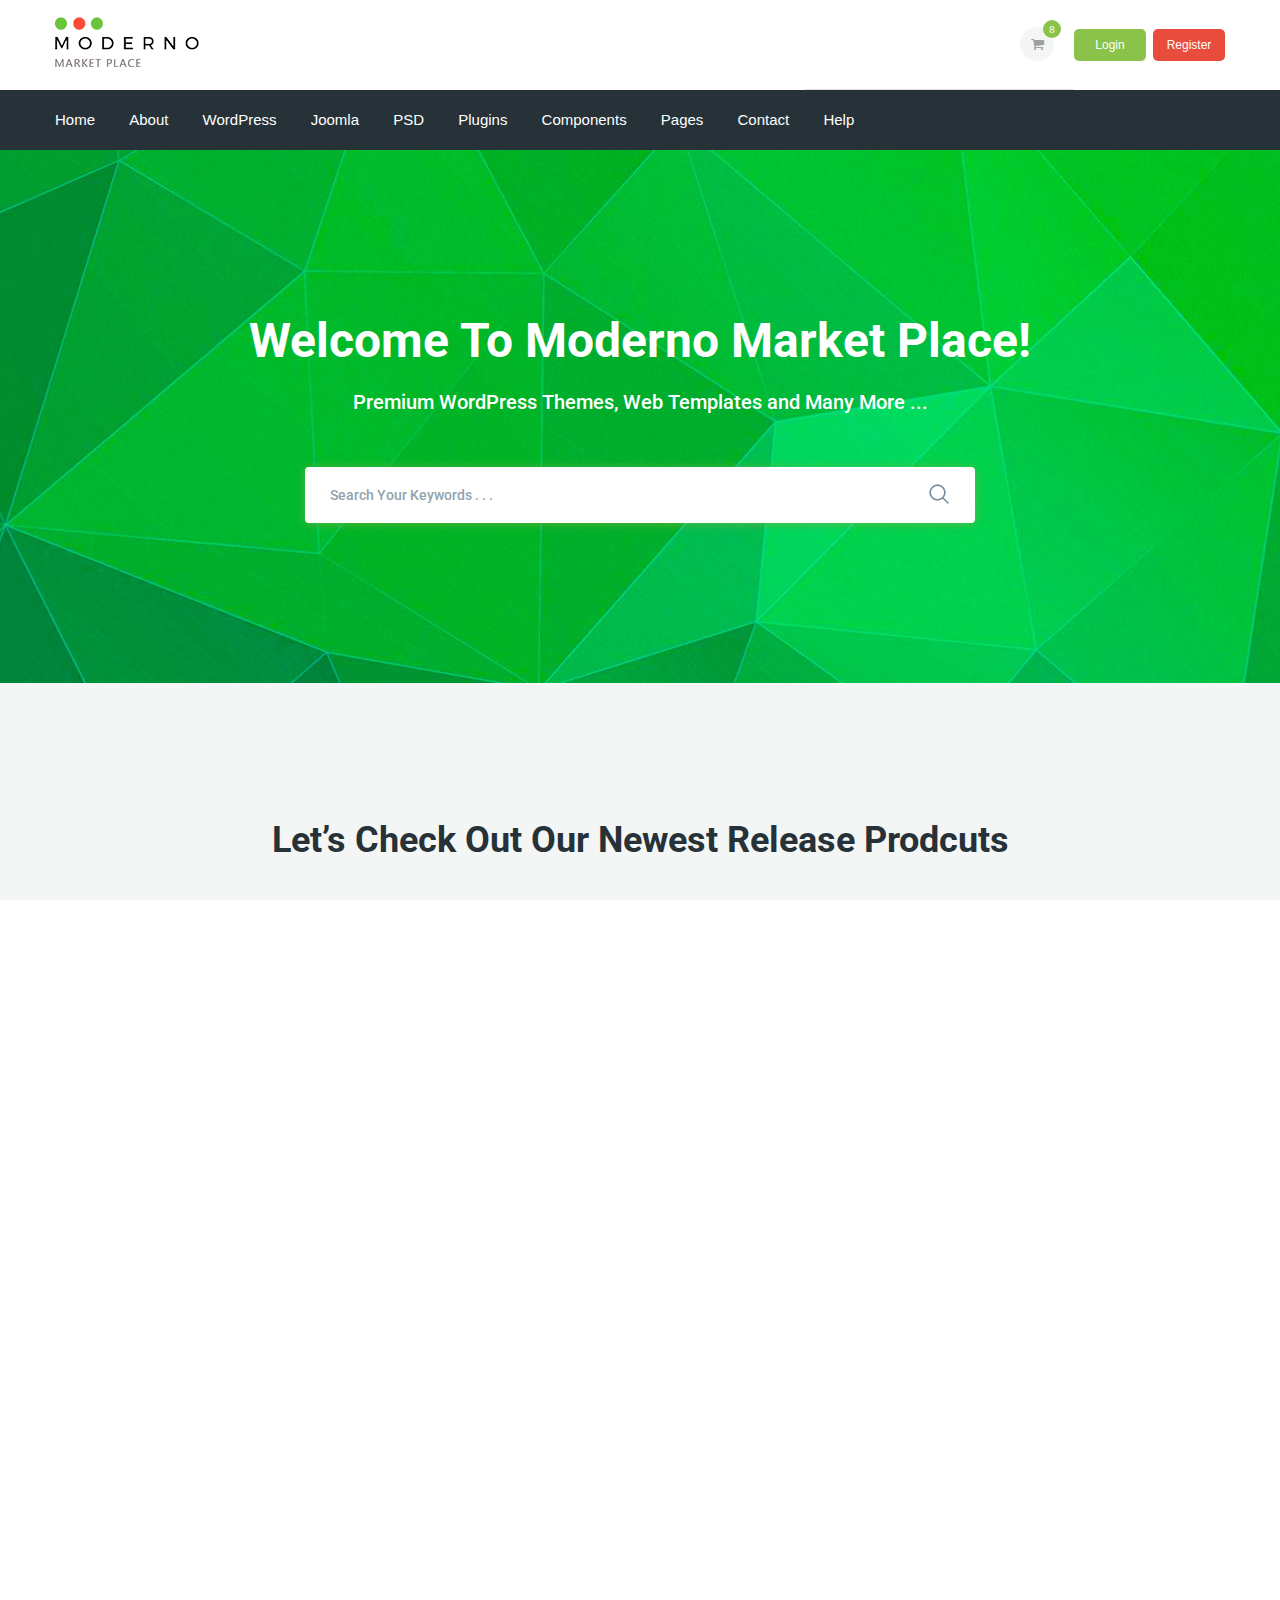
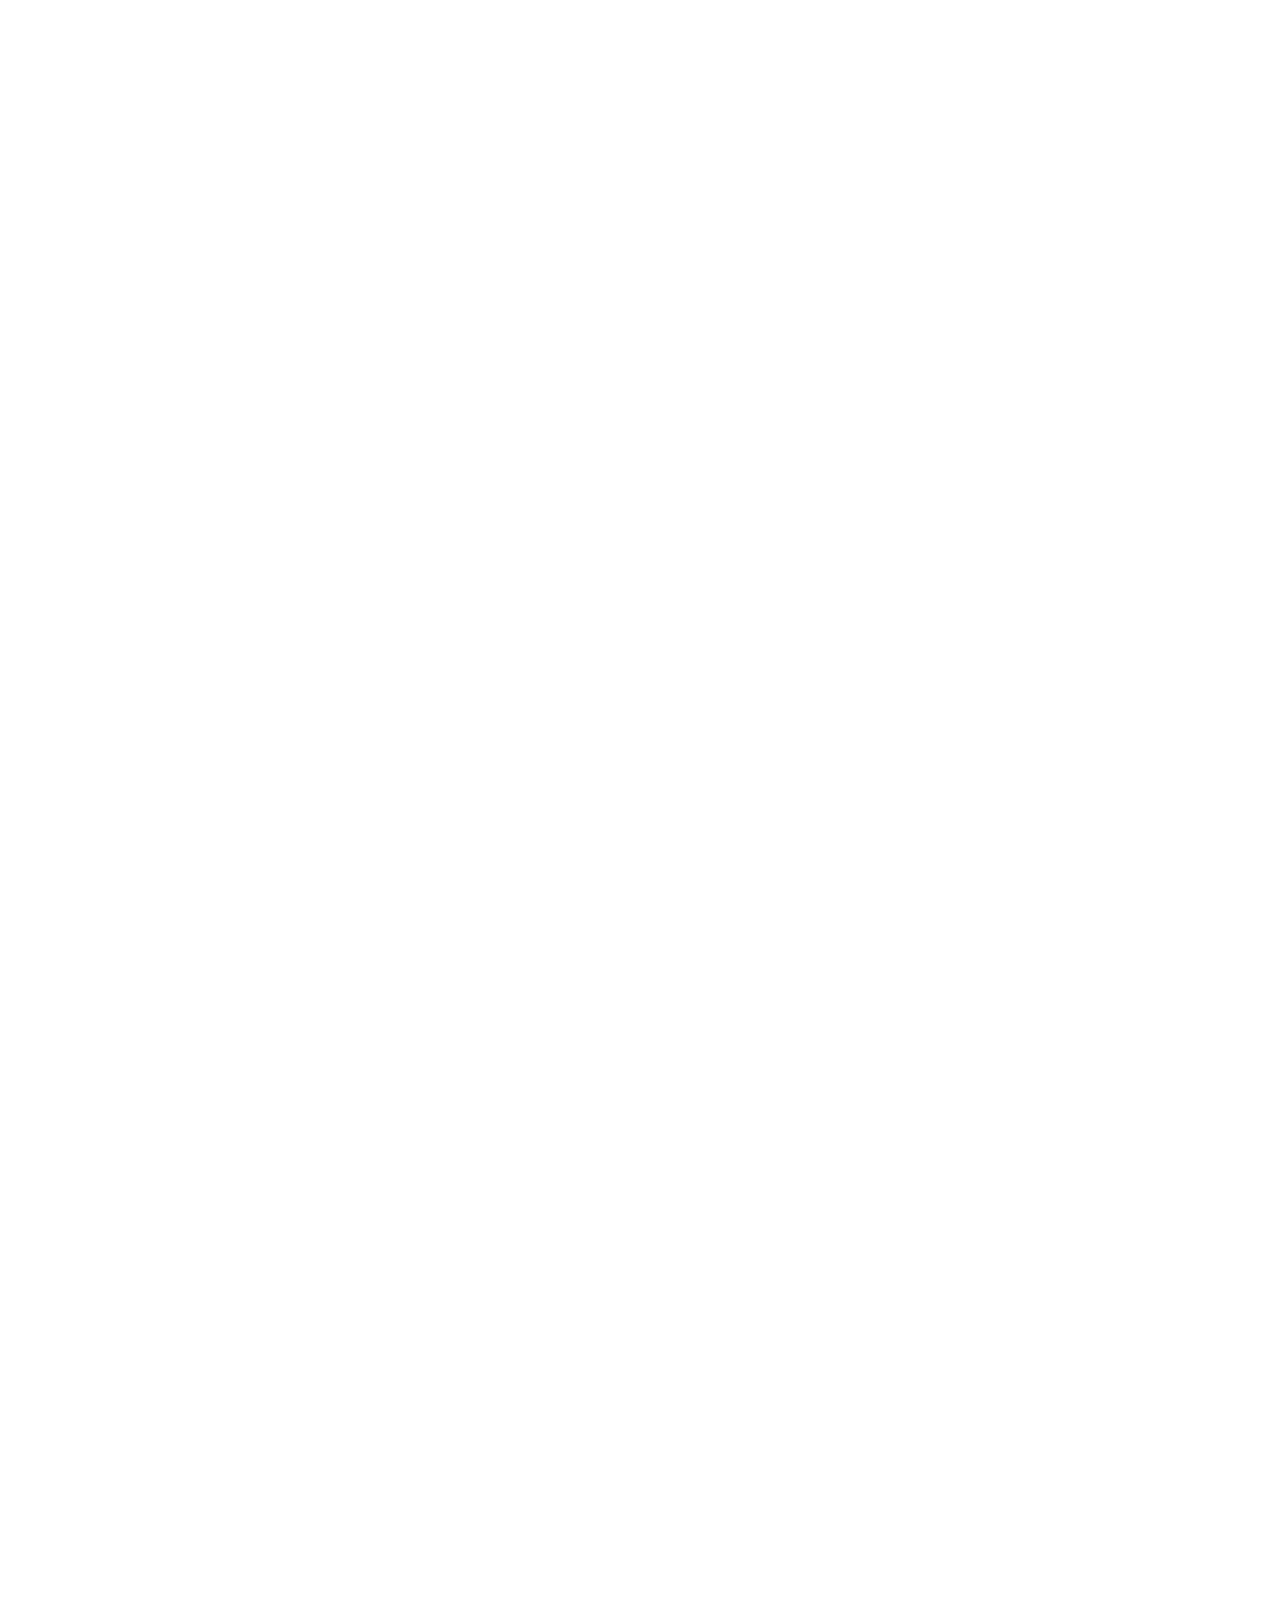
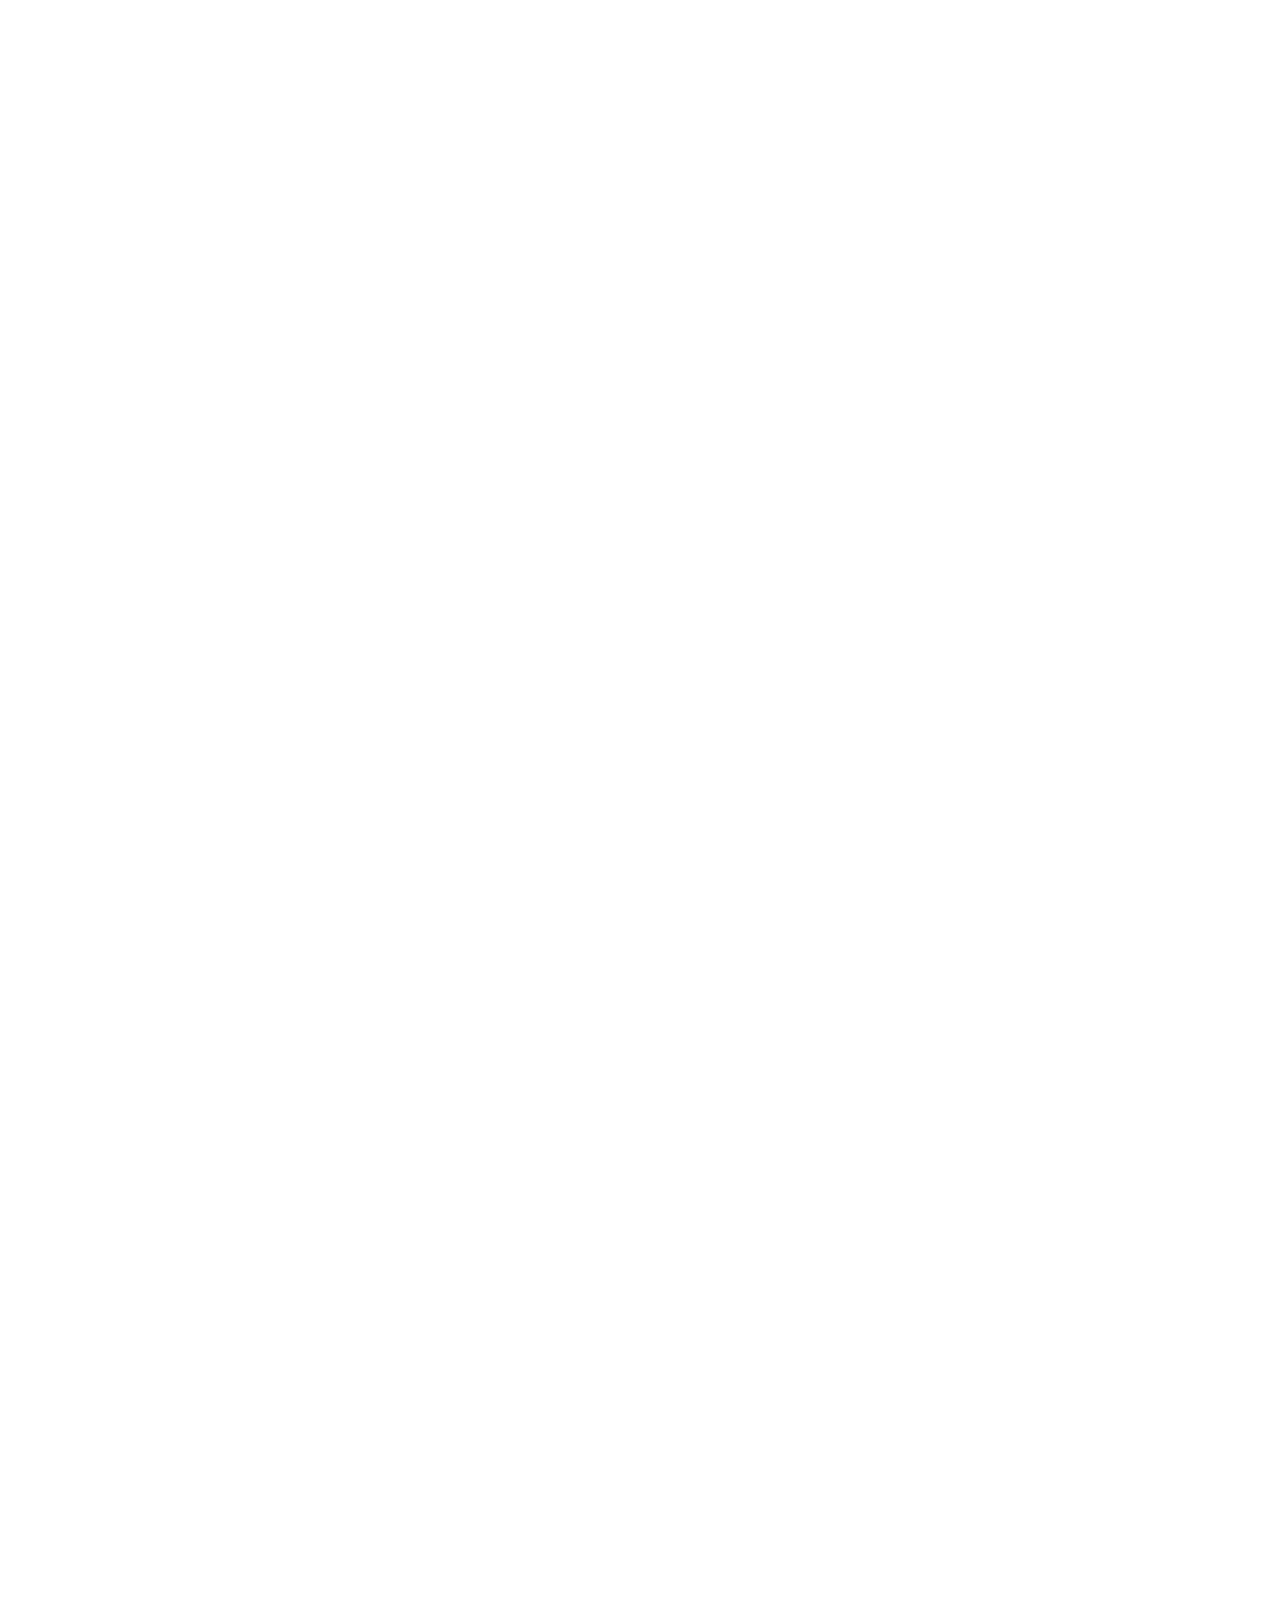
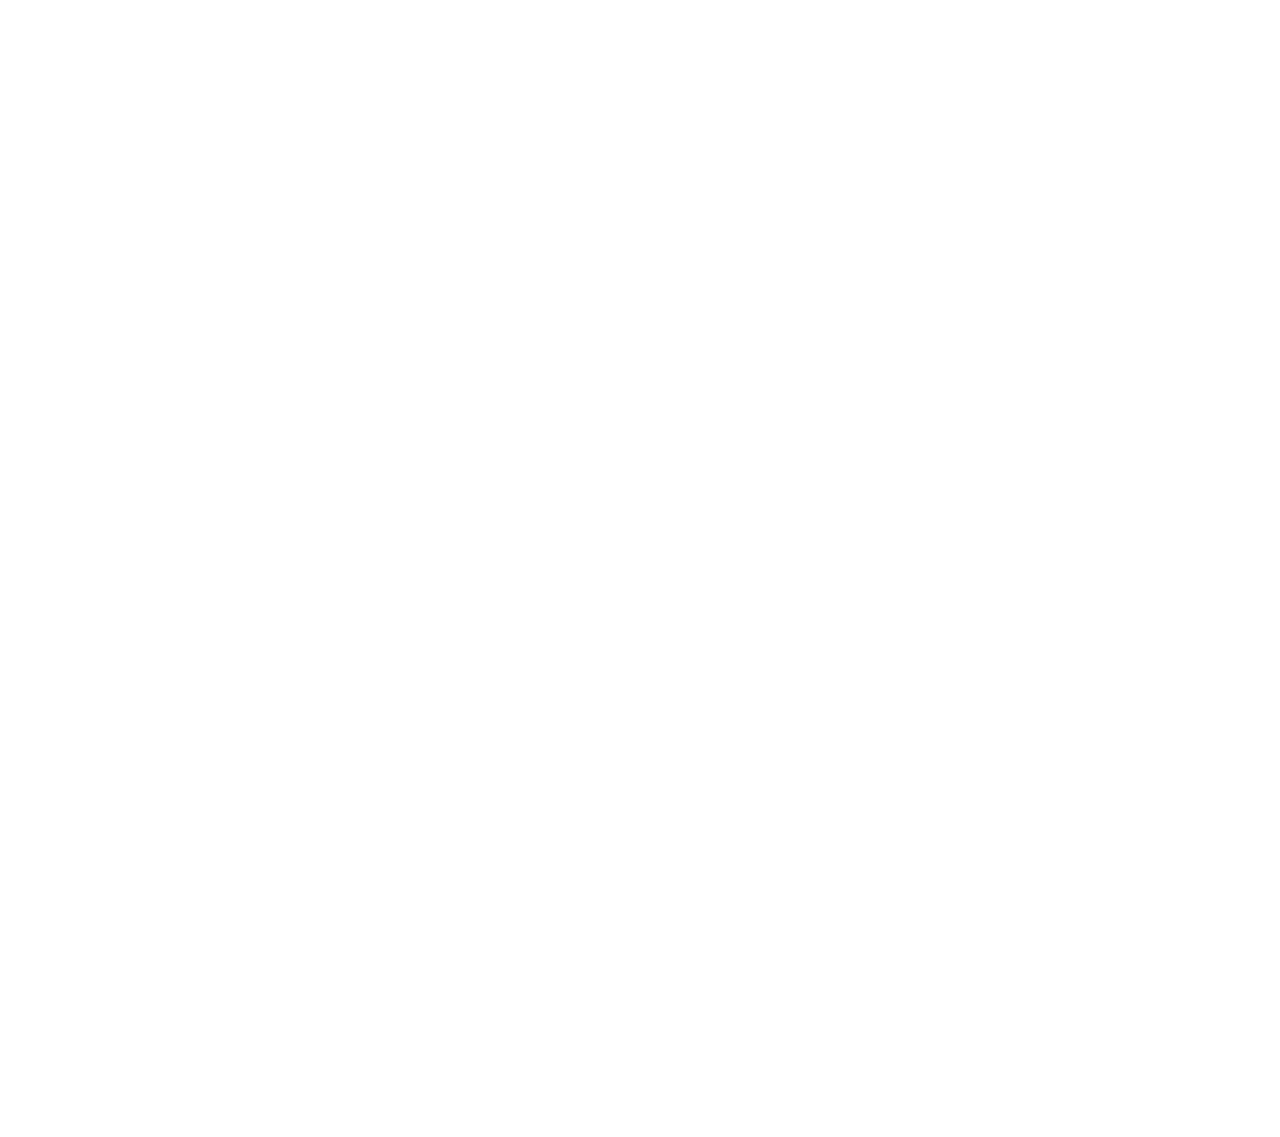
<file: index.html>
<!DOCTYPE html>
<html lang="en">

<head>
    <meta charset="UTF-8">
    <meta name="viewport" content="width=device-width, initial-scale=1.0">
    <title>Document</title>
    <link href="https://fonts.googleapis.com/css?family=Roboto:300,500,700&display=swap" rel="stylesheet">
    <link href="https://fonts.googleapis.com/css2?family=Open+Sans:wght@800&display=swap" rel="stylesheet">
    <link href="https://fonts.googleapis.com/css?family=Raleway:400,700&display=swap" rel="stylesheet">
    <link rel="stylesheet" href="css/libs.min.css">
    <link rel="stylesheet" href="css/style.min.css">
</head>

<body>
    <div class="wrapper">
        <div class="content">
            <header class="header">
                <div class="heder__top">
                    <div class="container">
                        <div class="header__top-inner">
                            <div class="header__logo">
                                <a href="#">
                                    <img src="images/logo.png" alt="">
                                </a>
                            </div>
                            <div class="header__text">
                                <a href="#">
                                    <span>Need help?</span>
                                </a>
                                Talk to an expert:
                                <a class="header__phone" href="tel:61383766284">+61 3 8376 6284</a>

                            </div>
                            <div class="header__box">
                                <div class="notification__box  header__btn-login--off">
                                    <a class="notification header__circle active icon-bell-o" href="#">
                                        <span>8</span></a>
                                    <div class="circle__menu notification__menu">
                                        <div class="circle__item icon-bell-o icons-color">
                                            <img class="circle__images" src="images/content/messeage.jpg" alt="">
                                            <div class="circle__info">
                                                <div class="circle__info-thema">Need WP Help!</div>
                                                <div class="circle__info-date">01 Dec, 2016</div>
                                            </div>
                                        </div>
                                        <div class="circle__item">
                                            <img class="circle__images" src="images/content/messeage.jpg" alt="">
                                            <div class="circle__info">
                                                <div class="circle__info-thema">Need WP Help!</div>
                                                <div class="circle__info-date">01 Dec, 2016</div>
                                            </div>
                                        </div>
                                        <div class="circle__item ">
                                            <img class="circle__images" src="images/content/messeage.jpg" alt="">
                                            <div class="circle__info">
                                                <div class="circle__info-thema">Need WP Help!</div>
                                                <div class="circle__info-date">01 Dec, 2016</div>
                                            </div>
                                        </div>
                                    </div>
                                </div>
                                <div class="messeage__box header__btn-login--off">
                                    <a class="messeage header__circle active icon-envelope-o" href="#"><span>5</span></a>
                                    <div class="circle__menu messeage_menu">
                                        <div class="circle__item icon-envelope-o icons-color">
                                            <img class="circle__images" src="images/content/messeage.jpg" alt="">
                                            <div class="circle__info">
                                                <div class="circle__info-name">Kazi Fahim</div>
                                                <div class="circle__info-thema">Need WP Help!</div>
                                                <div class="circle__info-date">01 Dec, 2016</div>
                                            </div>
                                        </div>
                                        <div class="circle__item">
                                            <img class="circle__images" src="images/content/messeage.jpg" alt="">
                                            <div class="circle__info">
                                                <div class="circle__info-name">Kazi Fahim</div>
                                                <div class="circle__info-thema">Need WP Help!</div>
                                                <div class="circle__info-date">01 Dec, 2016</div>
                                            </div>
                                        </div>
                                        <div class="circle__item">
                                            <img class="circle__images" src="images/content/messeage.jpg" alt="">
                                            <div class="circle__info">
                                                <div class="circle__info-name">Kazi Fahim</div>
                                                <div class="circle__info-thema">Need WP Help!</div>
                                                <div class="circle__info-date">01 Dec, 2016</div>
                                            </div>
                                        </div>
                                    </div>
                                </div>
                                <div class="basket__box">
                                    <a class="basket header__circle active icon-shopping-cart" href="#"><span>8</span></a>
                                    <div class="circle__menu">
                                        <div class="circle__item">
                                            <img class="circle__images" src="images/content/basket.png" alt="">
                                            <div class="circle__info">
                                                <div class="circle__info-name">Grand Ballet</div>
                                                <div class="circle__info-thema">WordPress</div>
                                                <div class="circle__info-prise">$59</div>
                                            </div>
                                        </div>
                                        <div class="circle__item">
                                            <img class="circle__images" src="images/content/basket.png" alt="">
                                            <div class="circle__info">
                                                <div class="circle__info-name">Grand Ballet</div>
                                                <div class="circle__info-thema">WordPress</div>
                                                <div class="circle__info-prise">$59</div>
                                            </div>
                                        </div>
                                        <div class="basket__summ">
                                            <div class="basket__title">
                                                <div class="basket__summ-total">Total</div>
                                                <div class="basket__summ-prise">$118</div>
                                            </div>
                                            <a class="basket__btn" href="#">Go to Cart</a>
                                            <a class="basket__btn basket__btn-checkout" href="#">Go to Checkout</a>

                                        </div>
                                    </div>
                                </div>
                                <div class="user__box">
                                    <a class="user  header__btn-login--off" href="#">
                                        <div class="user__inner">
                                            <div class="user__images">
                                                <img src="images/content/user login.jpg" alt="">
                                            </div>
                                            <div class="user__info">
                                                <div class="user__name">
                                                    Mike Hussy
                                                </div>
                                                <div class="user__money">
                                                    $171.00
                                                </div>
                                            </div>
                                        </div>
                                    </a>
                                    <div class="user__menu">
                                        <ul>
                                            <li>
                                                <a class="angle-right" href="#"> Profile Page </a>
                                            </li>
                                            <li>
                                                <a class="angle-right" href="#">Portfolio </a>
                                            </li>
                                            <li>
                                                <a class="angle-right" href="#">Account Setting</a>
                                            </li>
                                            <li>
                                                <a class="angle-right" href="#">Downloads</a>
                                            </li>
                                            <li>
                                                <a class="angle-right" href="#">Wishlist</a>
                                            </li>
                                            <li>
                                                <a class="angle-right" href="upload.html"> Upload Item</a>
                                            </li>
                                            <li>
                                                <a class="angle-right" href="settings.html"> Setting</a>
                                            </li>
                                            <li>
                                                <a class="angle-right" href="withdrawals.html">Withdraws</a>
                                            </li>
                                        </ul>
                                    </div>
                                </div>
                                <a class="header__btn header__btn-login" data-fancybox data-src="#modal" href="javascript:;">Login</a>
                                <a class="header__btn header__btn-logout header__btn-login--off" href="#">Logout</a>
                                <a class="header__btn header__btn-register" href="#">Register</a>
                            </div>
                            <div class="header__btn-menu icon-user"></div>
                        </div>

                    </div>
                </div>
                <div class="header__menu">
                    <div class="container">
                        <nav class="menu">
                            <div class="menu__btn">
                                <div></div>
                                <div></div>
                                <div></div>
                            </div>
                            <ul class="menu__list">
                                <li>
                                    <a href="index.html">Home </a>
                                </li>
                                <li>
                                    <a href="abaut.html">About </a>
                                </li>
                                <li>
                                    <a href="new-items.html">WordPress</a>
                                </li>
                                <li>
                                    <a href="product-one.html">Joomla </a>
                                </li>
                                <li>
                                    <a href="withdrawals.html">PSD</a>
                                </li>
                                <li>
                                    <a href="product-one.html"> Plugins</a>
                                </li>
                                <li>
                                    <a href="settings.html">Components</a>
                                </li>
                                <li>
                                    <a href="profile.html"> Pages </a>
                                </li>
                                <li>
                                    <a href="contact.html">Contact</a>
                                </li>
                                <li>
                                    <a href="upload.html">Help</a>
                                </li>
                            </ul>



                        </nav>
                    </div>

                </div>

            </header>
            <section class="search" style="background-image: url(images/search-bg.jpg);">
                <div class="container">
                    <div class="search__inner">
                        <div class="search__inner-title">
                            Welcome To Moderno Market Place!
                        </div>
                        <div class="search__inner-text">
                            Premium WordPress Themes, Web Templates and Many More ...
                        </div>
                        <div class="search__inner-form">
                            <form>
                                <input type="text" pLacehoLder="Search Your Keywords . . ." required>
                                <button type="submit">
<img src="images/icons/search.png" alt="">
</button>
                            </form>

                        </div>
                    </div>
                </div>
            </section>

            <section class="products">
                <div class="products__wrapper">
                    <div class="container-fluid">
                        <div class="products__title title">
                            Let’s Check Out Our Newest Release Prodcuts
                        </div>

                        <div class="products__inner">
                            <div class="products__inner-btn">
                                <button type="button" data-filter="all">All</button>
                                <button type="button" data-filter=".category-WordPress">WordPress</button>
                                <button type="button" data-filter=".category-Joomla">Joomla</button>
                                <button type="button" data-filter=".category-Plugins">Plugins</button>
                                <button type="button" data-filter=".category-Component">Component</button>
                                <button type="button" data-filter=".category-PSD">PSD</button>
                            </div>

                            <div class="products__inner-box">
                                <div class="product__item mix category-Component" data-order=" 8">
                                    <a class="product__item-img" href="#" style="background-image: url(images/content/product-item2.jpg);"></a>
                                    <div class="product__item-content">
                                        <div class="product__item-name">
                                            <a class="product__item-title">
Responsive Mobile APP
</a>
                                            <a class="product__item-category" href="#">
Site Template
</a>
                                        </div>
                                        <div class="product__item-price">
                                            19$
                                        </div>
                                    </div>
                                    <div class="product__item-info">
                                        <a class="product__item-author" href="#">
                                            <div class="avatar" style="background-image:url(images/content/user.jpg);"></div>
                                            <span>Radiustheme</span>
                                        </a>
                                        <div class="product__item-star">
                                            <div class="rate-star"></div>(<span>05</span>)
                                        </div>
                                    </div>
                                </div>
                                <div class="product__item mix category-Component category-new" data-order="7">
                                    <a class="product__item-img" href="#" style="background-image: url(images/content/product-item.jpg);"></a>
                                    <div class="product__item-content">
                                        <div class="product__item-name">
                                            <a class="product__item-title">
Responsive Mobile APP
</a>
                                            <a class="product__item-category" href="#">
Site Template
</a>
                                        </div>
                                        <div class="product__item-price">
                                            19$
                                        </div>
                                    </div>
                                    <div class="product__item-info">
                                        <a class="product__item-author" href="#">
                                            <div class="avatar" style="background-image: url(images/content/user.jpg);"></div>
                                            <span>Radiustheme</span>
                                        </a>
                                        <div class="product__item-star">
                                            <div class="rate-star"></div>(<span>05</span>)
                                        </div>
                                    </div>
                                </div>
                                <div class="product__item mix category-Plugins category-new" data-order="1">
                                    <a class="product__item-img" href="#" style="background-image: url(images/content/product-item3.jpg);"></a>
                                    <div class="product__item-content">
                                        <div class="product__item-name">
                                            <a class="product__item-title">
Responsive Mobile APP
</a>
                                            <a class="product__item-category" href="#">
Site Template
</a>
                                        </div>
                                        <div class="product__item-price">
                                            19$
                                        </div>
                                    </div>
                                    <div class="product__item-info">
                                        <a class="product__item-author" href="#">
                                            <div class="avatar" style="background-image: url(images/content/user.jpg);"></div>
                                            <span>Radiustheme</span>
                                        </a>
                                        <div class="product__item-star">
                                            <div class="rate-star"></div> (<span>05</span>)
                                        </div>
                                    </div>
                                </div>
                                <div class="product__item mix category-PSD category-popular" data-order="2">
                                    <a class="product__item-img" href="#" style="background-image: url(images/content/product-item.jpg);"></a>
                                    <div class="product__item-content">
                                        <div class="product__item-name">
                                            <a class="product__item-title">
Responsive Mobile APP
</a>
                                            <a class="product__item-category" href="#">
Site Template
</a>
                                        </div>
                                        <div class="product__item-price">
                                            19$
                                        </div>
                                    </div>
                                    <div class="product__item-info">
                                        <a class="product__item-author" href="#">
                                            <div class="avatar" style="background-image: url(images/content/user.jpg);"></div>
                                            <span>Radiustheme</span>
                                        </a>
                                        <div class="product__item-star">
                                            <div class="rate-star"></div>(<span>05</span>)
                                        </div>
                                    </div>
                                </div>
                                <div class="product__item mix category-wordpress category-popular" data-order="3">
                                    <a class="product__item-img" href="#" style="background-image: url(images/content/product-item2.jpg);"></a>
                                    <div class="product__item-content">
                                        <div class="product__item-name">
                                            <a class="product__item-title">
Responsive Mobile APP
</a>
                                            <a class="product__item-category" href="#">
Site Template
</a>
                                        </div>
                                        <div class="product__item-price">
                                            19$
                                        </div>
                                    </div>
                                    <div class="product__item-info">
                                        <a class="product__item-author" href="#">
                                            <div class="avatar" style="background-image: url(images/content/user.jpg);"></div>
                                            <span>Radiustheme</span>
                                        </a>
                                        <div class="product__item-star">
                                            <div class="rate-star"></div>(<span>05</span>)
                                        </div>
                                    </div>
                                </div>
                                <div class="product__item mix category-Joomla" data-order="4">
                                    <a class="product__item-img" href="#" style="background-image: url(images/content/product-item.jpg);"></a>
                                    <div class="product__item-content">
                                        <div class="product__item-name">
                                            <a class="product__item-title">
Responsive Mobile APP
</a>
                                            <a class="product__item-category" href="#">
Site Template
</a>
                                        </div>
                                        <div class="product__item-price">
                                            19$
                                        </div>
                                    </div>
                                    <div class="product__item-info">
                                        <a class="product__item-author" href="#">
                                            <div class="avatar" style="background-image: url(images/content/user.jpg);"></div>
                                            <span>Radiustheme</span>
                                        </a>
                                        <div class="product__item-star">
                                            <div class="rate-star"></div>(<span>05</span>)
                                        </div>
                                    </div>
                                </div>
                                <div class="product__item mix category-psd category-popular" data-order="5">
                                    <a class="product__item-img" href="#" style="background-image: url(images/content/product-item3.jpg);"></a>
                                    <div class="product__item-content">
                                        <div class="product__item-name">
                                            <a class="product__item-title">
Responsive Mobile APP
</a>
                                            <a class="product__item-category" href="#">
Site Template
</a>
                                        </div>
                                        <div class="product__item-price">
                                            19$
                                        </div>
                                    </div>
                                    <div class="product__item-info">
                                        <a class="product__item-author" href="#">
                                            <div class="avatar" style="background-image: url(images/content/user.jpg);"></div>
                                            <span>Radiustheme</span>
                                        </a>
                                        <div class="product__item-star">
                                            <div class="rate-star"></div>(<span>05</span>)
                                        </div>
                                    </div>
                                </div>
                                <div class="product__item mix category-WordPress" data-order="6">
                                    <a class="product__item-img" href="#" style="background-image: url(images/content/product-item.jpg);"></a>
                                    <div class="product__item-content">
                                        <div class="product__item-name">
                                            <a class="product__item-title">
Responsive Mobile APP
</a>
                                            <a class="product__item-category" href="#">
Site Template
</a>
                                        </div>
                                        <div class="product__item-price">
                                            19$
                                        </div>
                                    </div>
                                    <div class="product__item-info">
                                        <a class="product__item-author" href="#">
                                            <div class="avatar" style="background-image: url(images/content/user.jpg);"></div>
                                            <span>Radiustheme</span>
                                        </a>
                                        <div class="product__item-star">
                                            <div class="rate-star"></div>(<span>05</span>)
                                        </div>
                                    </div>
                                </div>

                            </div>
                        </div>

                        <div class="products__bottom-btn">
                            <button type="button" data-filter=".category-new">All New Items</button>
                            <button type="button" data-filter=".category-popular">Popular Items</button>
                        </div>

                    </div>
                </div>

            </section>
            <section class="product-slaider">
                <div class="product-slaider__wrapper">
                    <div class="container-fluid">
                        <div class="product-slider__title title">
                            This Week Trending Products
                        </div>
                        <div class="products-slaider__inner">
                            <div class="product__item">
                                <a class="product__item-img" href="#" style="background-image: url(images/content/product-item.jpg);"></a>
                                <div class="product__item-content">
                                    <div class="product__item-name">
                                        <a class="product__item-title">
Responsive Mobile APP
</a>
                                        <a class="product__item-category" href="#">
Site Template
</a>
                                    </div>
                                    <div class="product__item-price">
                                        19$
                                    </div>
                                </div>
                                <div class="product__item-info">
                                    <a class="product__item-author" href="#">
                                        <div class="avatar" style="background-image: url(images/content/user.jpg);"></div>
                                        <span>Radiustheme</span>
                                    </a>
                                    <div class="product__item-star">
                                        <div class="rate-star"></div>(<span>05</span>)
                                    </div>
                                </div>
                            </div>
                            <div class="product__item">
                                <a class="product__item-img" href="#" style="background-image: url(images/content/product-item3.jpg);"></a>
                                <div class="product__item-content">
                                    <div class="product__item-name">
                                        <a class="product__item-title">
Responsive Mobile APP
</a>
                                        <a class="product__item-category" href="#">
Site Template
</a>
                                    </div>
                                    <div class="product__item-price">
                                        19$
                                    </div>
                                </div>
                                <div class="product__item-info">
                                    <a class="product__item-author" href="#">
                                        <div class="avatar" style="background-image: url(images/content/user.jpg);"></div>
                                        <span>Radiustheme</span>
                                    </a>
                                    <div class="product__item-star">
                                        <div class="rate-star"></div>(<span>05</span>)
                                    </div>
                                </div>
                            </div>
                            <div class="product__item">
                                <a class="product__item-img" href="#" style="background-image: url(images/content/product-item.jpg);"></a>
                                <div class="product__item-content">
                                    <div class="product__item-name">
                                        <a class="product__item-title">
Responsive Mobile APP
</a>
                                        <a class="product__item-category" href="#">
Site Template
</a>
                                    </div>
                                    <div class="product__item-price">
                                        19$
                                    </div>
                                </div>
                                <div class="product__item-info">
                                    <a class="product__item-author" href="#">
                                        <div class="avatar" style="background-image: url(images/content/user.jpg);"></div>
                                        <span>Radiustheme</span>
                                    </a>
                                    <div class="product__item-star">
                                        <div class="rate-star"></div>(<span>05</span>)
                                    </div>
                                </div>
                            </div>
                            <div class="product__item">
                                <a class="product__item-img" href="#" style="background-image: url(images/content/product-item2.jpg);"></a>
                                <div class="product__item-content">
                                    <div class="product__item-name">
                                        <a class="product__item-title">
Responsive Mobile APP
</a>
                                        <a class="product__item-category" href="#">
Site Template
</a>
                                    </div>
                                    <div class="product__item-price">
                                        19$
                                    </div>
                                </div>
                                <div class="product__item-info">
                                    <a class="product__item-author" href="#">
                                        <div class="avatar" style="background-image: url(images/content/user.jpg);"></div>
                                        <span>Radiustheme</span>
                                    </a>
                                    <div class="product__item-star">
                                        <div class="rate-star"></div>(<span>05</span>)
                                    </div>
                                </div>
                            </div>
                            <div class="product__item">
                                <a class="product__item-img" href="#" style="background-image: url(images/content/product-item.jpg);"></a>
                                <div class="product__item-content">
                                    <div class="product__item-name">
                                        <a class="product__item-title">
Responsive Mobile APP
</a>
                                        <a class="product__item-category" href="#">
Site Template
</a>
                                    </div>
                                    <div class="product__item-price">
                                        19$
                                    </div>
                                </div>
                                <div class="product__item-info">
                                    <a class="product__item-author" href="#">
                                        <div class="avatar" style="background-image: url(images/content/user.jpg);"></div>
                                        <span>Radiustheme</span>
                                    </a>
                                    <div class="product__item-star">
                                        <div class="rate-star"></div>(<span>05</span>)
                                    </div>
                                </div>
                            </div>
                            <div class="product__item">
                                <a class="product__item-img" href="#" style="background-image: url(images/content/product-item3.jpg);"></a>
                                <div class="product__item-content">
                                    <div class="product__item-name">
                                        <a class="product__item-title">
Responsive Mobile APP
</a>
                                        <a class="product__item-category" href="#">
Site Template
</a>
                                    </div>
                                    <div class="product__item-price">
                                        19$
                                    </div>
                                </div>
                                <div class="product__item-info">
                                    <a class="product__item-author" href="#">
                                        <div class="avatar" style="background-image: url(images/content/user.jpg);"></div>
                                        <span>Radiustheme</span>
                                    </a>
                                    <div class="product__item-star">
                                        <div class="rate-star"></div>(<span>05</span>)
                                    </div>
                                </div>
                            </div>
                            <div class="product__item">
                                <a class="product__item-img" href="#" style="background-image: url(images/content/product-item.jpg);"></a>
                                <div class="product__item-content">
                                    <div class="product__item-name">
                                        <a class="product__item-title">
Responsive Mobile APP
</a>
                                        <a class="product__item-category" href="#">
Site Template
</a>
                                    </div>
                                    <div class="product__item-price">
                                        19$
                                    </div>
                                </div>
                                <div class="product__item-info">
                                    <a class="product__item-author" href="#">
                                        <div class="avatar" style="background-image: url(images/content/user.jpg);"></div>
                                        <span>Radiustheme</span>
                                    </a>
                                    <div class="product__item-star">
                                        <div class="rate-star"></div>(<span>05</span>)
                                    </div>
                                </div>
                            </div>
                            <div class="product__item">
                                <a class="product__item-img" href="#" style="background-image: url(images/content/product-item2.jpg);"></a>
                                <div class="product__item-content">
                                    <div class="product__item-name">
                                        <a class="product__item-title">
Responsive Mobile APP
</a>
                                        <a class="product__item-category" href="#">
Site Template
</a>
                                    </div>
                                    <div class="product__item-price">
                                        19$
                                    </div>
                                </div>
                                <div class="product__item-info">
                                    <a class="product__item-author" href="#">
                                        <div class="avatar" style="background-image: url(images/content/user.jpg);"></div>
                                        <span>Radiustheme</span>
                                    </a>
                                    <div class="product__item-star">
                                        <div class="rate-star"></div>(<span>05</span>)
                                    </div>
                                </div>
                            </div>
                            <div class="product__item">
                                <a class="product__item-img" href="#" style="background-image: url(images/content/product-item.jpg);"></a>
                                <div class="product__item-content">
                                    <div class="product__item-name">
                                        <a class="product__item-title">
Responsive Mobile APP
</a>
                                        <a class="product__item-category" href="#">
Site Template
</a>
                                    </div>
                                    <div class="product__item-price">
                                        19$
                                    </div>
                                </div>
                                <div class="product__item-info">
                                    <a class="product__item-author" href="#">
                                        <div class="avatar" style="background-image: url(images/content/user.jpg);"></div>
                                        <span>Radiustheme</span>
                                    </a>
                                    <div class="product__item-star">
                                        <div class="rate-star"></div>(<span>05</span>)
                                    </div>
                                </div>
                            </div>
                            <div class="product__item">
                                <a class="product__item-img" href="#" style="background-image: url(images/content/product-item3.jpg);"></a>
                                <div class="product__item-content">
                                    <div class="product__item-name">
                                        <a class="product__item-title">
Responsive Mobile APP
</a>
                                        <a class="product__item-category" href="#">
Site Template
</a>
                                    </div>
                                    <div class="product__item-price">
                                        19$
                                    </div>
                                </div>
                                <div class="product__item-info">
                                    <a class="product__item-author" href="#">
                                        <div class="avatar" style="background-image: url(images/content/user.jpg);"></div>
                                        <span>Radiustheme</span>
                                    </a>
                                    <div class="product__item-star">
                                        <div class="rate-star"></div>(<span>05</span>)
                                    </div>
                                </div>
                            </div>
                            <div class="product__item">
                                <a class="product__item-img" href="#" style="background-image: url(images/content/product-item.jpg);"></a>
                                <div class="product__item-content">
                                    <div class="product__item-name">
                                        <a class="product__item-title">
Responsive Mobile APP
</a>
                                        <a class="product__item-category" href="#">
Site Template
</a>
                                    </div>
                                    <div class="product__item-price">
                                        19$
                                    </div>
                                </div>
                                <div class="product__item-info">
                                    <a class="product__item-author" href="#">
                                        <div class="avatar" style="background-image: url(images/content/user.jpg);"></div>
                                        <span>Radiustheme</span>
                                    </a>
                                    <div class="product__item-star">
                                        <div class="rate-star"></div>(<span>05</span>)
                                    </div>
                                </div>
                            </div>
                            <div class="product__item">
                                <a class="product__item-img" href="#" style="background-image: url(images/content/product-item2.jpg);"></a>
                                <div class="product__item-content">
                                    <div class="product__item-name">
                                        <a class="product__item-title">
Responsive Mobile APP
</a>
                                        <a class="product__item-category" href="#">
Site Template
</a>
                                    </div>
                                    <div class="product__item-price">
                                        19$
                                    </div>
                                </div>
                                <div class="product__item-info">
                                    <a class="product__item-author" href="#">
                                        <div class="avatar" style="background-image: url(images/content/user.jpg);"></div>
                                        <span>Radiustheme</span>
                                    </a>
                                    <div class="product__item-star">
                                        <div class="rate-star"></div>(<span>05</span>)
                                    </div>
                                </div>
                            </div>
                            <div class="product__item">
                                <a class="product__item-img" href="#" style="background-image: url(images/content/product-item.jpg);"></a>
                                <div class="product__item-content">
                                    <div class="product__item-name">
                                        <a class="product__item-title">
Responsive Mobile APP
</a>
                                        <a class="product__item-category" href="#">
Site Template
</a>
                                    </div>
                                    <div class="product__item-price">
                                        19$
                                    </div>
                                </div>
                                <div class="product__item-info">
                                    <a class="product__item-author" href="#">
                                        <div class="avatar" style="background-image: url(images/content/user.jpg);"></div>
                                        <span>Radiustheme</span>
                                    </a>
                                    <div class="product__item-star">
                                        <div class="rate-star"></div>(<span>05</span>)
                                    </div>
                                </div>
                            </div>
                            <div class="product__item">
                                <a class="product__item-img" href="#" style="background-image: url(images/content/product-item.jpg);"></a>
                                <div class="product__item-content">
                                    <div class="product__item-name">
                                        <a class="product__item-title">
Responsive Mobile APP
</a>
                                        <a class="product__item-category" href="#">
Site Template
</a>
                                    </div>
                                    <div class="product__item-price">
                                        19$
                                    </div>
                                </div>
                                <div class="product__item-info">
                                    <a class="product__item-author" href="#">
                                        <div class="avatar" style="background-image: url(images/content/user.jpg);"></div>
                                        <span>Radiustheme</span>
                                    </a>
                                    <div class="product__item-star">
                                        <div class="rate-star"></div>(<span>05</span>)
                                    </div>
                                </div>
                            </div>
                            <div class="product__item">
                                <a class="product__item-img" href="#" style="background-image: url(images/content/product-item.jpg);"></a>
                                <div class="product__item-content">
                                    <div class="product__item-name">
                                        <a class="product__item-title">
Responsive Mobile APP
</a>
                                        <a class="product__item-category" href="#">
Site Template
</a>
                                    </div>
                                    <div class="product__item-price">
                                        19$
                                    </div>
                                </div>
                                <div class="product__item-info">
                                    <a class="product__item-author" href="#">
                                        <div class="avatar" style="background-image: url(images/content/user.jpg);"></div>
                                        <span>Radiustheme</span>
                                    </a>
                                    <div class="product__item-star">
                                        <div class="rate-star"></div>(<span>05</span>)
                                    </div>
                                </div>
                            </div>
                            <div class="product__item">
                                <a class="product__item-img" href="#" style="background-image: url(images/content/product-item.jpg);"></a>
                                <div class="product__item-content">
                                    <div class="product__item-name">
                                        <a class="product__item-title">
Responsive Mobile APP
</a>
                                        <a class="product__item-category" href="#">
Site Template
</a>
                                    </div>
                                    <div class="product__item-price">
                                        19$
                                    </div>
                                </div>
                                <div class="product__item-info">
                                    <a class="product__item-author" href="#">
                                        <div class="avatar" style="background-image: url(images/content/user.jpg);"></div>
                                        <span>Radiustheme</span>
                                    </a>
                                    <div class="product__item-star">
                                        <div class="rate-star"></div>(<span>05</span>)
                                    </div>
                                </div>
                            </div>

                        </div>
                    </div>
                </div>
            </section>
            <section class="advantages">
                <div class="container">
                    <div class="advantages__title title">
                        Why You Choose Foxtar Market Place?

                    </div>
                    <div class="advantages__inner">
                        <div class="advantages__item">
                            <div class="advantages__item-images">
                                <svg version="1.1" xmlns="http://www.w3.org/2000/svg" xmlns:xlink="http://www.w3.org/1999/xlink" width="50" height="67" viewBox="0 0 16 16">
                        <path fill="#000000" d="M2.381 0.758l-0.537 2.686h10.934l-0.342 1.735h-10.94l-0.53 2.686h10.933l-0.61 3.063-4.406 1.46-3.819-1.46 0.261-1.329h-2.686l-0.639 3.224 6.316 2.417 7.281-2.417 2.403-12.066z"></path>
                        </svg>

                            </div>
                            <div class="advantages__item-title">
                                Easily Buy & Sell
                            </div>
                            <div class="advantages__item-text">
                                Dorem Ipsum is simply dummy text of the pring and typesetting industry. Lorem Ipsum has been the industry's standaum.
                            </div>
                        </div>
                        <div class="advantages__item">
                            <div class="advantages__item-images">
                                <svg version="1.1" xmlns="http://www.w3.org/2000/svg" xmlns:xlink="http://www.w3.org/1999/xlink" width="50" height="67" viewBox="0 0 16 16">
                        <path fill="#000000" d="M0.946 0l1.284 14.4 5.762 1.6 5.777-1.602 1.286-14.398h-14.108zM12.668 13.482l-4.644 1.287v0.007l-0.012-0.004-0.012 0.004v-0.007l-4.644-1.287-1.098-12.304h11.508l-1.098 12.304zM10.168 8.284l-0.204 2.29-1.972 0.532-1.967-0.53-0.126-1.41h-1.773l0.247 2.774 3.626 1.003 3.615-1.003 0.485-5.422h-6.437l-0.161-1.809h6.758l0.158-1.766h-8.847l0.477 5.341z"></path>
                        </svg>
                            </div>
                            <div class="advantages__item-title">
                                Quality Products
                            </div>
                            <div class="advantages__item-text">
                                Dorem Ipsum is simply dummy text of the pring and typesetting industry. Lorem Ipsum has been the industry's standaum.
                            </div>
                        </div>
                        <div class="advantages__item">
                            <div class="advantages__item-images">
                                <svg version="1.1" xmlns="http://www.w3.org/2000/svg" xmlns:xlink="http://www.w3.org/1999/xlink" width="50pt" height="67pt" viewBox="0 0 16 16">
                        <path fill="#000000" d="M12.367 8.501c-0.020-2.026 1.652-2.998 1.727-3.046-0.94-1.375-2.404-1.564-2.926-1.585-1.246-0.126-2.431 0.734-3.064 0.734-0.631 0-1.607-0.715-2.64-0.696-1.358 0.020-2.61 0.79-3.31 2.006-1.411 2.448-0.361 6.076 1.014 8.061 0.672 0.972 1.473 2.064 2.525 2.025 1.013-0.040 1.396-0.656 2.621-0.656s1.569 0.656 2.641 0.635c1.090-0.020 1.781-0.991 2.448-1.966 0.772-1.128 1.089-2.219 1.108-2.275-0.024-0.011-2.126-0.816-2.147-3.236zM10.353 2.555c0.558-0.677 0.935-1.617 0.832-2.555-0.804 0.033-1.779 0.536-2.356 1.212-0.518 0.6-0.971 1.557-0.85 2.476 0.898 0.070 1.815-0.456 2.373-1.132z"></path>
                        </svg>
                            </div>
                            <div class="advantages__item-title">
                                100% Secure Payment
                            </div>
                            <div class="advantages__item-text">
                                Dorem Ipsum is simply dummy text of the pring and typesetting industry. Lorem Ipsum has been the industry's standaum.
                            </div>
                        </div>

                    </div>
                </div>

            </section>
            <section class="author" style="background-image: url(./images/athor-bg.jpg);">
                <div class="author__box">
                    <div class="author__title">
                        Over<span> 20,000 </span> Author Are Involved Here!
                    </div>
                    <a href="#" class="author__link">
            Become A Author
        </a>
                </div>
            </section>
            <section class="tutorial">
                <div class="container">
                    <div class="tutorial__title title">
                        Free Monthly Tutorials To Help You With Your Project
                    </div>
                    <div class="tutorial__inner">
                        <div class="tutorial__item">
                            <div class="tutorial__item-images" style="background-image: url(images/content/tutorial-bg1.jpg);"></div>
                            <div class="tutorial__item-title">
                                Web Design Tutorials
                            </div>
                        </div>
                        <div class="tutorial__item">
                            <div class="tutorial__item-images" style="background-image: url(images/content/tutorial-bg2.jpg);"></div>
                            <div class="tutorial__item-title">
                                WordPress Tutorials
                            </div>
                        </div>
                        <div class="tutorial__item">
                            <div class="tutorial__item-images" style="background-image: url(images/content/tutorial-bg3.jpg);"></div>
                            <div class="tutorial__item-title">
                                HTML & CSS Tutorials
                            </div>
                        </div>
                    </div>
                </div>
            </section>
        </div>
    </div>
    <footer class="footer">
        <div class="footer__content">
            <div class="container">
                <div class="footer__inner">
                    <div class="footer__col">
                        <div class="footer__col-title">
                            About Company
                        </div>
                        <div class="footer__col-text">
                            Praesent vel rutrum purus. Nam vel dui eu risus duis dignissim digniSuspen disse. Fusce sit amet urna iat.Praesent vel rutrum purus.
                        </div>
                        <div class="footer__info">
                            PO Box 16122 Collins Street West Victoria 8007 Australia
                        </div>
                        <a class="footer__info footer__info-phone" href="tel:61383766284">
                        +61 3 8376 6284
                    </a>
                    </div>
                    <div class="footer__col footer__col-menu">
                        <div class="footer__col-title">Join Our Community</div>

                        <ul class="footer__col-list">
                            <li>
                                <a href="#"> Home</a>
                            </li>
                            <li>
                                <a href="#"> Forums</a>
                            </li>
                            <li>
                                <a href="#">Become an Author</a>
                            </li>
                            <li>
                                <a href="#"> Community Meetups</a>
                            </li>
                            <li>
                                <a href="#">Become an Affiliate</a>
                            </li>
                        </ul>

                    </div>
                    <div class="footer__col ">
                        <div class="footer__col-title"> Need Help? </div>
                        <ul class="footer__col-list">
                            <li>
                                <a href="#">   Help Center</a>
                            </li>
                            <li>
                                <a href="#">Foxtar Market Terms</a>
                            </li>
                            <li>
                                <a href="#">Author Terms</a>
                            </li>
                            <li>
                                <a href="#">Foxtar Licenses</a>
                            </li>
                            <li>
                                <a href="#">Contact Us</a>
                            </li>
                        </ul>

                    </div>
                    <div class="footer__col footer__col-menu">
                        <div class="footer__col-title"> Follow Us On </div>
                        <ul class="footer__social-link">
                            <li>
                                <a class="link-facebook" href="#"></a>
                            </li>
                            <li>
                                <a class="link-twitter" href="#"></a>
                            </li>
                            <li>
                                <a class="link-yotube" href="#"></a>
                            </li>
                            <li>
                                <a class="link-pinterest" href="#"></a>
                            </li>
                            <li>
                                <a class="link-linledin" href="#"></a>
                            </li>
                        </ul>

                        <div class="footer__form">
                            <div class="footer__form-title">
                                Newsletter Sign Up!
                            </div>
                            <form>
                                <input type="text" placeholder="E-mail Address">
                                <button type="submmit"></button>
                            </form>
                        </div>
                    </div>
                </div>
            </div>
        </div>

        <div class="footer_copy">
            <div class="container">
                <div class="footer_copy-text">
                    © 2017 Foxtar market place. Trademarks and brands are the property of their respective owners.
                </div>
            </div>

        </div>





    </footer>


    <div id="modal">
        <div class="login__wrapper">
            <div class="login__title">
                Login
            </div>
            <form>
                <label class="login__label-name">
            <input type="text" placeholder="Name"required>
        </label>
                <label class="login__label-pass">
            <input type="text" placeholder="Password"required>
        </label>
                <button type="submit">submit</button>
                <a class="creat-acc" href="#">Creat An Account?</a>
                <a class="lost-pass" href="#">Lost password?</a>

            </form>
        </div>
    </div>

    <script src="https://ajax.googleapis.com/ajax/libs/jquery/3.4.1/jquery.min.js"></script>
    <script src="js/libs.min.js"></script>
    <script src="js/main.js"></script>

</body>

</html>
</file>
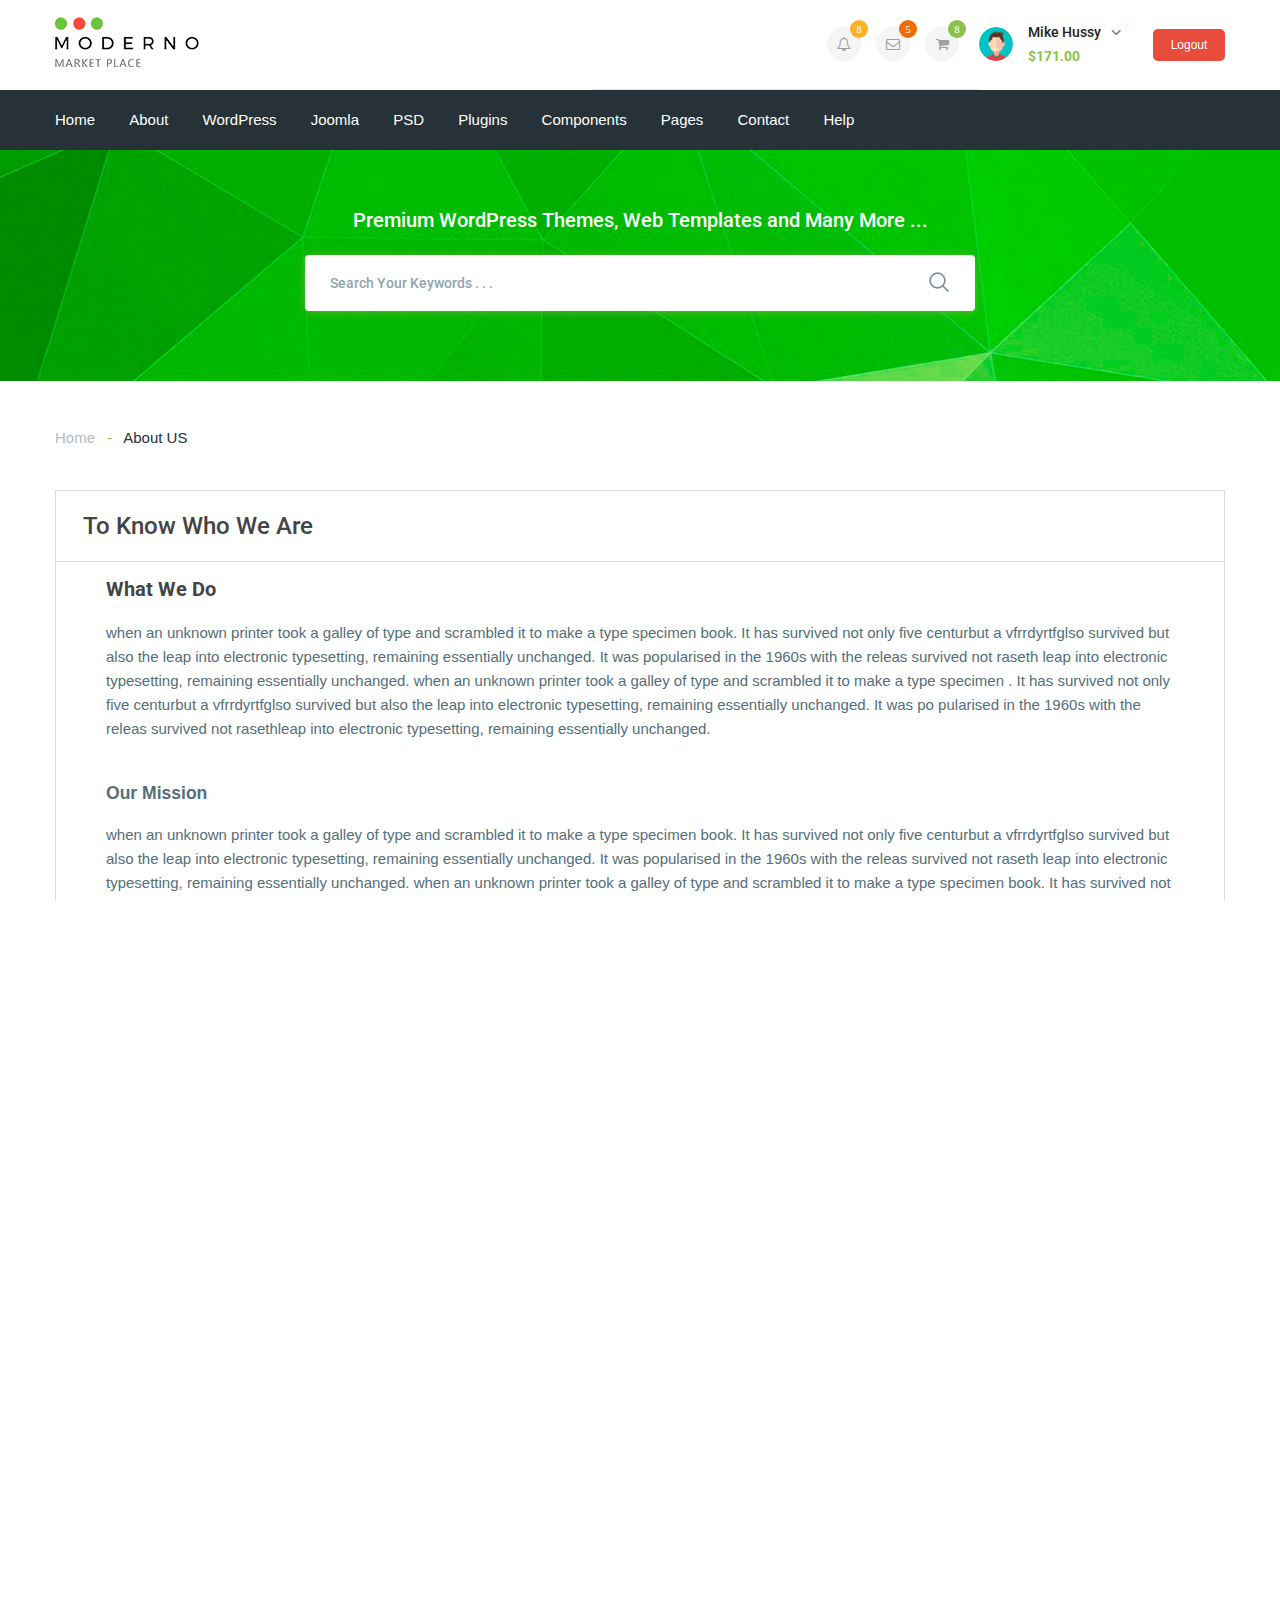
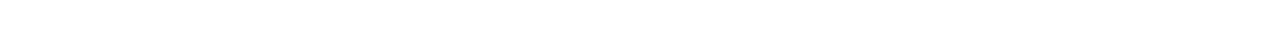
<file: abaut.html>
<!DOCTYPE html>
<html lang="en">

<head>
    <meta charset="UTF-8">
    <meta name="viewport" content="width=device-width, initial-scale=1.0">
    <title>Document</title>
    <link href="https://fonts.googleapis.com/css?family=Roboto:300,500,700&display=swap" rel="stylesheet">
    <link href="https://fonts.googleapis.com/css?family=Raleway:400,700&display=swap" rel="stylesheet">
    <link rel="stylesheet" href="css/libs.min.css">
    <link rel="stylesheet" href="css/style.min.css">
</head>

<body>
    <div class="wrapper">
        <div class="content page-content">
            <header class="header">
                <div class="heder__top">
                    <div class="container">
                        <div class="header__top-inner">
                            <div class="header__logo">
                                <a href="#">
                                    <img src="images/logo.png" alt="">
                                </a>
                            </div>
                            <div class="header__text">
                                <a href="#">
                                    <span>Need help?</span>
                                </a>
                                Talk to an expert:
                                <a class="header__phone" href="tel:61383766284">+61 3 8376 6284</a>

                            </div>
                            <div class="header__box">
                                <div class="notification__box">
                                    <a class="notification header__circle active icon-bell-o" href="#">
                                        <span>8</span></a>
                                    <div class="circle__menu notification__menu">
                                        <div class="circle__item icon-bell-o icons-color">
                                            <img class="circle__images" src="images/content/messeage.jpg" alt="">
                                            <div class="circle__info">
                                                <div class="circle__info-thema">Need WP Help!</div>
                                                <div class="circle__info-date">01 Dec, 2016</div>
                                            </div>
                                        </div>
                                        <div class="circle__item">
                                            <img class="circle__images" src="images/content/messeage.jpg" alt="">
                                            <div class="circle__info">
                                                <div class="circle__info-thema">Need WP Help!</div>
                                                <div class="circle__info-date">01 Dec, 2016</div>
                                            </div>
                                        </div>
                                        <div class="circle__item ">
                                            <img class="circle__images" src="images/content/messeage.jpg" alt="">
                                            <div class="circle__info">
                                                <div class="circle__info-thema">Need WP Help!</div>
                                                <div class="circle__info-date">01 Dec, 2016</div>
                                            </div>
                                        </div>
                                    </div>
                                </div>
                                <div class="messeage__box">
                                    <a class="messeage header__circle active icon-envelope-o" href="#"><span>5</span></a>
                                    <div class="circle__menu messeage_menu">
                                        <div class="circle__item icon-envelope-o icons-color">
                                            <img class="circle__images" src="images/content/messeage.jpg" alt="">
                                            <div class="circle__info">
                                                <div class="circle__info-name">Kazi Fahim</div>
                                                <div class="circle__info-thema">Need WP Help!</div>
                                                <div class="circle__info-date">01 Dec, 2016</div>
                                            </div>
                                        </div>
                                        <div class="circle__item">
                                            <img class="circle__images" src="images/content/messeage.jpg" alt="">
                                            <div class="circle__info">
                                                <div class="circle__info-name">Kazi Fahim</div>
                                                <div class="circle__info-thema">Need WP Help!</div>
                                                <div class="circle__info-date">01 Dec, 2016</div>
                                            </div>
                                        </div>
                                        <div class="circle__item">
                                            <img class="circle__images" src="images/content/messeage.jpg" alt="">
                                            <div class="circle__info">
                                                <div class="circle__info-name">Kazi Fahim</div>
                                                <div class="circle__info-thema">Need WP Help!</div>
                                                <div class="circle__info-date">01 Dec, 2016</div>
                                            </div>
                                        </div>
                                    </div>
                                </div>
                                <div class="basket__box">
                                    <a class="basket header__circle active icon-shopping-cart" href="#"><span>8</span></a>
                                    <div class="circle__menu">
                                        <div class="circle__item">
                                            <img class="circle__images" src="images/content/basket.png" alt="">
                                            <div class="circle__info">
                                                <div class="circle__info-name">Grand Ballet</div>
                                                <div class="circle__info-thema">WordPress</div>
                                                <div class="circle__info-prise">$59</div>
                                            </div>
                                        </div>
                                        <div class="circle__item">
                                            <img class="circle__images" src="images/content/basket.png" alt="">
                                            <div class="circle__info">
                                                <div class="circle__info-name">Grand Ballet</div>
                                                <div class="circle__info-thema">WordPress</div>
                                                <div class="circle__info-prise">$59</div>
                                            </div>
                                        </div>
                                        <div class="basket__summ">
                                            <div class="basket__title">
                                                <div class="basket__summ-total">Total</div>
                                                <div class="basket__summ-prise">$118</div>
                                            </div>
                                            <a class="basket__btn" href="#">Go to Cart</a>
                                            <a class="basket__btn basket__btn-checkout" href="#">Go to Checkout</a>

                                        </div>
                                    </div>
                                </div>
                                <div class="user__box">
                                    <a class="user" href="#">
                                        <div class="user__inner">
                                            <div class="user__images">
                                                <img src="images/content/user login.jpg" alt="">
                                            </div>
                                            <div class="user__info">
                                                <div class="user__name">
                                                    Mike Hussy
                                                </div>
                                                <div class="user__money">
                                                    $171.00
                                                </div>
                                            </div>
                                        </div>
                                    </a>
                                    <div class="user__menu">
                                        <ul>
                                            <li>
                                                <a class="angle-right" href="#"> Profile Page </a>
                                            </li>
                                            <li>
                                                <a class="angle-right" href="#">Portfolio </a>
                                            </li>
                                            <li>
                                                <a class="angle-right" href="#">Account Setting</a>
                                            </li>
                                            <li>
                                                <a class="angle-right" href="#">Downloads</a>
                                            </li>
                                            <li>
                                                <a class="angle-right" href="#">Wishlist</a>
                                            </li>
                                            <li>
                                                <a class="angle-right" href="upload.html"> Upload Item</a>
                                            </li>
                                            <li>
                                                <a class="angle-right" href="settings.html"> Setting</a>
                                            </li>
                                            <li>
                                                <a class="angle-right" href="withdrawals.html">Withdraws</a>
                                            </li>
                                        </ul>
                                    </div>
                                </div>
                                <a class="header__btn header__btn-login header__btn-login--off" href=" # ">Login</a>
                                <a class="header__btn header__btn-logout header__btn-login--on" href="#">Logout</a>
                                <a class="header__btn header__btn-register header__btn-login--off" href="#">Register</a>
                            </div>
                            <div class="header__btn-menu icon-user"></div>
                        </div>

                    </div>
                </div>
                <div class="header__menu">
                    <div class="container">
                        <nav class="menu">
                            <div class="menu__btn">
                                <div></div>
                                <div></div>
                                <div></div>
                            </div>
                            <ul class="menu__list">
                                <li>
                                    <a href="index.html">Home </a>
                                </li>
                                <li>
                                    <a href="abaut.html">About </a>
                                </li>
                                <li>
                                    <a href="new-items.html">WordPress</a>
                                </li>
                                <li>
                                    <a href="product-one.html">Joomla </a>
                                </li>
                                <li>
                                    <a href="withdrawals.html">PSD</a>
                                </li>
                                <li>
                                    <a href="product-one.html"> Plugins</a>
                                </li>
                                <li>
                                    <a href="settings.html">Components</a>
                                </li>
                                <li>
                                    <a href="profile.html"> Pages </a>
                                </li>
                                <li>
                                    <a href="contact.html">Contact</a>
                                </li>
                                <li>
                                    <a href="upload.html">Help</a>
                                </li>
                            </ul>



                        </nav>
                    </div>

                </div>

            </header>
            <section class="search page-search" style="background-image: url(images/search-bg2.jpg);">
                <div class="container">
                    <div class="search__inner">

                        <div class="search__inner-text">
                            Premium WordPress Themes, Web Templates and Many More ...
                        </div>
                        <div class="search__inner-form">
                            <form>
                                <input type="text" pLacehoLder="Search Your Keywords . . ." required>
                                <button type="submit">
                            <img src="images/icons/search.png" alt="">
                                            </button>
                            </form>

                        </div>
                    </div>
                </div>
            </section>
            <div class="breadcrumbs">
                <div class="container">
                    <div class="breadcrumbs__inner">
                        <ul class="breadcrumbs__list">
                            <li>
                                <a href="index.html">Home</a>
                            </li>

                            <li>
                                <a href="#"><span> About US
 </span></a>
                            </li>

                        </ul>
                    </div>
                </div>
            </div>
            <div class="about">
                <div class="container">
                    <div class="about__wrapper">
                        <div class="page-404__head">
                            To Know Who We Are
                        </div>
                        <div class="about__inner">
                            <div class="about__box">
                                <h3>What We Do</h3>
                                <p>when an unknown printer took a galley of type and scrambled it to make a type specimen book. It has survived not only five centurbut a vfrrdyrtfglso survived but also the leap into electronic typesetting, remaining essentially
                                    unchanged. It was popularised in the 1960s with the releas survived not raseth leap into electronic typesetting, remaining essentially unchanged. when an unknown printer took a galley of type and scrambled it to make
                                    a type specimen . It has survived not only five centurbut a vfrrdyrtfglso survived but also the leap into electronic typesetting, remaining essentially unchanged. It was po pularised in the 1960s with the releas survived
                                    not rasethleap into electronic typesetting, remaining essentially unchanged.
                                </p>
                            </div>
                            <div cla ss="about__box">
                                <h3>Our Mission</h3>
                                <p>when an unknown printer took a galley of type and scrambled it to make a type specimen book. It has survived not only five centurbut a vfrrdyrtfglso survived but also the leap into electronic typesetting, remaining essentially
                                    unchanged. It was popularised in the 1960s with the releas survived not raseth leap into electronic typesetting, remaining essentially unchanged. when an unknown printer took a galley of type and scrambled it to make
                                    a type specimen book. It has survived not only five centurbut a vfrrdyrtfglso survived but also the leap into electronic typesetting, remaining essentially unchanged. It was po pularised in the 1960s with the releas
                                    survived not rasethleap into electronic typesetting, remaining essentially unchanged. </p>
                            </div>
                        </div>


                    </div>
                </div>

            </div>

        </div>
        <footer class="footer">
            <div class="footer__content">
                <div class="container">
                    <div class="footer__inner">
                        <div class="footer__col">
                            <div class="footer__col-title">
                                About Company
                            </div>
                            <div class="footer__col-text">
                                Praesent vel rutrum purus. Nam vel dui eu risus duis dignissim digniSuspen disse. Fusce sit amet urna iat.Praesent vel rutrum purus.
                            </div>
                            <div class="footer__info">
                                PO Box 16122 Collins Street West Victoria 8007 Australia
                            </div>
                            <a class="footer__info footer__info-phone" href="tel:61383766284">
                        +61 3 8376 6284
                    </a>
                        </div>
                        <div class="footer__col footer__col-menu">
                            <div class="footer__col-title">Join Our Community</div>

                            <ul class="footer__col-list">
                                <li>
                                    <a href="#"> Home</a>
                                </li>
                                <li>
                                    <a href="#"> Forums</a>
                                </li>
                                <li>
                                    <a href="#">Become an Author</a>
                                </li>
                                <li>
                                    <a href="#"> Community Meetups</a>
                                </li>
                                <li>
                                    <a href="#">Become an Affiliate</a>
                                </li>
                            </ul>

                        </div>
                        <div class="footer__col ">
                            <div class="footer__col-title"> Need Help? </div>
                            <ul class="footer__col-list">
                                <li>
                                    <a href="#">   Help Center</a>
                                </li>
                                <li>
                                    <a href="#">Foxtar Market Terms</a>
                                </li>
                                <li>
                                    <a href="#">Author Terms</a>
                                </li>
                                <li>
                                    <a href="#">Foxtar Licenses</a>
                                </li>
                                <li>
                                    <a href="#">Contact Us</a>
                                </li>
                            </ul>

                        </div>
                        <div class="footer__col footer__col-menu">
                            <div class="footer__col-title"> Follow Us On </div>
                            <ul class="footer__social-link">
                                <li>
                                    <a class="link-facebook" href="#"></a>
                                </li>
                                <li>
                                    <a class="link-twitter" href="#"></a>
                                </li>
                                <li>
                                    <a class="link-yotube" href="#"></a>
                                </li>
                                <li>
                                    <a class="link-pinterest" href="#"></a>
                                </li>
                                <li>
                                    <a class="link-linledin" href="#"></a>
                                </li>
                            </ul>

                            <div class="footer__form">
                                <div class="footer__form-title">
                                    Newsletter Sign Up!
                                </div>
                                <form>
                                    <input type="text" placeholder="E-mail Address">
                                    <button type="submmit"></button>
                                </form>
                            </div>
                        </div>
                    </div>
                </div>
            </div>

            <div class="footer_copy">
                <div class="container">
                    <div class="footer_copy-text">
                        © 2017 Foxtar market place. Trademarks and brands are the property of their respective owners.
                    </div>
                </div>

            </div>





        </footer>
    </div>



    <script src="https://ajax.googleapis.com/ajax/libs/jquery/3.4.1/jquery.min.js"></script>
    <script src="js/libs.min.js"></script>
    <script src="js/main.js"></script>

</body>

</html>
</file>
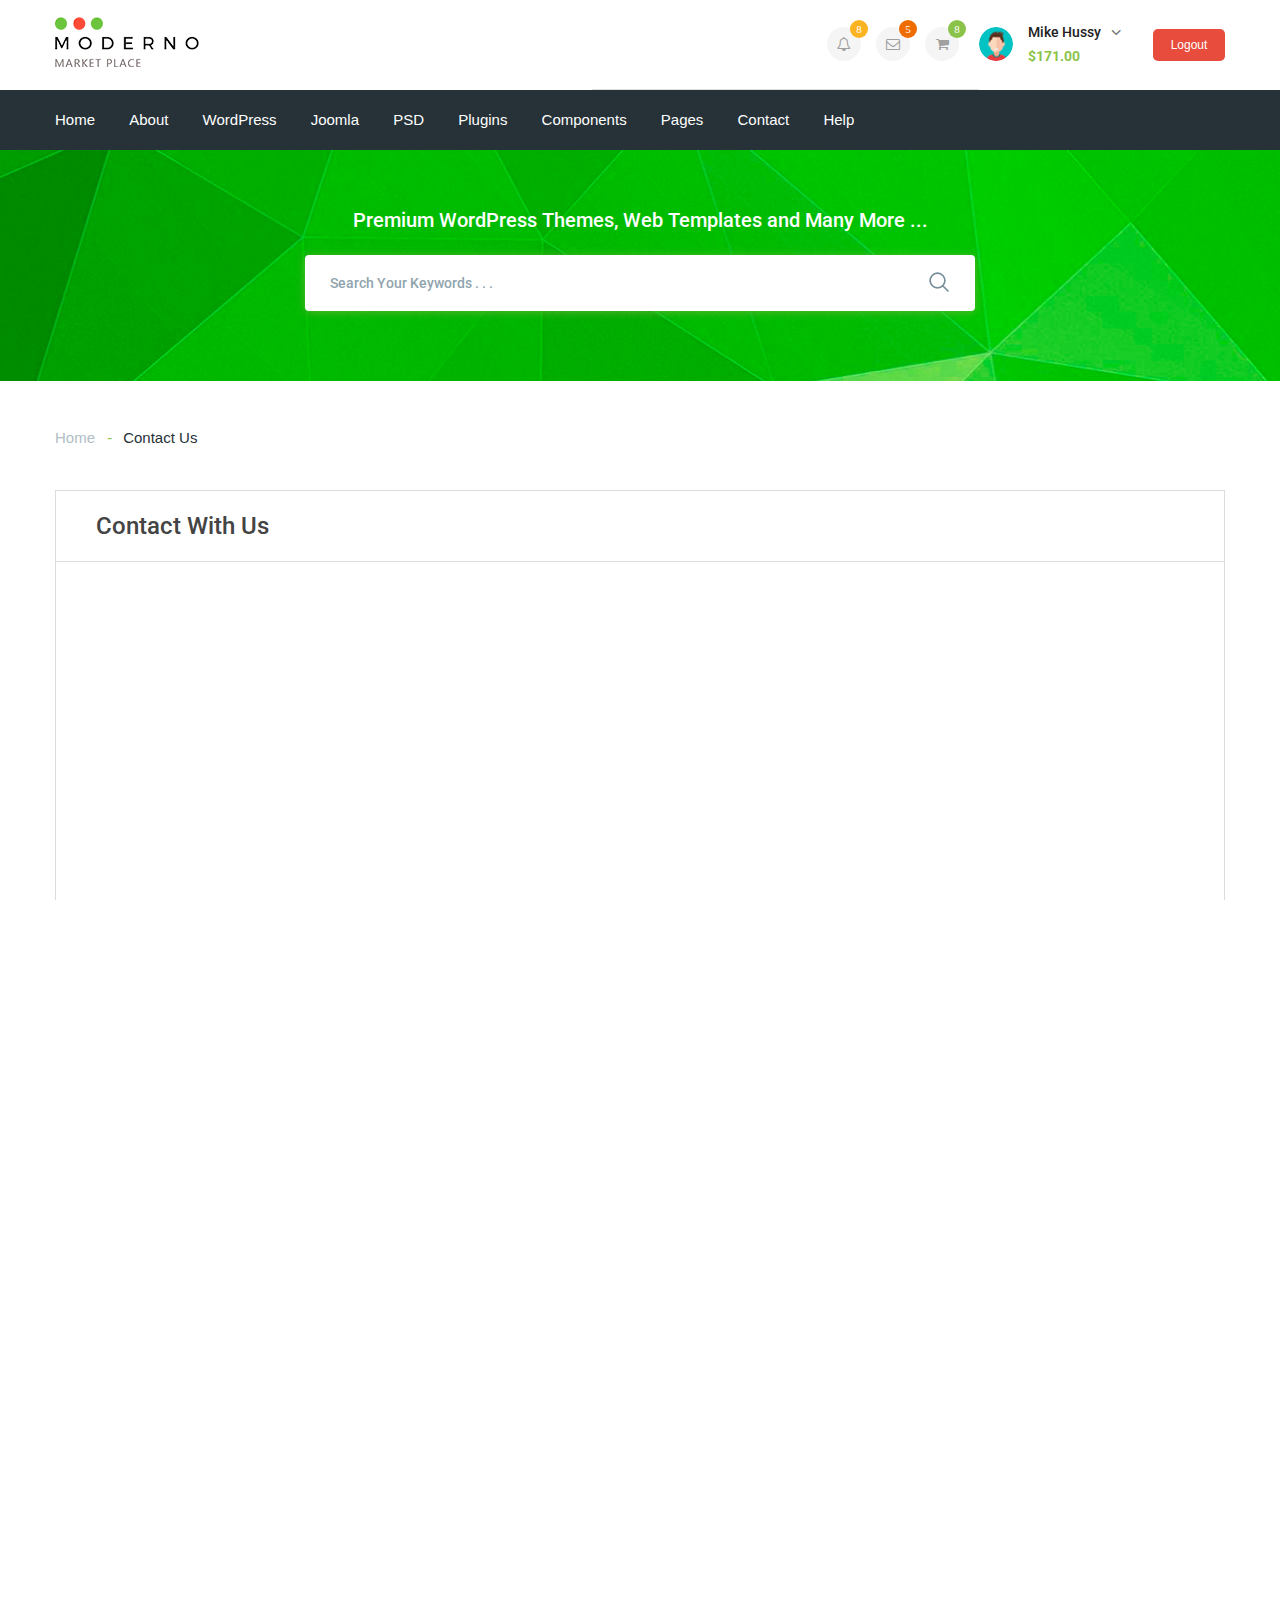
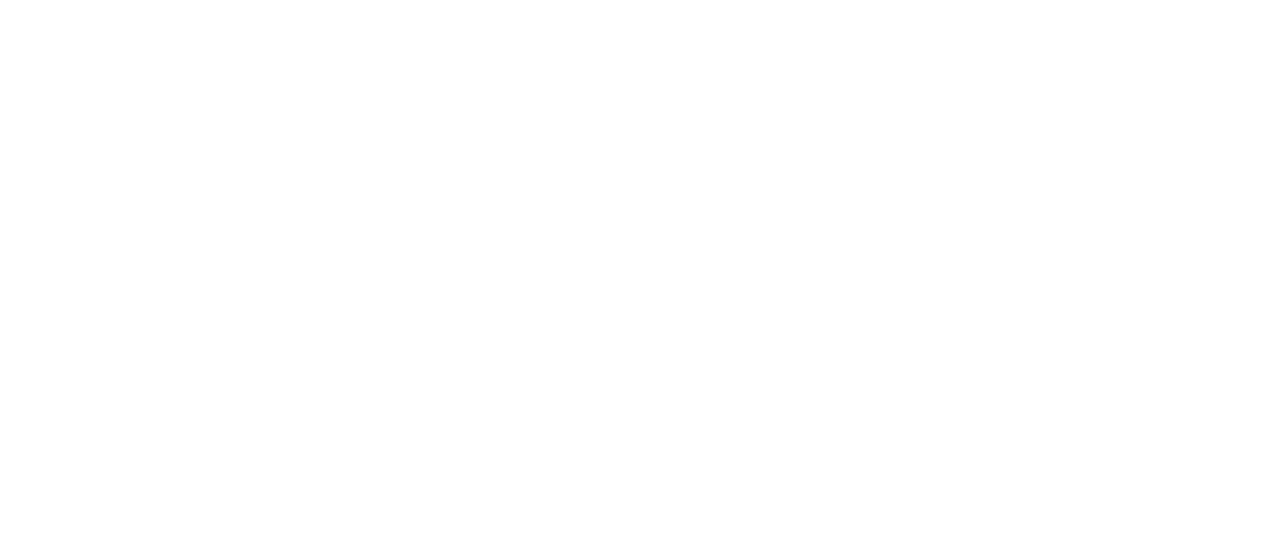
<file: contact.html>
<!DOCTYPE html>
<html lang="en">

<head>
    <meta charset="UTF-8">
    <meta name="viewport" content="width=device-width, initial-scale=1.0">
    <title>Document</title>
    <link href="https://fonts.googleapis.com/css?family=Roboto:300,500,700&display=swap" rel="stylesheet">
    <link href="https://fonts.googleapis.com/css?family=Raleway:400,700&display=swap" rel="stylesheet">
    <link rel="stylesheet" href="css/libs.min.css">
    <link rel="stylesheet" href="css/style.min.css">
</head>

<body>
    <div class="wrapper">
        <div class="content page-content">
            <header class="header">
                <div class="heder__top">
                    <div class="container">
                        <div class="header__top-inner">
                            <div class="header__logo">
                                <a href="#">
                                    <img src="images/logo.png" alt="">
                                </a>
                            </div>
                            <div class="header__text">
                                <a href="#">
                                    <span>Need help?</span>
                                </a>
                                Talk to an expert:
                                <a class="header__phone" href="tel:61383766284">+61 3 8376 6284</a>

                            </div>
                            <div class="header__box">
                                <div class="notification__box">
                                    <a class="notification header__circle active icon-bell-o" href="#">
                                        <span>8</span></a>
                                    <div class="circle__menu notification__menu">
                                        <div class="circle__item icon-bell-o icons-color">
                                            <img class="circle__images" src="images/content/messeage.jpg" alt="">
                                            <div class="circle__info">
                                                <div class="circle__info-thema">Need WP Help!</div>
                                                <div class="circle__info-date">01 Dec, 2016</div>
                                            </div>
                                        </div>
                                        <div class="circle__item">
                                            <img class="circle__images" src="images/content/messeage.jpg" alt="">
                                            <div class="circle__info">
                                                <div class="circle__info-thema">Need WP Help!</div>
                                                <div class="circle__info-date">01 Dec, 2016</div>
                                            </div>
                                        </div>
                                        <div class="circle__item ">
                                            <img class="circle__images" src="images/content/messeage.jpg" alt="">
                                            <div class="circle__info">
                                                <div class="circle__info-thema">Need WP Help!</div>
                                                <div class="circle__info-date">01 Dec, 2016</div>
                                            </div>
                                        </div>
                                    </div>
                                </div>
                                <div class="messeage__box">
                                    <a class="messeage header__circle active icon-envelope-o" href="#"><span>5</span></a>
                                    <div class="circle__menu messeage_menu">
                                        <div class="circle__item icon-envelope-o icons-color">
                                            <img class="circle__images" src="images/content/messeage.jpg" alt="">
                                            <div class="circle__info">
                                                <div class="circle__info-name">Kazi Fahim</div>
                                                <div class="circle__info-thema">Need WP Help!</div>
                                                <div class="circle__info-date">01 Dec, 2016</div>
                                            </div>
                                        </div>
                                        <div class="circle__item">
                                            <img class="circle__images" src="images/content/messeage.jpg" alt="">
                                            <div class="circle__info">
                                                <div class="circle__info-name">Kazi Fahim</div>
                                                <div class="circle__info-thema">Need WP Help!</div>
                                                <div class="circle__info-date">01 Dec, 2016</div>
                                            </div>
                                        </div>
                                        <div class="circle__item">
                                            <img class="circle__images" src="images/content/messeage.jpg" alt="">
                                            <div class="circle__info">
                                                <div class="circle__info-name">Kazi Fahim</div>
                                                <div class="circle__info-thema">Need WP Help!</div>
                                                <div class="circle__info-date">01 Dec, 2016</div>
                                            </div>
                                        </div>
                                    </div>
                                </div>
                                <div class="basket__box">
                                    <a class="basket header__circle active icon-shopping-cart" href="#"><span>8</span></a>
                                    <div class="circle__menu">
                                        <div class="circle__item">
                                            <img class="circle__images" src="images/content/basket.png" alt="">
                                            <div class="circle__info">
                                                <div class="circle__info-name">Grand Ballet</div>
                                                <div class="circle__info-thema">WordPress</div>
                                                <div class="circle__info-prise">$59</div>
                                            </div>
                                        </div>
                                        <div class="circle__item">
                                            <img class="circle__images" src="images/content/basket.png" alt="">
                                            <div class="circle__info">
                                                <div class="circle__info-name">Grand Ballet</div>
                                                <div class="circle__info-thema">WordPress</div>
                                                <div class="circle__info-prise">$59</div>
                                            </div>
                                        </div>
                                        <div class="basket__summ">
                                            <div class="basket__title">
                                                <div class="basket__summ-total">Total</div>
                                                <div class="basket__summ-prise">$118</div>
                                            </div>
                                            <a class="basket__btn" href="#">Go to Cart</a>
                                            <a class="basket__btn basket__btn-checkout" href="#">Go to Checkout</a>

                                        </div>
                                    </div>
                                </div>
                                <div class="user__box">
                                    <a class="user" href="#">
                                        <div class="user__inner">
                                            <div class="user__images">
                                                <img src="images/content/user login.jpg" alt="">
                                            </div>
                                            <div class="user__info">
                                                <div class="user__name">
                                                    Mike Hussy
                                                </div>
                                                <div class="user__money">
                                                    $171.00
                                                </div>
                                            </div>
                                        </div>
                                    </a>
                                    <div class="user__menu">
                                        <ul>
                                            <li>
                                                <a class="angle-right" href="#"> Profile Page </a>
                                            </li>
                                            <li>
                                                <a class="angle-right" href="#">Portfolio </a>
                                            </li>
                                            <li>
                                                <a class="angle-right" href="#">Account Setting</a>
                                            </li>
                                            <li>
                                                <a class="angle-right" href="#">Downloads</a>
                                            </li>
                                            <li>
                                                <a class="angle-right" href="#">Wishlist</a>
                                            </li>
                                            <li>
                                                <a class="angle-right" href="upload.html"> Upload Item</a>
                                            </li>
                                            <li>
                                                <a class="angle-right" href="settings.html"> Setting</a>
                                            </li>
                                            <li>
                                                <a class="angle-right" href="withdrawals.html">Withdraws</a>
                                            </li>
                                        </ul>
                                    </div>
                                </div>
                                <a class="header__btn header__btn-login header__btn-login--off" href=" # ">Login</a>
                                <a class="header__btn header__btn-logout header__btn-login--on" href="#">Logout</a>
                                <a class="header__btn header__btn-register header__btn-login--off" href="#">Register</a>
                            </div>
                            <div class="header__btn-menu icon-user"></div>
                        </div>

                    </div>
                </div>
                <div class="header__menu">
                    <div class="container">
                        <nav class="menu">
                            <div class="menu__btn">
                                <div></div>
                                <div></div>
                                <div></div>
                            </div>
                            <ul class="menu__list">
                                <li>
                                    <a href="index.html">Home </a>
                                </li>
                                <li>
                                    <a href="abaut.html">About </a>
                                </li>
                                <li>
                                    <a href="new-items.html">WordPress</a>
                                </li>
                                <li>
                                    <a href="product-one.html">Joomla </a>
                                </li>
                                <li>
                                    <a href="withdrawals.html">PSD</a>
                                </li>
                                <li>
                                    <a href="product-one.html"> Plugins</a>
                                </li>
                                <li>
                                    <a href="settings.html">Components</a>
                                </li>
                                <li>
                                    <a href="profile.html"> Pages </a>
                                </li>
                                <li>
                                    <a href="contact.html">Contact</a>
                                </li>
                                <li>
                                    <a href="upload.html">Help</a>
                                </li>
                            </ul>



                        </nav>
                    </div>

                </div>

            </header>
            <section class="search page-search" style="background-image: url(images/search-bg2.jpg);">
                <div class="container">
                    <div class="search__inner">

                        <div class="search__inner-text">
                            Premium WordPress Themes, Web Templates and Many More ...
                        </div>
                        <div class="search__inner-form">
                            <form>
                                <input type="text" pLacehoLder="Search Your Keywords . . ." required>
                                <button type="submit">
                            <img src="images/icons/search.png" alt="">
                                            </button>
                            </form>

                        </div>
                    </div>
                </div>
            </section>
            <div class="breadcrumbs">
                <div class="container">
                    <div class="breadcrumbs__inner">
                        <ul class="breadcrumbs__list">
                            <li>
                                <a href="index.html">Home</a>
                            </li>

                            <li>
                                <a href="#"><span> Contact Us </span></a>

                            </li>

                        </ul>
                    </div>
                </div>
            </div>
            <section class="contact">
                <div class="container">
                    <div class="contact__wrapper">
                        <div class="contact__head">
                            Contact With Us
                        </div>
                        <div class="contact__inner">
                            <div class="contact__map">
                                <iframe src="https://www.google.com/maps/embed?pb=!1m18!1m12!1m3!1d79503.46662369787!2d-0.16033332881677742!3d51.48599738962986!2m3!1f0!2f0!3f0!3m2!1i1024!2i768!4f13.1!3m3!1m2!1s0x47d8a00baf21de75%3A0x52963a5addd52a99!2z0JvQvtC90LTQvtC9LCDQktC10LvQuNC60L7QsdGA0LjRgtCw0L3QuNGP!5e0!3m2!1sru!2sru!4v1588994318738!5m2!1sru!2sru"
                                    frameborder="0" style="border:0;" allowfullscreen="" aria-hidden="false" tabindex="0"></iframe>
                            </div>
                            <div class="contact__box">
                                <div class="contact__info">
                                    <div class="contact__info-item">
                                        <div class="contact__info-title icon-map-marker">Our Office Address</div>
                                        <div class="contact__info-content">
                                            PO Box 16122 Collins Street West Victoria 8007 Australia</div>
                                    </div>
                                    <div class="contact__info-item">
                                        <div class="contact__info-title icon-phone">Phone</div>
                                        <a href="tel:61 3 8376 6284" class="contact__info-content">+61 3 8376 6284</a>
                                    </div>
                                    <div class="contact__info-item">
                                        <div class="contact__info-title icon-envelope-o">E-mail</div>
                                        <div class="contact__info-content">info@foxtar.com</div>
                                    </div>
                                </div>
                                <div class="contact__form">
                                    <div class="contact__form-title">Drop Us A Message </div>
                                    <form>
                                        <div class="contact__form-row">
                                            <input type="text" placeholder="Name*" required>
                                            <input type="text" placeholder="E-mail*" required>
                                        </div>
                                        <textarea placeholder="Message*"></textarea>
                                        <button type="submit">Send Message</button>
                                    </form>
                                </div>
                            </div>
                        </div>
                    </div>
                </div>

            </section>

        </div>
        <footer class="footer">
            <div class="footer__content">
                <div class="container">
                    <div class="footer__inner">
                        <div class="footer__col">
                            <div class="footer__col-title">
                                About Company
                            </div>
                            <div class="footer__col-text">
                                Praesent vel rutrum purus. Nam vel dui eu risus duis dignissim digniSuspen disse. Fusce sit amet urna iat.Praesent vel rutrum purus.
                            </div>
                            <div class="footer__info">
                                PO Box 16122 Collins Street West Victoria 8007 Australia
                            </div>
                            <a class="footer__info footer__info-phone" href="tel:61383766284">
                        +61 3 8376 6284
                    </a>
                        </div>
                        <div class="footer__col footer__col-menu">
                            <div class="footer__col-title">Join Our Community</div>

                            <ul class="footer__col-list">
                                <li>
                                    <a href="#"> Home</a>
                                </li>
                                <li>
                                    <a href="#"> Forums</a>
                                </li>
                                <li>
                                    <a href="#">Become an Author</a>
                                </li>
                                <li>
                                    <a href="#"> Community Meetups</a>
                                </li>
                                <li>
                                    <a href="#">Become an Affiliate</a>
                                </li>
                            </ul>

                        </div>
                        <div class="footer__col ">
                            <div class="footer__col-title"> Need Help? </div>
                            <ul class="footer__col-list">
                                <li>
                                    <a href="#">   Help Center</a>
                                </li>
                                <li>
                                    <a href="#">Foxtar Market Terms</a>
                                </li>
                                <li>
                                    <a href="#">Author Terms</a>
                                </li>
                                <li>
                                    <a href="#">Foxtar Licenses</a>
                                </li>
                                <li>
                                    <a href="#">Contact Us</a>
                                </li>
                            </ul>

                        </div>
                        <div class="footer__col footer__col-menu">
                            <div class="footer__col-title"> Follow Us On </div>
                            <ul class="footer__social-link">
                                <li>
                                    <a class="link-facebook" href="#"></a>
                                </li>
                                <li>
                                    <a class="link-twitter" href="#"></a>
                                </li>
                                <li>
                                    <a class="link-yotube" href="#"></a>
                                </li>
                                <li>
                                    <a class="link-pinterest" href="#"></a>
                                </li>
                                <li>
                                    <a class="link-linledin" href="#"></a>
                                </li>
                            </ul>

                            <div class="footer__form">
                                <div class="footer__form-title">
                                    Newsletter Sign Up!
                                </div>
                                <form>
                                    <input type="text" placeholder="E-mail Address">
                                    <button type="submmit"></button>
                                </form>
                            </div>
                        </div>
                    </div>
                </div>
            </div>

            <div class="footer_copy">
                <div class="container">
                    <div class="footer_copy-text">
                        © 2017 Foxtar market place. Trademarks and brands are the property of their respective owners.
                    </div>
                </div>

            </div>
        </footer>
    </div>



    <script src="https://ajax.googleapis.com/ajax/libs/jquery/3.4.1/jquery.min.js"></script>
    <script src="js/libs.min.js"></script>
    <script src="js/main.js"></script>

</body>

</html>
</file>
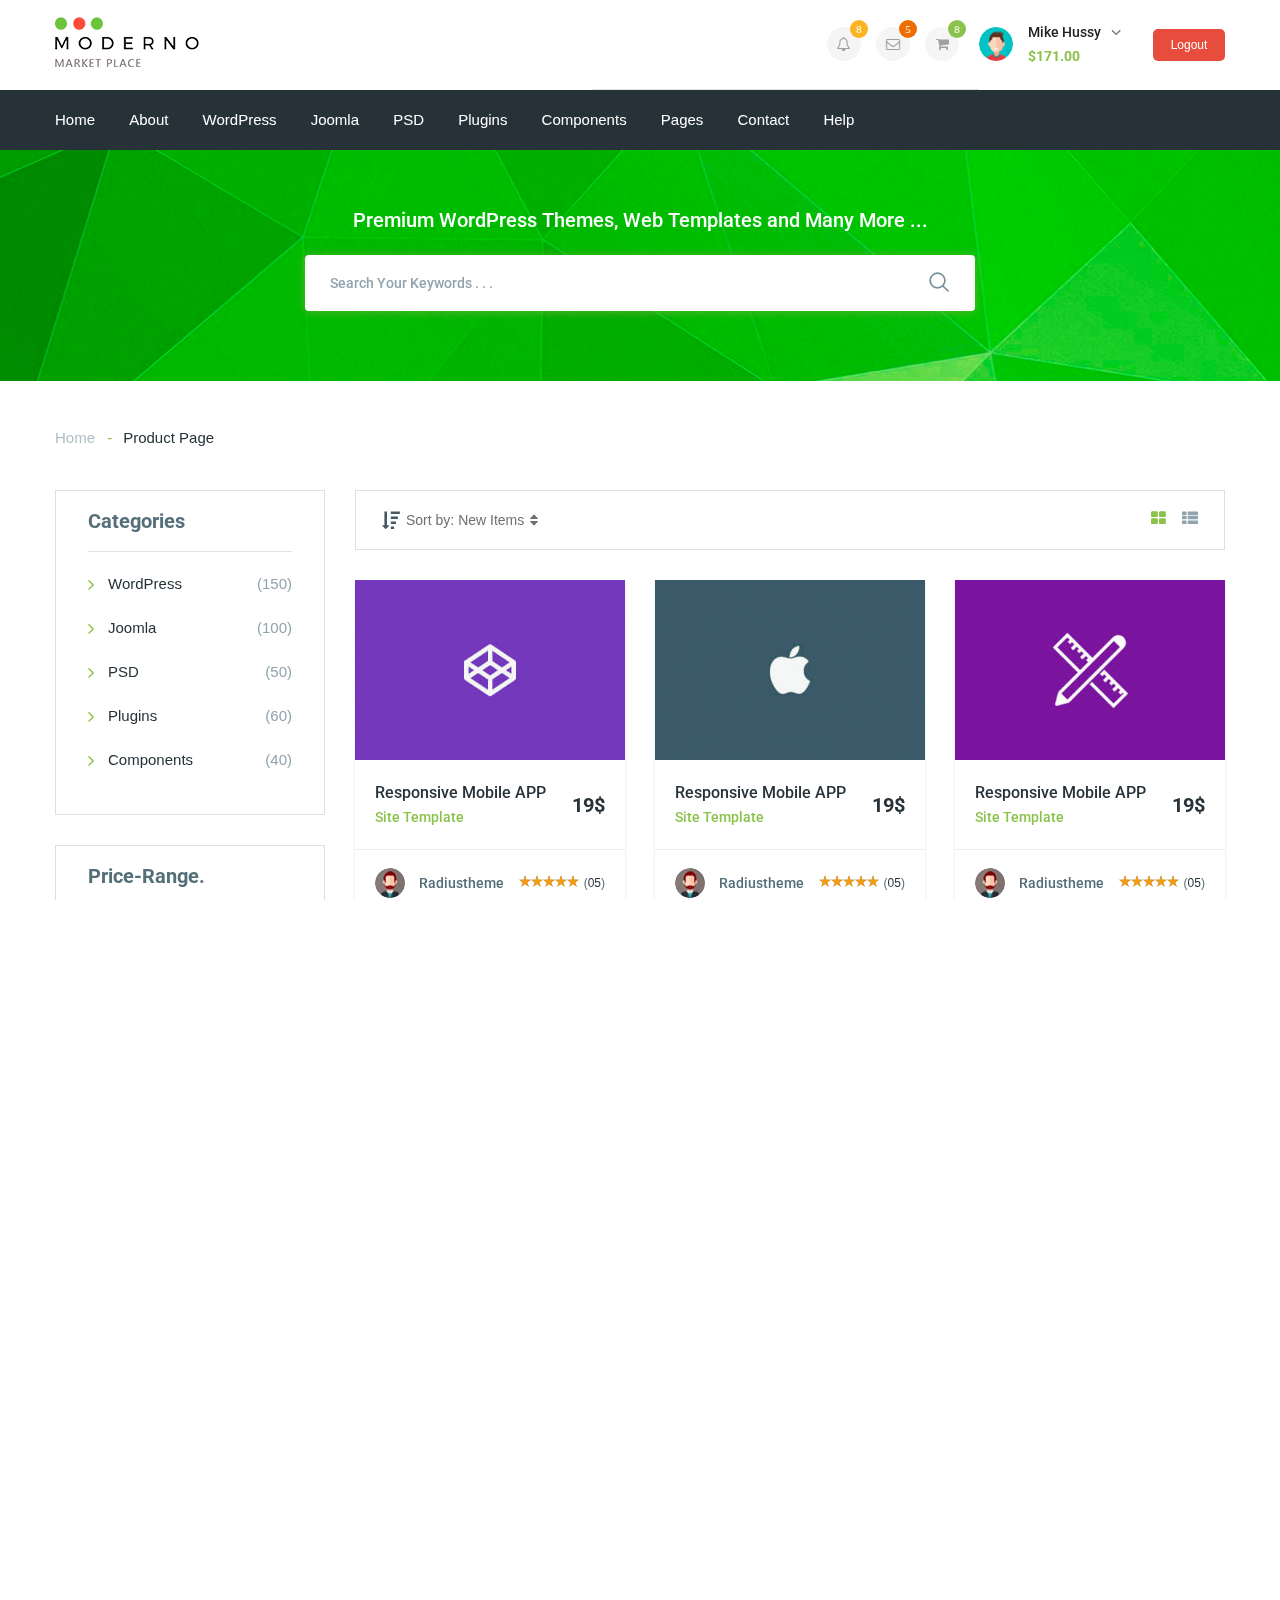
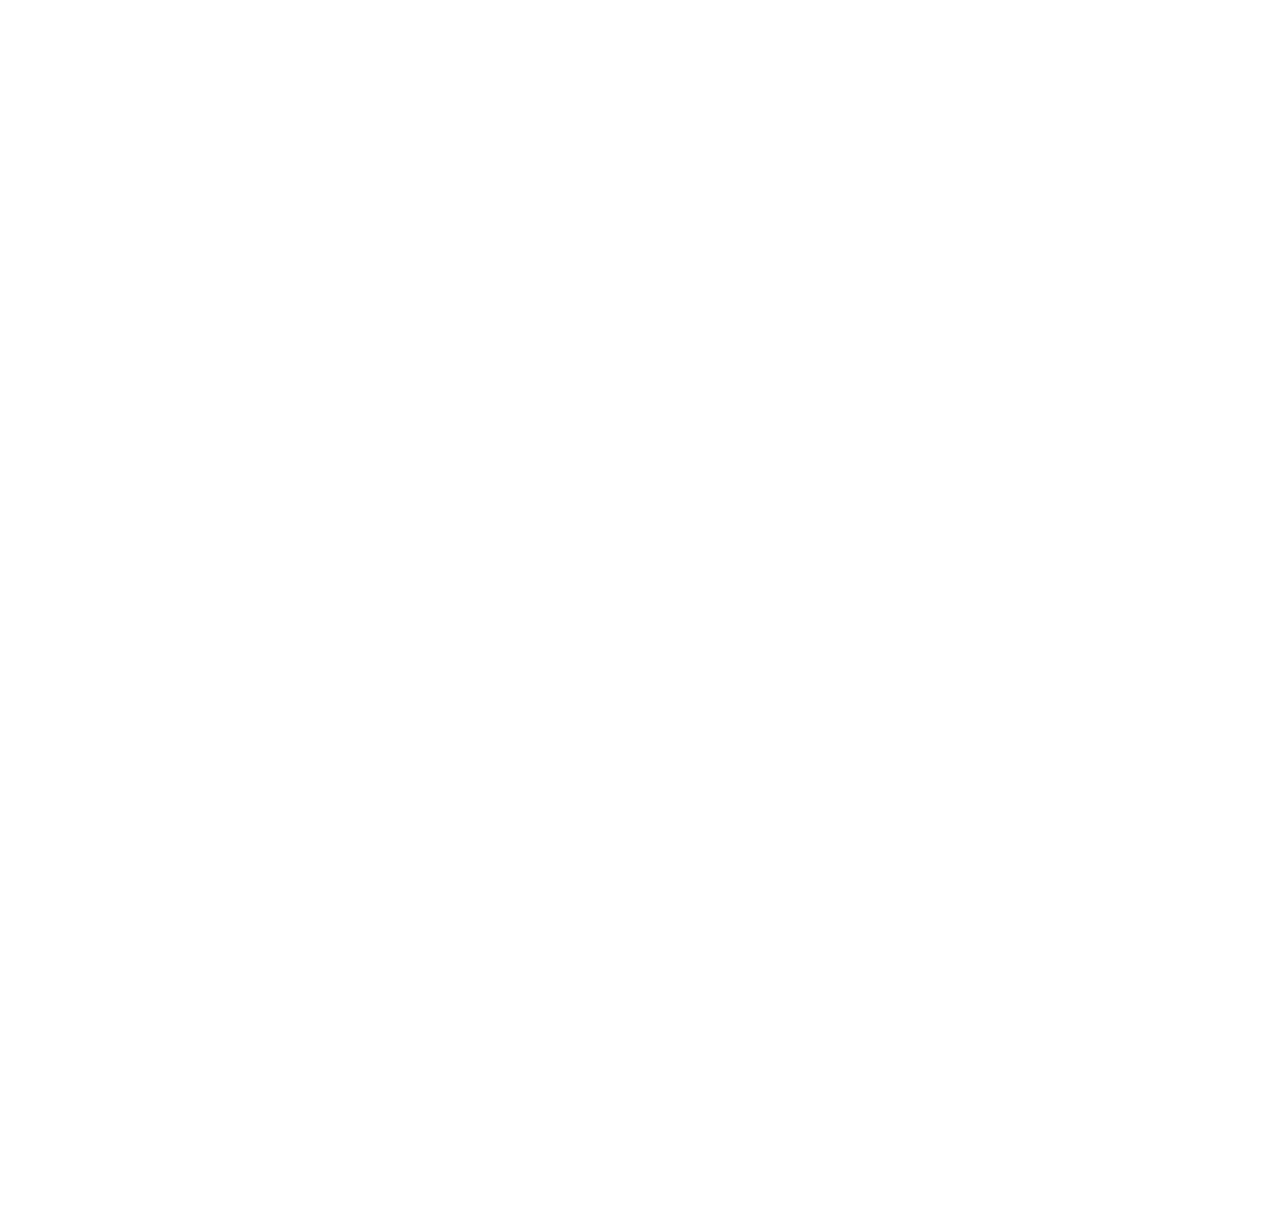
<file: new-items.html>
<!DOCTYPE html>
<html lang="en">

<head>
    <meta charset="UTF-8">
    <meta name="viewport" content="width=device-width, initial-scale=1.0">
    <title>Document</title>
    <link href="https://fonts.googleapis.com/css?family=Roboto:300,500,700&display=swap" rel="stylesheet">
    <link href="https://fonts.googleapis.com/css?family=Raleway:400,700&display=swap" rel="stylesheet">
    <link rel="stylesheet" href="css/libs.min.css">
    <link rel="stylesheet" href="css/style.min.css">
</head>

<body>
    <div class="wrapper">
        <div class="content page-content">
            <header class="header">
                <div class="heder__top">
                    <div class="container">
                        <div class="header__top-inner">
                            <div class="header__logo">
                                <a href="#">
                                    <img src="images/logo.png" alt="">
                                </a>
                            </div>
                            <div class="header__text">
                                <a href="#">
                                    <span>Need help?</span>
                                </a>
                                Talk to an expert:
                                <a class="header__phone" href="tel:61383766284">+61 3 8376 6284</a>

                            </div>
                            <div class="header__box">
                                <div class="notification__box">
                                    <a class="notification header__circle active icon-bell-o" href="#">
                                        <span>8</span></a>
                                    <div class="circle__menu notification__menu">
                                        <div class="circle__item icon-bell-o icons-color">
                                            <img class="circle__images" src="images/content/messeage.jpg" alt="">
                                            <div class="circle__info">
                                                <div class="circle__info-thema">Need WP Help!</div>
                                                <div class="circle__info-date">01 Dec, 2016</div>
                                            </div>
                                        </div>
                                        <div class="circle__item">
                                            <img class="circle__images" src="images/content/messeage.jpg" alt="">
                                            <div class="circle__info">
                                                <div class="circle__info-thema">Need WP Help!</div>
                                                <div class="circle__info-date">01 Dec, 2016</div>
                                            </div>
                                        </div>
                                        <div class="circle__item ">
                                            <img class="circle__images" src="images/content/messeage.jpg" alt="">
                                            <div class="circle__info">
                                                <div class="circle__info-thema">Need WP Help!</div>
                                                <div class="circle__info-date">01 Dec, 2016</div>
                                            </div>
                                        </div>
                                    </div>
                                </div>
                                <div class="messeage__box">
                                    <a class="messeage header__circle active icon-envelope-o" href="#"><span>5</span></a>
                                    <div class="circle__menu messeage_menu">
                                        <div class="circle__item icon-envelope-o icons-color">
                                            <img class="circle__images" src="images/content/messeage.jpg" alt="">
                                            <div class="circle__info">
                                                <div class="circle__info-name">Kazi Fahim</div>
                                                <div class="circle__info-thema">Need WP Help!</div>
                                                <div class="circle__info-date">01 Dec, 2016</div>
                                            </div>
                                        </div>
                                        <div class="circle__item">
                                            <img class="circle__images" src="images/content/messeage.jpg" alt="">
                                            <div class="circle__info">
                                                <div class="circle__info-name">Kazi Fahim</div>
                                                <div class="circle__info-thema">Need WP Help!</div>
                                                <div class="circle__info-date">01 Dec, 2016</div>
                                            </div>
                                        </div>
                                        <div class="circle__item">
                                            <img class="circle__images" src="images/content/messeage.jpg" alt="">
                                            <div class="circle__info">
                                                <div class="circle__info-name">Kazi Fahim</div>
                                                <div class="circle__info-thema">Need WP Help!</div>
                                                <div class="circle__info-date">01 Dec, 2016</div>
                                            </div>
                                        </div>
                                    </div>
                                </div>
                                <div class="basket__box">
                                    <a class="basket header__circle active icon-shopping-cart" href="#"><span>8</span></a>
                                    <div class="circle__menu">
                                        <div class="circle__item">
                                            <img class="circle__images" src="images/content/basket.png" alt="">
                                            <div class="circle__info">
                                                <div class="circle__info-name">Grand Ballet</div>
                                                <div class="circle__info-thema">WordPress</div>
                                                <div class="circle__info-prise">$59</div>
                                            </div>
                                        </div>
                                        <div class="circle__item">
                                            <img class="circle__images" src="images/content/basket.png" alt="">
                                            <div class="circle__info">
                                                <div class="circle__info-name">Grand Ballet</div>
                                                <div class="circle__info-thema">WordPress</div>
                                                <div class="circle__info-prise">$59</div>
                                            </div>
                                        </div>
                                        <div class="basket__summ">
                                            <div class="basket__title">
                                                <div class="basket__summ-total">Total</div>
                                                <div class="basket__summ-prise">$118</div>
                                            </div>
                                            <a class="basket__btn" href="#">Go to Cart</a>
                                            <a class="basket__btn basket__btn-checkout" href="#">Go to Checkout</a>

                                        </div>
                                    </div>
                                </div>
                                <div class="user__box">
                                    <a class="user" href="#">
                                        <div class="user__inner">
                                            <div class="user__images">
                                                <img src="images/content/user login.jpg" alt="">
                                            </div>
                                            <div class="user__info">
                                                <div class="user__name">
                                                    Mike Hussy
                                                </div>
                                                <div class="user__money">
                                                    $171.00
                                                </div>
                                            </div>
                                        </div>
                                    </a>
                                    <div class="user__menu">
                                        <ul>
                                            <li>
                                                <a class="angle-right" href="#"> Profile Page </a>
                                            </li>
                                            <li>
                                                <a class="angle-right" href="#">Portfolio </a>
                                            </li>
                                            <li>
                                                <a class="angle-right" href="#">Account Setting</a>
                                            </li>
                                            <li>
                                                <a class="angle-right" href="#">Downloads</a>
                                            </li>
                                            <li>
                                                <a class="angle-right" href="#">Wishlist</a>
                                            </li>
                                            <li>
                                                <a class="angle-right" href="#"> Upload Item</a>
                                            </li>
                                            <li>
                                                <a class="angle-right" href="#"> Statement</a>
                                            </li>
                                            <li>
                                                <a class="angle-right" href="#">Withdraws</a>
                                            </li>
                                        </ul>
                                    </div>
                                </div>
                                <a class="header__btn header__btn-login header__btn-login--off" href=" # ">Login</a>
                                <a class="header__btn header__btn-logout header__btn-login--on" href="#">Logout</a>
                                <a class="header__btn header__btn-register header__btn-login--off" href="#">Register</a>
                            </div>
                            <div class="header__btn-menu icon-user"></div>
                        </div>

                    </div>
                </div>
                <div class="header__menu">
                    <div class="container">
                        <nav class="menu">
                            <div class="menu__btn">
                                <div></div>
                                <div></div>
                                <div></div>
                            </div>
                            <ul class="menu__list">
                                <li>
                                    <a href="index.html">Home </a>
                                </li>
                                <li>
                                    <a href="abaut.html">About </a>
                                </li>
                                <li>
                                    <a href="new-items.html">WordPress</a>
                                </li>
                                <li>
                                    <a href="product-one.html">Joomla </a>
                                </li>
                                <li>
                                    <a href="withdrawals.html">PSD</a>
                                </li>
                                <li>
                                    <a href="product-one.html"> Plugins</a>
                                </li>
                                <li>
                                    <a href="settings.html">Components</a>
                                </li>
                                <li>
                                    <a href="profile.html"> Pages </a>
                                </li>
                                <li>
                                    <a href="contact.html">Contact</a>
                                </li>
                                <li>
                                    <a href="upload.html">Help</a>
                                </li>
                            </ul>



                        </nav>
                    </div>

                </div>

            </header>
            <section class="search page-search" style="background-image: url(images/search-bg2.jpg);">
                <div class="container">
                    <div class="search__inner">

                        <div class="search__inner-text">
                            Premium WordPress Themes, Web Templates and Many More ...
                        </div>
                        <div class="search__inner-form">
                            <form>
                                <input type="text" pLacehoLder="Search Your Keywords . . ." required>
                                <button type="submit">
        <img src="images/icons/search.png" alt="">
                        </button>
                            </form>

                        </div>
                    </div>
                </div>
            </section>
            <div class="breadcrumbs">
                <div class="container">
                    <div class="breadcrumbs__inner">
                        <ul class="breadcrumbs__list">
                            <li>
                                <a href="#">Home</a>
                            </li>
                            <li>
                                <a href="#"><span>Product Page</span></a>
                            </li>


                        </ul>
                    </div>
                </div>
            </div>
            <section class="product-page">
                <div class="container">
                    <div class="product-page__inner">

                        <aside class="product-page__aside">
                            <div class="category  aside__item">
                                <div class="aside__title">
                                    Categories
                                </div>
                                <ul class="category__list">
                                    <li> <a href="#"> WordPress</a> <span>(150)</span></li>
                                    <li> <a href="#">Joomla</a> <span>(100)</span></li>
                                    <li> <a href="#">PSD</a> <span>(50)</span></li>
                                    <li> <a href="#"> Plugins</a> <span>(60)</span></li>
                                    <li> <a href="#">Components</a><span>(40)</span></li>
                                </ul>
                            </div>
                            <div class="price-range aside__item">
                                <div class="aside__title">
                                    Price-Range.
                                </div>
                                <form>
                                    <input type="text" class="js-range-slider" name="my_range" value="" />
                                    <button type="submit">Search</button>
                                </form>

                            </div>

                            <div class="top-sellers aside__item">
                                <div class="aside__title">
                                    Top 10 Sellers
                                </div>
                                <div class="aside__product-item">
                                    <div class="product__item ">
                                        <a class="product__item-img" href="#" style="background-image: url(images/content/product-item.jpg);"></a>
                                        <div class="product__item-content">
                                            <div class="product__item-name">
                                                <a class="product__item-title" href="#">
                        Responsive Mobile APP
                        </a>
                                                <a class="product__item-category" href="#">
                        Site Template
                        </a>
                                            </div>
                                            <div class="product__item-price">
                                                19$
                                            </div>
                                        </div>
                                        <div class="product__item-info">
                                            <a class="product__item-author" href="#">
                                                <div class="avatar" style="background-image: url(images/content/user.jpg);"></div>
                                                <span>Radiustheme</span>
                                            </a>
                                            <div class="product__item-star">
                                                <div class="rate-star"></div>
                                                <span class="product__item-starnum">(05)</span>
                                            </div>
                                        </div>
                                    </div>
                                    <div class="product__item ">
                                        <a class="product__item-img" href="#" style="background-image: url(images/content/product-item3.jpg);"></a>
                                        <div class="product__item-content">
                                            <div class="product__item-name">
                                                <a class="product__item-title" href="#">
                            Resposive APP
            </a>
                                                <a class="product__item-category" href="#">
            Site Template
            </a>
                                            </div>
                                            <div class="product__item-price">
                                                20$
                                            </div>
                                        </div>
                                        <div class="product__item-info">
                                            <a class="product__item-author" href="#">
                                                <div class="avatar" style="background-image: url(images/content/user.jpg);"></div>
                                                <span>Radiustheme</span>
                                            </a>
                                            <div class="product__item-star">
                                                <div class="rate-star"></div>
                                                <span class="product__item-starnum">(05)</span>
                                            </div>
                                        </div>
                                    </div>
                                    <div class="product__item">
                                        <a class="product__item-img" href="#" style="background-image: url(images/content/product-item2.jpg);"></a>
                                        <div class="product__item-content">
                                            <div class="product__item-name">
                                                <a class="product__item-title" href="#">
                            The Post Grid Pro
            </a>
                                                <a class="product__item-category" href="#">
            Site Template
            </a>
                                            </div>
                                            <div class="product__item-price">
                                                12$
                                            </div>
                                        </div>
                                        <div class="product__item-info">
                                            <a class="product__item-author" href="#">
                                                <div class="avatar" style="background-image: url(images/content/user.jpg);"></div>
                                                <span>Radius</span>
                                            </a>
                                            <div class="product__item-star">
                                                <div class="rate-star"></div>
                                                <span class="product__item-starnum">(05)</span>
                                            </div>
                                        </div>
                                    </div>
                                </div>




                                <a class="top-sellers__link" href=" # ">
                View All
            </a>
                            </div>


                        </aside>
                        <div class="product-page__content ">
                            <div class="product-page__filter ">
                                <div class="product-page__filter-soft">
                                    <button class="icon-sort-amount-desc"></button> Sort by: New Items <button class="icon-unsorted"></button>
                                </div>
                                <div>
                                    <button class="icon-th-large active"></button>
                                    <button class="icon-th-list"></button>
                                </div>

                            </div>
                            <div class="product-page__items ">
                                <div class="product__item">
                                    <a class="product__item-img " href="# " style="background-image: url(images/content/product-item.jpg); "></a>
                                    <div class="product__item-content ">
                                        <div class="product__item-name ">
                                            <a class="product__item-title ">
                    Responsive Mobile APP
                    </a>
                                            <a class="product__item-category " href="# ">
                        Site Template
                        </a>
                                            <div class="product__item-text">
                                                Pimply dummy text of the printing and typesetting industry.
                                            </div>
                                        </div>
                                        <div class="product__item-price ">
                                            19$
                                            <span>Sale ( 14 )</span>
                                        </div>
                                    </div>
                                    <div class="product__item-info ">
                                        <a class="product__item-author " href="# ">
                                            <div class="avatar " style="background-image: url(images/content/user.jpg); "></div>
                                            <span>Radiustheme</span>
                                        </a>
                                        <div class="product__item-star ">
                                            <div class="rate-star "></div>(<span>05</span>)
                                        </div>
                                        <div class="product__item-list">
                                            <a class="icon-comment-o" href="#">(<span>10</span>)</a>
                                            <span class="icon-heart-o">(20)</span>
                                        </div>

                                    </div>
                                </div>
                                <div class="product__item ">
                                    <a class="product__item-img " href="# " style="background-image: url(images/content/product-item2.jpg); "></a>
                                    <div class="product__item-content ">
                                        <div class="product__item-name ">
                                            <a class="product__item-title ">
                Responsive Mobile APP
                </a>
                                            <a class="product__item-category " href="# ">
                Site Template
                </a>
                                            <div class="product__item-text">
                                                Pimply dummy text of the printing and typesetting industry.
                                            </div>
                                        </div>

                                        <div class="product__item-price ">
                                            19$
                                            <span>Sale ( 11 )</span>

                                        </div>
                                    </div>
                                    <div class="product__item-info ">
                                        <a class="product__item-author " href="# ">
                                            <div class="avatar " style="background-image: url(images/content/user.jpg); "></div>
                                            <span>Radiustheme</span>
                                        </a>
                                        <div class="product__item-star ">
                                            <div class="rate-star "></div>(<span>05</span>)
                                        </div>
                                        <div class="product__item-list">
                                            <a class="icon-comment-o" href=" # ">(<span>10</span>)</a>
                                            <div class="icon-heart-o ">(<span>20</span>)</div>
                                        </div>


                                    </div>
                                </div>
                                <div class="product__item ">
                                    <a class="product__item-img " href="# " style="background-image: url(images/content/product-item1.jpg); "></a>
                                    <div class="product__item-content ">
                                        <div class="product__item-name ">
                                            <a class="product__item-title ">
                                Responsive Mobile APP
                                </a>
                                            <a class="product__item-category " href="# ">
                                Site Template
                                </a>
                                            <div class="product__item-text ">
                                                Pimply dummy text of the printing and typesetting industry.
                                            </div>
                                        </div>
                                        <div class="product__item-price ">
                                            19$
                                            <span>Sale ( 05 )</span>

                                        </div>

                                    </div>
                                    <div class="product__item-info ">
                                        <a class="product__item-author " href="# ">
                                            <div class="avatar " style="background-image: url(images/content/user.jpg); "></div>
                                            <span>Radiustheme</span>
                                        </a>
                                        <div class="product__item-star ">
                                            <div class="rate-star "></div>(<span>05</span>)
                                        </div>
                                        <div class="product__item-list ">
                                            <a class="icon-comment-o " href="# ">(10)</a>
                                            <span class="icon-heart-o ">(20)</span>
                                        </div>

                                    </div>
                                </div>
                                <div class="product__item ">
                                    <a class="product__item-img " href="# " style="background-image: url(images/content/product-item2.jpg); "></a>
                                    <div class="product__item-content ">
                                        <div class="product__item-name ">
                                            <a class="product__item-title ">
                                Responsive Mobile APP
                                </a>
                                            <a class="product__item-category " href="# ">
                                Site Template
                                </a>
                                            <div class="product__item-text ">
                                                Pimply dummy text of the printing and typesetting industry.
                                            </div>
                                        </div>
                                        <div class="product__item-price ">
                                            19$
                                            <span>Sale ( 05 )</span>

                                        </div>

                                    </div>
                                    <div class="product__item-info ">
                                        <a class="product__item-author " href="# ">
                                            <div class="avatar " style="background-image: url(images/content/user.jpg); "></div>
                                            <span>Radiustheme</span>
                                        </a>
                                        <div class="product__item-star ">
                                            <div class="rate-star "></div>(<span>05</span>)
                                        </div>
                                        <div class="product__item-list ">
                                            <a class="icon-comment-o " href="# ">(10)</a>
                                            <span class="icon-heart-o ">(20)</span>
                                        </div>

                                    </div>
                                </div>
                                <div class="product__item ">
                                    <a class="product__item-img " href="# " style="background-image: url(images/content/product-item3.jpg); "></a>
                                    <div class="product__item-content ">
                                        <div class="product__item-name ">
                                            <a class="product__item-title ">
                                Responsive Mobile APP
                                </a>
                                            <a class="product__item-category " href="# ">
                                Site Template
                                </a>
                                            <div class="product__item-text ">
                                                Pimply dummy text of the printing and typesetting industry.
                                            </div>
                                        </div>
                                        <div class="product__item-price ">
                                            19$
                                            <span>Sale ( 05 )</span>

                                        </div>

                                    </div>
                                    <div class="product__item-info ">
                                        <a class="product__item-author " href="# ">
                                            <div class="avatar " style="background-image: url(images/content/user.jpg); "></div>
                                            <span>Radiustheme</span>
                                        </a>
                                        <div class="product__item-star ">
                                            <div class="rate-star "></div>(<span>05</span>)
                                        </div>
                                        <div class="product__item-list ">
                                            <a class="icon-comment-o " href="# ">(10)</a>
                                            <span class="icon-heart-o ">(20)</span>
                                        </div>

                                    </div>
                                </div>
                                <div class="product__item ">
                                    <a class="product__item-img " href="# " style="background-image: url(images/content/product-item1.jpg); "></a>
                                    <div class="product__item-content ">
                                        <div class="product__item-name ">
                                            <a class="product__item-title ">
                                Responsive Mobile APP
                                </a>
                                            <a class="product__item-category " href="# ">
                                Site Template
                                </a>
                                            <div class="product__item-text ">
                                                Pimply dummy text of the printing and typesetting industry.
                                            </div>
                                        </div>
                                        <div class="product__item-price ">
                                            19$
                                            <span>Sale ( 05 )</span>

                                        </div>

                                    </div>
                                    <div class="product__item-info ">
                                        <a class="product__item-author " href="# ">
                                            <div class="avatar " style="background-image: url(images/content/user.jpg); "></div>
                                            <span>Radiustheme</span>
                                        </a>
                                        <div class="product__item-star ">
                                            <div class="rate-star "></div>(<span>05</span>)
                                        </div>
                                        <div class="product__item-list ">
                                            <a class="icon-comment-o " href="# ">(10)</a>
                                            <span class="icon-heart-o ">(20)</span>
                                        </div>

                                    </div>
                                </div>
                                <div class="product__item ">
                                    <a class="product__item-img " href="# " style="background-image: url(images/content/product-item2.jpg); "></a>
                                    <div class="product__item-content ">
                                        <div class="product__item-name ">
                                            <a class="product__item-title ">
                                Responsive Mobile APP
                                </a>
                                            <a class="product__item-category " href="# ">
                                Site Template
                                </a>
                                            <div class="product__item-text ">
                                                Pimply dummy text of the printing and typesetting industry.
                                            </div>
                                        </div>
                                        <div class="product__item-price ">
                                            19$
                                            <span>Sale ( 05 )</span>

                                        </div>

                                    </div>
                                    <div class="product__item-info ">
                                        <a class="product__item-author " href="# ">
                                            <div class="avatar " style="background-image: url(images/content/user.jpg); "></div>
                                            <span>Radiustheme</span>
                                        </a>
                                        <div class="product__item-star ">
                                            <div class="rate-star "></div>(<span>05</span>)
                                        </div>
                                        <div class="product__item-list ">
                                            <a class="icon-comment-o " href="# ">(10)</a>
                                            <span class="icon-heart-o ">(20)</span>
                                        </div>

                                    </div>
                                </div>
                                <div class="product__item ">
                                    <a class="product__item-img " href="# " style="background-image: url(images/content/product-item3.jpg); "></a>
                                    <div class="product__item-content ">
                                        <div class="product__item-name ">
                                            <a class="product__item-title ">
                                Responsive Mobile APP
                                </a>
                                            <a class="product__item-category " href="# ">
                                Site Template
                                </a>
                                            <div class="product__item-text ">
                                                Pimply dummy text of the printing and typesetting industry.
                                            </div>
                                        </div>
                                        <div class="product__item-price ">
                                            19$
                                            <span>Sale ( 05 )</span>

                                        </div>

                                    </div>
                                    <div class="product__item-info ">
                                        <a class="product__item-author " href="# ">
                                            <div class="avatar " style="background-image: url(images/content/user.jpg); "></div>
                                            <span>Radiustheme</span>
                                        </a>
                                        <div class="product__item-star ">
                                            <div class="rate-star "></div>(<span>05</span>)
                                        </div>
                                        <div class="product__item-list ">
                                            <a class="icon-comment-o " href="# ">(10)</a>
                                            <span class="icon-heart-o ">(20)</span>
                                        </div>

                                    </div>
                                </div>
                                <div class="product__item ">
                                    <a class="product__item-img " href="# " style="background-image: url(images/content/product-item1.jpg); "></a>
                                    <div class="product__item-content ">
                                        <div class="product__item-name ">
                                            <a class="product__item-title ">
                                Responsive Mobile APP
                                </a>
                                            <a class="product__item-category " href="# ">
                                Site Template
                                </a>
                                            <div class="product__item-text ">
                                                Pimply dummy text of the printing and typesetting industry.
                                            </div>
                                        </div>
                                        <div class="product__item-price ">
                                            19$
                                            <span>Sale ( 05 )</span>

                                        </div>

                                    </div>
                                    <div class="product__item-info ">
                                        <a class="product__item-author " href="# ">
                                            <div class="avatar " style="background-image: url(images/content/user.jpg); "></div>
                                            <span>Radiustheme</span>
                                        </a>
                                        <div class="product__item-star ">
                                            <div class="rate-star "></div>(<span>05</span>)
                                        </div>
                                        <div class="product__item-list ">
                                            <a class="icon-comment-o " href="# ">(10)</a>
                                            <span class="icon-heart-o ">(20)</span>
                                        </div>

                                    </div>
                                </div>
                                <div class="product__item ">
                                    <a class="product__item-img " href="# " style="background-image: url(images/content/product-item1.jpg); "></a>
                                    <div class="product__item-content ">
                                        <div class="product__item-name ">
                                            <a class="product__item-title ">
                                Responsive Mobile APP
                                </a>
                                            <a class="product__item-category " href="# ">
                                Site Template
                                </a>
                                            <div class="product__item-text ">
                                                Pimply dummy text of the printing and typesetting industry.
                                            </div>
                                        </div>
                                        <div class="product__item-price ">
                                            19$
                                            <span>Sale ( 05 )</span>

                                        </div>

                                    </div>
                                    <div class="product__item-info ">
                                        <a class="product__item-author " href="# ">
                                            <div class="avatar " style="background-image: url(images/content/user.jpg); "></div>
                                            <span>Radiustheme</span>
                                        </a>
                                        <div class="product__item-star ">
                                            <div class="rate-star "></div>(<span>05</span>)
                                        </div>
                                        <div class="product__item-list ">
                                            <a class="icon-comment-o " href="# ">(10)</a>
                                            <span class="icon-heart-o ">(20)</span>
                                        </div>

                                    </div>
                                </div>
                                <div class="product__item ">
                                    <a class="product__item-img " href="# " style="background-image: url(images/content/product-item2.jpg); "></a>
                                    <div class="product__item-content ">
                                        <div class="product__item-name ">
                                            <a class="product__item-title ">
                                Responsive Mobile APP
                                </a>
                                            <a class="product__item-category " href="# ">
                                Site Template
                                </a>
                                            <div class="product__item-text ">
                                                Pimply dummy text of the printing and typesetting industry.
                                            </div>
                                        </div>
                                        <div class="product__item-price ">
                                            19$
                                            <span>Sale ( 05 )</span>

                                        </div>

                                    </div>
                                    <div class="product__item-info ">
                                        <a class="product__item-author " href="# ">
                                            <div class="avatar " style="background-image: url(images/content/user.jpg); "></div>
                                            <span>Radiustheme</span>
                                        </a>
                                        <div class="product__item-star ">
                                            <div class="rate-star "></div>(<span>05</span>)
                                        </div>
                                        <div class="product__item-list ">
                                            <a class="icon-comment-o " href="# ">(10)</a>
                                            <span class="icon-heart-o ">(20)</span>
                                        </div>

                                    </div>
                                </div>
                                <div class="product__item ">
                                    <a class="product__item-img " href="# " style="background-image: url(images/content/product-item3.jpg); "></a>
                                    <div class="product__item-content ">
                                        <div class="product__item-name ">
                                            <a class="product__item-title ">
                                Responsive Mobile APP
                                </a>
                                            <a class="product__item-category " href="# ">
                                Site Template
                                </a>
                                            <div class="product__item-text ">
                                                Pimply dummy text of the printing and typesetting industry.
                                            </div>
                                        </div>
                                        <div class="product__item-price ">
                                            19$
                                            <span>Sale ( 05 )</span>

                                        </div>

                                    </div>
                                    <div class="product__item-info ">
                                        <a class="product__item-author " href="# ">
                                            <div class="avatar " style="background-image: url(images/content/user.jpg); "></div>
                                            <span>Radiustheme</span>
                                        </a>
                                        <div class="product__item-star ">
                                            <div class="rate-star "></div>(<span>05</span>)
                                        </div>
                                        <div class="product__item-list ">
                                            <a class="icon-comment-o " href="# ">(10)</a>
                                            <span class="icon-heart-o ">(20)</span>
                                        </div>

                                    </div>
                                </div>
                            </div>
                            <div class="pagination ">
                                <ul class="pagination__list ">
                                    <li><span class="active " href="# ">1</span></li>
                                    <li><a href="# ">2</a></li>
                                    <li><a href="# ">3</a></li>
                                    <li><a href="# ">4</a></li>
                                </ul>
                            </div>
                        </div>
                    </div>
                </div>
            </section>




        </div>
        <footer class="footer">
            <div class="footer__content">
                <div class="container">
                    <div class="footer__inner">
                        <div class="footer__col">
                            <div class="footer__col-title">
                                About Company
                            </div>
                            <div class="footer__col-text">
                                Praesent vel rutrum purus. Nam vel dui eu risus duis dignissim digniSuspen disse. Fusce sit amet urna iat.Praesent vel rutrum purus.
                            </div>
                            <div class="footer__info">
                                PO Box 16122 Collins Street West Victoria 8007 Australia
                            </div>
                            <a class="footer__info footer__info-phone" href="tel:61383766284">
            +61 3 8376 6284
        </a>
                        </div>
                        <div class="footer__col footer__col-menu">
                            <div class="footer__col-title">Join Our Community</div>

                            <ul class="footer__col-list">
                                <li>
                                    <a href="#"> Home</a>
                                </li>
                                <li>
                                    <a href="#"> Forums</a>
                                </li>
                                <li>
                                    <a href="#">Become an Author</a>
                                </li>
                                <li>
                                    <a href="#"> Community Meetups</a>
                                </li>
                                <li>
                                    <a href="#">Become an Affiliate</a>
                                </li>
                            </ul>

                        </div>
                        <div class="footer__col ">
                            <div class="footer__col-title"> Need Help? </div>
                            <ul class="footer__col-list">
                                <li>
                                    <a href="#">   Help Center</a>
                                </li>
                                <li>
                                    <a href="#">Foxtar Market Terms</a>
                                </li>
                                <li>
                                    <a href="#">Author Terms</a>
                                </li>
                                <li>
                                    <a href="#">Foxtar Licenses</a>
                                </li>
                                <li>
                                    <a href="#">Contact Us</a>
                                </li>
                            </ul>

                        </div>
                        <div class="footer__col footer__col-menu">
                            <div class="footer__col-title"> Follow Us On </div>
                            <ul class="footer__social-link">
                                <li>
                                    <a class="link-facebook" href="#"></a>
                                </li>
                                <li>
                                    <a class="link-twitter" href="#"></a>
                                </li>
                                <li>
                                    <a class="link-yotube" href="#"></a>
                                </li>
                                <li>
                                    <a class="link-pinterest" href="#"></a>
                                </li>
                                <li>
                                    <a class="link-linledin" href="#"></a>
                                </li>
                            </ul>

                            <div class="footer__form">
                                <div class="footer__form-title">
                                    Newsletter Sign Up!
                                </div>
                                <form>
                                    <input type="text" placeholder="E-mail Address">
                                    <button type="submmit"></button>
                                </form>
                            </div>
                        </div>
                    </div>
                </div>
            </div>

            <div class="footer_copy">
                <div class="container">
                    <div class="footer_copy-text">
                        © 2017 Foxtar market place. Trademarks and brands are the property of their respective owners.
                    </div>
                </div>

            </div>





        </footer>
    </div>



    <script src="https://ajax.googleapis.com/ajax/libs/jquery/3.4.1/jquery.min.js "></script>
    <script src="js/libs.min.js "></script>
    <script src="js/main.js "></script>

</body>

</html>
</file>
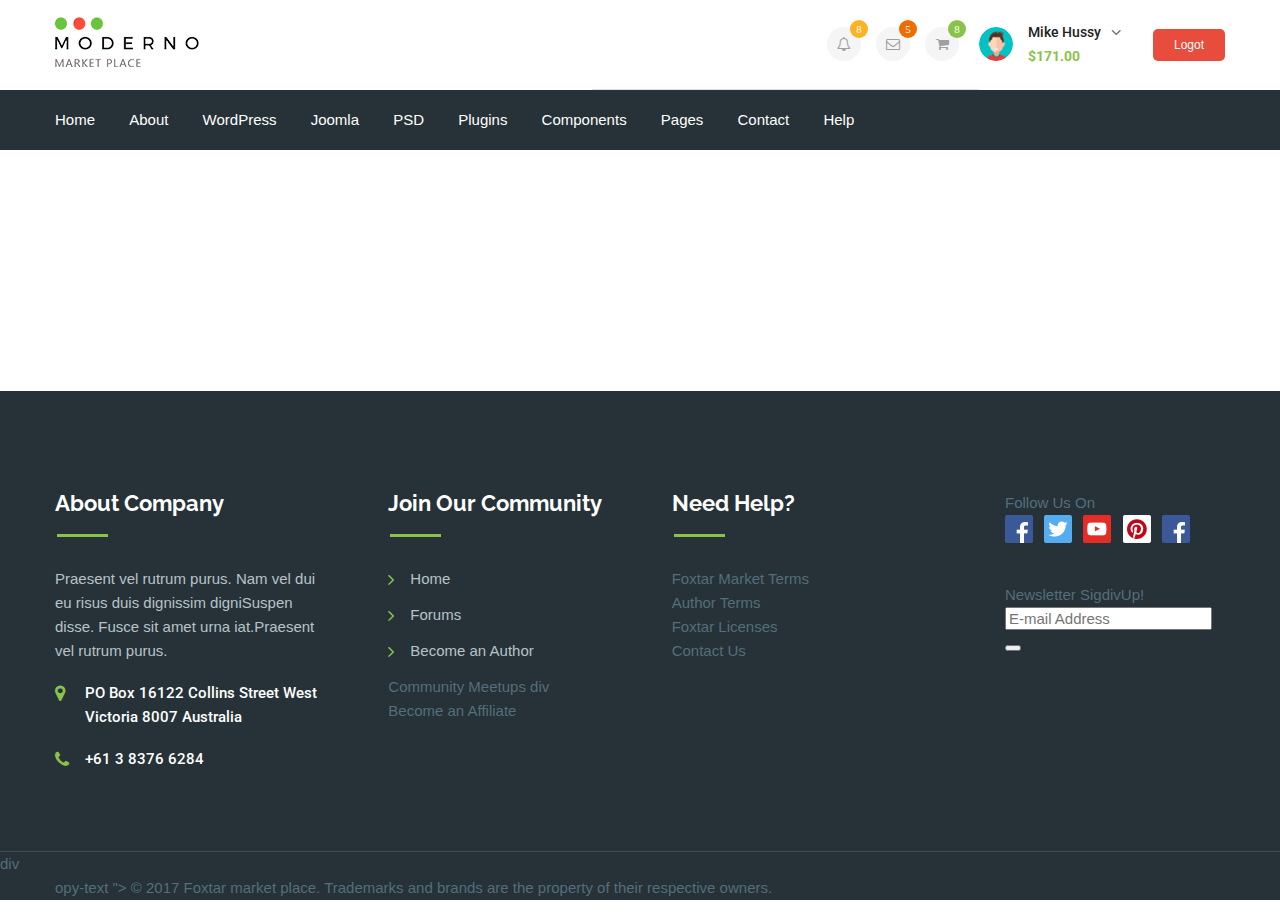
<file: page.html>
<!DOCTYPE html>
<html lang="en">

<head>
    <meta charset="UTF-8">
    <meta name="viewport" content="width=device-width, initial-scale=1.0">
    <title>Document</title>
    <link href="https://fonts.googleapis.com/css?family=Roboto:300,500,700&display=swap" rel="stylesheet">
    <link href="https://fonts.googleapis.com/css?family=Raleway:400,700&display=swap" rel="stylesheet">
    <link rel="stylesheet" href="css/libs.min.css">
    <link rel="stylesheet" href="css/style.min.css">
</head>

<body>
    <div class="wrapper">
        <div class="content page-content">
            <header class="header">
                <div class="heder__top">
                    <div class="container">
                        <div class="header__top-inner">
                            <div class="header__logo">
                                <a href="#">
                                    <img src="images/logo.png" alt="">
                                </a>
                            </div>
                            <div class="header__text">
                                <a href="#">
                                    <span>Need help?</span>
                                </a>
                                Talk to an expert:
                                <a class="header__phone" href="tel:61383766284">+61 3 8376 6284</a>

                            </div>
                            <div class="header__box">
                                <div class="notification__box">
                                    <a class="notification header__circle active icon-bell-o" href="#">
                                        <span>8</span></a>
                                    <div class="circle__menu notification__menu">
                                        <div class="circle__item icon-bell-o icons-color">
                                            <img class="circle__images" src="images/content/messeage.jpg" alt="">
                                            <div class="circle__info">
                                                <div class="circle__info-thema">Need WP Help!</div>
                                                <div class="circle__info-date">01 Dec, 2016</div>
                                            </div>
                                        </div>
                                        <div class="circle__item icon-bell-o">
                                            <img class="circle__images" src="images/content/messeage.jpg" alt="">
                                            <div class="circle__info">
                                                <div class="circle__info-thema">Need WP Help!</div>
                                                <div class="circle__info-date">01 Dec, 2016</div>
                                            </div>
                                        </div>
                                        <div class="circle__item icon-bell-o">
                                            <img class="circle__images" src="images/content/messeage.jpg" alt="">
                                            <div class="circle__info">
                                                <div class="circle__info-thema">Need WP Help!</div>
                                                <div class="circle__info-date">01 Dec, 2016</div>
                                            </div>
                                        </div>
                                    </div>
                                </div>
                                <div class="messeage__box">
                                    <a class="messeage header__circle active icon-envelope-o" href="#"><span>5</span></a>
                                    <div class="circle__menu messeage__menu">
                                        <div class="circle__item icon-envelope-o icons-color">
                                            <img class="circle__images" src="images/content/messeage.jpg" alt="">
                                            <div class="circle__info">
                                                <div class="circle__info-name">Kazi Fahim</div>
                                                <div class="circle__info-thema">Need WP Help!</div>
                                                <div class="circle__info-date">01 Dec, 2016</div>
                                            </div>
                                        </div>
                                        <div class="circle__item icon-envelope-o">
                                            <img class="circle__images" src="images/content/messeage.jpg" alt="">
                                            <div class="circle__info">
                                                <div class="circle__info-name">Kazi Fahim</div>
                                                <div class="circle__info-thema">Need WP Help!</div>
                                                <div class="circle__info-date">01 Dec, 2016</div>
                                            </div>
                                        </div>
                                        <div class="circle__item icon-jpy" { ">
                                                <img class="circle__images " src="images/content/messeage.jpg " alt=" ">
                                                <div class="circle__info ">
                                                    <div class="circle__info-name ">Kazi Fahim</div>
                                                    <div class="circle__info-thema ">Need WP Help!</div>
                                                    <div class="circle__info-date ">01 Dec, 2016</div>
                                                </div>
                                            </div>
                                        </div>
                                    </div>
                                    <div class="basket__box ">
                                        <a class="basket header__circle active icon-shopping-cart " href="# "><span>8</span></a>
                                        <div class="circle__menu ">
                                            <div class="circle__item ">
                                                <img class="circle__images " src="images/content/basket.png " alt=" ">
                                                <div class="circle__info ">
                                                    <div class="circle__info-name ">Grand Ballet</div>
                                                    <div class="circle__info-thema ">WordPress</div>
                                                    <div class="circle__info-prise ">$59</div>
                                                </div>
                                            </div>
                                            <div class="circle__item ">
                                                <img class="circle__images " src="images/content/basket.png " alt=" ">
                                                <div class="circle__info ">
                                                    <div class="circle__info-name ">Grand Ballet</div>
                                                    <div class="circle__info-thema ">WordPress</div>
                                                    <div class="circle__info-prise ">$59</div>
                                                </div>
                                            </div>
                                            <div class="basket__summ ">
                                                <div class="basket__title ">
                                                    <div class="basket__summ-total ">Total</div>
                                                    <div class="basket__summ-prise ">$118</div>
                                                </div>
                                                <a class="basket__btn " href="# ">Go to Cart</a>
                                                <a class="basket__btn basket__btn-checkout " href="# ">Go to Checkout</a>

                                            </div>
                                        </div>
                                    </div>
                                    <div class="user__box ">
                                        <a class="user " href="# ">
                                            <div class="user__inner ">
                                                <div class="user__images ">
                                                    <img src="images/content/user login.jpg " alt=" ">
                                                </div>
                                                <div class="user__info ">
                                                    <div class="user__name ">
                                                        Mike Hussy
                                                    </div>
                                                    <div class="user__money ">
                                                        $171.00
                                                    </div>
                                                </div>
                                            </div>
                                        </a>
                                        <div class="user__menu ">
                                            <ul>
                                                <li>
                                                    <a class="angle-right " href="# "> Profile Page </a>
                                                </li>
                                                <li>
                                                    <a class="angle-right " href="# ">Portfolio </a>
                                                </li>
                                                <li>
                                                    <a class="angle-right " href="# ">Account Setting</a>
                                                </li>
                                                <li>
                                                    <a class="angle-right " href="# ">Downloads</a>
                                                </li>
                                                <li>
                                                    <a class="angle-right " href="# ">Wishlist</a>
                                                </li>
                                                <li>
                                                    <a class="angle-right " href="# "> Upload Item</a>
                                                </li>
                                                <li>
                                                    <a class="angle-right " href="# "> Statement</a>
                                                </li>
                                                <li>
                                                    <a class="angle-right " href="# ">Withdraws</a>
                                                </li>
                                            </ul>
                                        </div>
                                    </div>
                                    <a class="header__btn header__btn-login header__btn-login--off " href=" # ">Login</a>
                                    <a class="header__btn header__btn-logout header__btn-login--on " href="# ">Logot</a> 
                                    <a class="header__btn header__btn-register header__btn-login--off " href="# ">Register</a>
                                </div>
                             <div class="header__btn-menu icon-user "></div>
                         </div>

                        </div>
                </div>
<div class="header__menu ">
                    <div class="container ">
                            <nav class="menu ">
                                <div class="menu__btn ">
                                    <div></div>
                                    <div></div>
                                    <div></div>
                                </div>
                                <ul class="menu__list ">
                                    <li>
                                        <a href="index.html ">Home </a>
                                    </li>
                                    <li>
                                        <a href="abaut.html ">About </a>
                                    </li>
                                    <li>
                                        <a href="new-items.html ">WordPress</a>
                                    </li>
                                    <li>
                                        <a href="product-one.html ">Joomla </a>
                                    </li>
                                    <li>
                                        <a href="withdrawals.html ">PSD</a>
                                    </li>
                                    <li>
                                        <a href="product-one.html "> Plugins</a>
                                    </li>
                                    <li>
                                        <a href="settings.html ">Components</a>
                                    </li>
                                    <li>
                                        <a href="profile.html "> Pages </a>
                                    </li>
                                    <li>
                                        <a href="contact.html ">Contact</a>
                                    </li>
                                    <li>
                                        <a href="upload.html ">Help</a>
                                    </li>
                                </ul>
                    


        </nav>
                        </div>
                    
    </div>
                
            </header>
    </div>
    

    

    </header>
    

    
        
                  <footer class="footer ">
            <div class="footer__content ">
        <div class="container ">
                    <div class="footer__inner ">
                        <div class="footer__col ">
                            <div class="footer__col-title ">
                                About Company
                            </div>
                            <div class="footer__col-text ">
                                Praesent vel rutrum purus. Nam vel dui eu risus duis dignissim digniSuspen disse. Fusce sit amet urna iat.Praesent vel rutrum purus.
                    </div>
                    <div class="footer__info ">
                                PO Box 16122 Collins Street West Victoria 8007 Australia
                    </div>
                            <a class="footer__info footer__info-phone " href="tel:61383766284 ">
                                +61 3 8376 6284
                            </a>
                        </div>
                        <div class="footer__col footer__col-menu ">
                            <div class="footer__col-title ">Join Our Community</div>
        
                            <ul class="footer__col-list ">
                                <li>
                                    <a href="# "> Home</a>
                                </li>
                                <li>
                                    <a href="# "> Forums</a>
                                </li>
                                <li>
                                    <a href="# ">Become an Author</a>
                        </li>
                                <li>

                            </ul>    <a href="# "> Community Meetups</a>
                          div</li>
                            <li>
                                <a href="# ">Become an Affiliate</a>
                            </ul>
        
                        </div>
                            <div class="footer__col ">
                                <div class="footer__col-title "> Need Help? </div>
                      <ul clas      s="footer__col-list ">
                                    <l
i>
                                    </l>
                                    <li>
                                        <a href="# ">Foxtar Market Terms</a>
                                    </li>
                                    <li> <a href="# ">Author Terms</a>
                                   
                                    </li>
                                    <li>
                                        <a href="# ">Foxtar Licenses</a>
                              </li      >
                         <li>           
                                        <ahref="# ">Contact Us</ahref=>
                                    </li>
                            </ul    >
            
                       </div>     
                  <div class=" footer__col footer__col-menu ">
                        <div cla        ss="footer__col-title "> Follow Us On </div>
                           <ul      class="footer__social-link ">
                                    <li>
                                        <a class="link-facebook " href="# "></a>
                         </li>   
                        <li>    
                                <a class="link-twitter " href="# "></a>
                           </li> 
                           <li> 
                                    <a class="link-yotube " href="# "></a>
                          </li      >
                          <li>      
                             <a class       ="link-pinterest " href="# "></a>
                                </li>
                        <li>        
                                   <a class="li nk-linledin " href="# "></a>
                        </li>        
                    </ul>        
        
                    <div class="footer__ form ">
                        <div class="foot er__form-title ">
</ul>
                            Newsletter SigdivUp!
</div>                        <form>
                                   <input t ype="text " placeholder="E-mail Address ">
                            <button type        ="submmit "></button>
                        </form>        
                    </div>        
                </div>        
            </div>        
        </div>        
    </div>        
        
</ul>
    <div class="footer_copy ">div
        <div class="container ">        opy-text ">
                                            © 2017 Foxtar market place. Trademarks and brands are the property of their respective owners.
                                        </div>
                                    </div>

                                </div>




                                </ul>
                                div
                            </div>



                            <script src="https://ajax.googleapis.com/ajax/libs/jquery/3.4.1/jquery.min.js "></script>
                            <script src="js/libs.min.js "></script>
                            <script src="js/main.js "></script>

</body>

</ul>

</html>
</file>
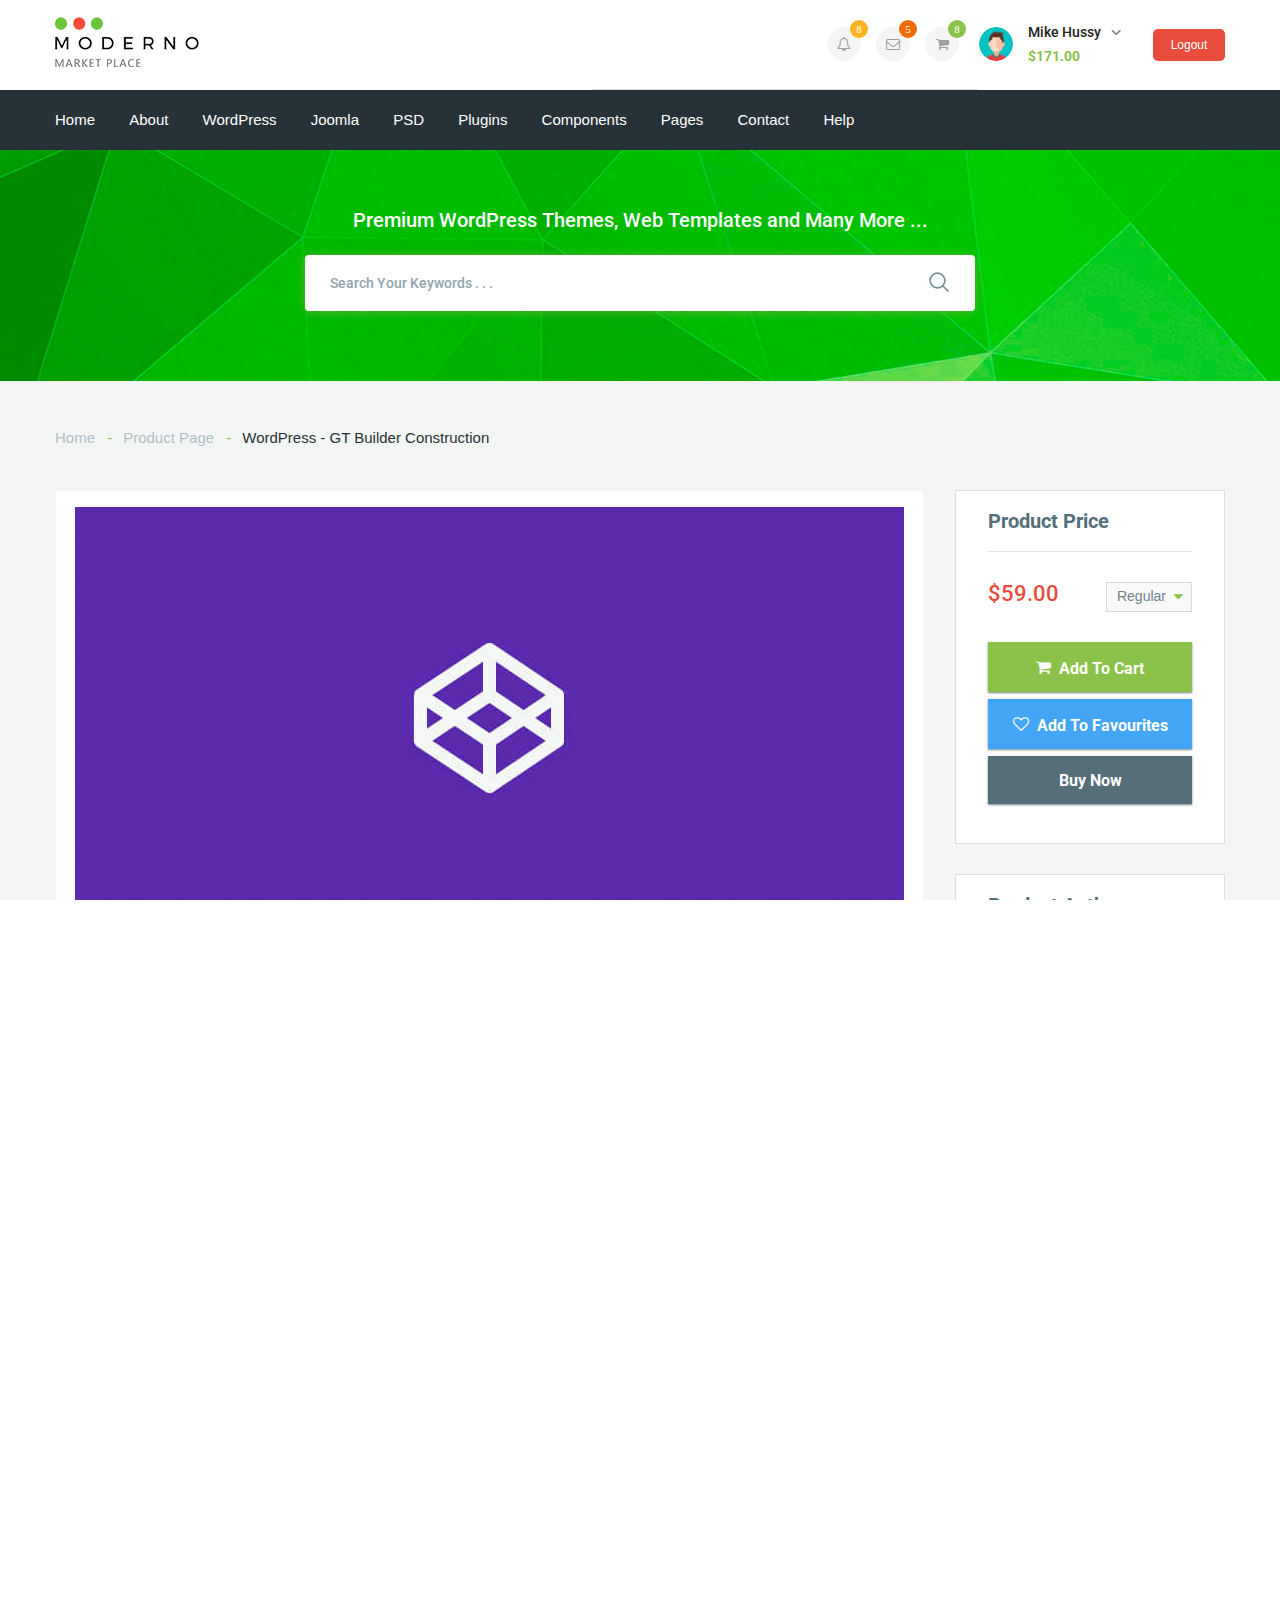
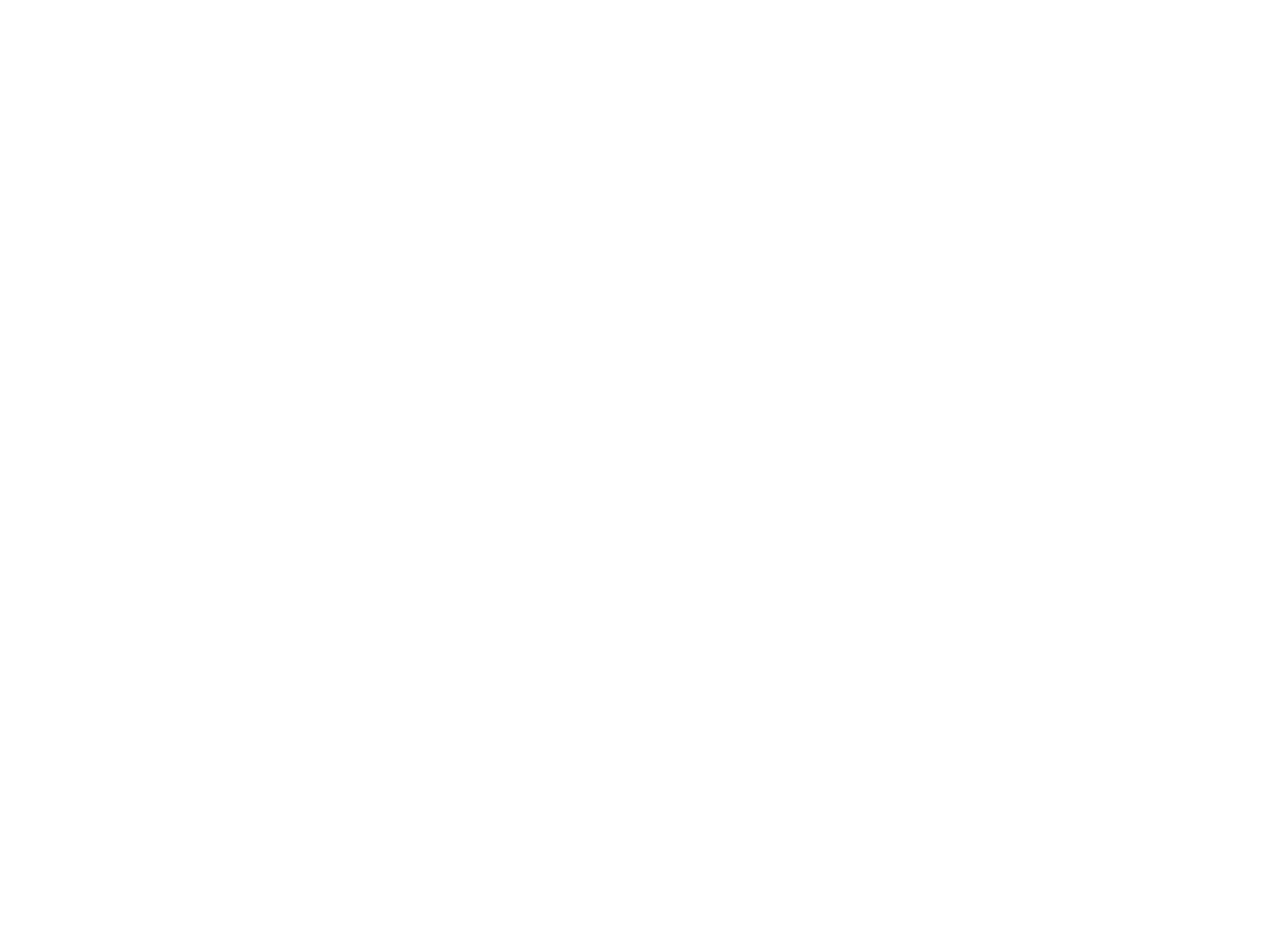
<file: product-one.html>
<!DOCTYPE html>
<html lang="en">

<head>
    <meta charset="UTF-8">
    <meta name="viewport" content="width=device-width, initial-scale=1.0">
    <title>Document</title>
    <link href="https://fonts.googleapis.com/css?family=Roboto:300,500,700&display=swap" rel="stylesheet">
    <link href="https://fonts.googleapis.com/css?family=Raleway:400,700&display=swap" rel="stylesheet">
    <link rel="stylesheet" href="css/libs.min.css">
    <link rel="stylesheet" href="css/style.min.css">
</head>

<body>
    <div class="wrapper">
        <div class="content page-content">
            <header class="header">
                <div class="heder__top">
                    <div class="container">
                        <div class="header__top-inner">
                            <div class="header__logo">
                                <a href="#">
                                    <img src="images/logo.png" alt="">
                                </a>
                            </div>
                            <div class="header__text">
                                <a href="#">
                                    <span>Need help?</span>
                                </a>
                                Talk to an expert:
                                <a class="header__phone" href="tel:61383766284">+61 3 8376 6284</a>

                            </div>
                            <div class="header__box">
                                <div class="notification__box">
                                    <a class="notification header__circle active icon-bell-o" href="#">
                                        <span>8</span></a>
                                    <div class="circle__menu notification__menu">
                                        <div class="circle__item icon-bell-o icons-color">
                                            <img class="circle__images" src="images/content/messeage.jpg" alt="">
                                            <div class="circle__info">
                                                <div class="circle__info-thema">Need WP Help!</div>
                                                <div class="circle__info-date">01 Dec, 2016</div>
                                            </div>
                                        </div>
                                        <div class="circle__item icon-bell-o">
                                            <img class="circle__images" src="images/content/messeage.jpg" alt="">
                                            <div class="circle__info">
                                                <div class="circle__info-thema">Need WP Help!</div>
                                                <div class="circle__info-date">01 Dec, 2016</div>
                                            </div>
                                        </div>
                                        <div class="circle__item icon-bell-o ">
                                            <img class="circle__images" src="images/content/messeage.jpg" alt="">
                                            <div class="circle__info">
                                                <div class="circle__info-thema">Need WP Help!</div>
                                                <div class="circle__info-date">01 Dec, 2016</div>
                                            </div>
                                        </div>
                                    </div>
                                </div>
                                <div class="messeage__box">
                                    <a class="messeage header__circle active icon-envelope-o" href="#"><span>5</span></a>
                                    <div class="circle__menu messeage_menu">
                                        <div class="circle__item icon-envelope-o icons-color">
                                            <img class="circle__images" src="images/content/messeage.jpg" alt="">
                                            <div class="circle__info">
                                                <div class="circle__info-name">Kazi Fahim</div>
                                                <div class="circle__info-thema">Need WP Help!</div>
                                                <div class="circle__info-date">01 Dec, 2016</div>
                                            </div>
                                        </div>
                                        <div class="circle__item icon-envelope-o">
                                            <img class="circle__images" src="images/content/messeage.jpg" alt="">
                                            <div class="circle__info">
                                                <div class="circle__info-name">Kazi Fahim</div>
                                                <div class="circle__info-thema">Need WP Help!</div>
                                                <div class="circle__info-date">01 Dec, 2016</div>
                                            </div>
                                        </div>
                                        <div class="circle__item icon-undo2">
                                            <img class="circle__images" src="images/content/messeage.jpg" alt="">
                                            <div class="circle__info">
                                                <div class="circle__info-name">Kazi Fahim</div>
                                                <div class="circle__info-thema">Need WP Help!</div>
                                                <div class="circle__info-date">01 Dec, 2016</div>
                                            </div>
                                        </div>
                                    </div>
                                </div>
                                <div class="basket__box">
                                    <a class="basket header__circle active icon-shopping-cart" href="#"><span>8</span></a>
                                    <div class="circle__menu">
                                        <div class="circle__item">
                                            <img class="circle__images" src="images/content/basket.png" alt="">
                                            <div class="circle__info">
                                                <div class="circle__info-name">Grand Ballet</div>
                                                <div class="circle__info-thema">WordPress</div>
                                                <div class="circle__info-prise">$59</div>
                                            </div>
                                        </div>
                                        <div class="circle__item">
                                            <img class="circle__images" src="images/content/basket.png" alt="">
                                            <div class="circle__info">
                                                <div class="circle__info-name">Grand Ballet</div>
                                                <div class="circle__info-thema">WordPress</div>
                                                <div class="circle__info-prise">$59</div>
                                            </div>
                                        </div>
                                        <div class="basket__summ">
                                            <div class="basket__title">
                                                <div class="basket__summ-total">Total</div>
                                                <div class="basket__summ-prise">$118</div>
                                            </div>
                                            <a class="basket__btn" href="#">Go to Cart</a>
                                            <a class="basket__btn basket__btn-checkout" href="#">Go to Checkout</a>

                                        </div>
                                    </div>
                                </div>
                                <div class="user__box">
                                    <a class="user" href="#">
                                        <div class="user__inner">
                                            <div class="user__images">
                                                <img src="images/content/user login.jpg" alt="">
                                            </div>
                                            <div class="user__info">
                                                <div class="user__name">
                                                    Mike Hussy
                                                </div>
                                                <div class="user__money">
                                                    $171.00
                                                </div>
                                            </div>
                                        </div>
                                    </a>
                                    <div class="user__menu">
                                        <ul>
                                            <li>
                                                <a class="angle-right" href="#"> Profile Page </a>
                                            </li>
                                            <li>
                                                <a class="angle-right" href="#">Portfolio </a>
                                            </li>
                                            <li>
                                                <a class="angle-right" href="#">Account Setting</a>
                                            </li>
                                            <li>
                                                <a class="angle-right" href="#">Downloads</a>
                                            </li>
                                            <li>
                                                <a class="angle-right" href="#">Wishlist</a>
                                            </li>
                                            <li>
                                                <a class="angle-right" href="#"> Upload Item</a>
                                            </li>
                                            <li>
                                                <a class="angle-right" href="#"> Statement</a>
                                            </li>
                                            <li>
                                                <a class="angle-right" href="#">Withdraws</a>
                                            </li>
                                        </ul>
                                    </div>
                                </div>
                                <a class="header__btn header__btn-login header__btn-login--off" href=" # ">Login</a>
                                <a class="header__btn header__btn-logout header__btn-login--on" href="#">Logout</a>
                                <a class="header__btn header__btn-register header__btn-login--off" href="#">Register</a>
                            </div>
                            <div class="header__btn-menu icon-user"></div>
                        </div>

                    </div>
                </div>

                <div class="header__menu">
                    <div class="container">
                        <nav class="menu">
                            <div class="menu__btn">
                                <div></div>
                                <div></div>
                                <div></div>
                            </div>
                            <ul class="menu__list">
                                <li>
                                    <a href="index.html">Home </a>
                                </li>
                                <li>
                                    <a href="abaut.html">About </a>
                                </li>
                                <li>
                                    <a href="new-items.html">WordPress</a>
                                </li>
                                <li>
                                    <a href="product-one.html">Joomla </a>
                                </li>
                                <li>
                                    <a href="withdrawals.html">PSD</a>
                                </li>
                                <li>
                                    <a href="product-one.html"> Plugins</a>
                                </li>
                                <li>
                                    <a href="settings.html">Components</a>
                                </li>
                                <li>
                                    <a href="profile.html"> Pages </a>
                                </li>
                                <li>
                                    <a href="contact.html">Contact</a>
                                </li>
                                <li>
                                    <a href="upload.html">Help</a>
                                </li>
                            </ul>



                        </nav>
                    </div>

                </div>

            </header>
            <div class="coloritos">
                <section class="search page-search" style="background-image: url(images/search-bg2.jpg);">
                    <div class="container">
                        <div class="search__inner">

                            <div class="search__inner-text">
                                Premium WordPress Themes, Web Templates and Many More ...
                            </div>
                            <div class="search__inner-form">
                                <form>
                                    <input type="text" pLacehoLder="Search Your Keywords . . ." required>
                                    <button type="submit">
                        <img src="images/icons/search.png" alt="">
                                        </button>
                                </form>

                            </div>
                        </div>
                    </div>
                </section>
                <div class="breadcrumbs">
                    <div class="container">
                        <div class="breadcrumbs__inner">
                            <ul class="breadcrumbs__list">
                                <li>
                                    <a href="index.html">Home</a>
                                </li>
                                <li>
                                    <a href="#"><span>Product Page</span></a>
                                </li>
                                <li>
                                    <a href="#"><span>WordPress  -   GT Builder Construction
                            </span></a>
                                </li>

                            </ul>
                        </div>
                    </div>
                </div>
                <section class="product-one">
                    <div class="container">
                        <div class="product-one__inner">
                            <div class="product-one__content">
                                <div class="product-one__images-inner">
                                    <div class="product-one__images" style=" background-image: url(images/content/product.jpg);"></div>
                                </div>

                                <div class="product-one__title">
                                    GTBuilder - Construction & Building WordPress Theme
                                </div>
                                <p class="product-one__text">
                                    Bmply dummy text of the printing and typesetting industry. Lorem Ipsum has been the industry's standard dummy text ever since the 1500s, when an unknown printer took a galley of type and scrambled it to make a type specimen book. It has survived noning
                                    essentially unchanged.
                                </p>
                                <div class="product-one__box">
                                    <div class="product-one__link">
                                        <a class="link-Live" href="#">Live Preview</a>
                                        <a class="link-Screenshots" href="#">Screenshots</a>
                                        <a class="link-Documentation" href="#">Documentation</a>
                                    </div>
                                    <div class="product-one__cocial">
                                        <a class="icon-facebook" href="#"></a>
                                        <a class="icon-twitter" href="#"></a>
                                        <a class="icon-linkedin" href="#"></a>
                                        <a class="icon-pinterest-p" href="#"></a>
                                    </div>
                                </div>
                                <div class="product-one__tabs">
                                    <div class="tabs">
                                        <span class="tab active" data-id="1">Item Features</span>
                                        <span class="tab" data-id="2">Comments</span>
                                        <span class="tab" data-id="3">Reviews</span>
                                        <span class="tab" data-id="4">Support</span>
                                    </div>
                                    <div class="tab_content">
                                        <div class="tab-item active-tab" id="1">
                                            <ul class="tab-items__list">
                                                <li class="angle-right"> Bhen an unknown printe</li>
                                                <li class="angle-right"> Handard dummy text</li>
                                                <li class="angle-right"> Printing and typesetting industry</li>
                                                <li class="angle-right">Desktop publishing software</li>
                                                <li class="angle-right"> Bhen an unknown printe</li>
                                                <li class="angle-right"> Printing and typesetting industry</li>
                                                <li class="angle-right"> Bhen an unknown printe</li>
                                                <li class="angle-right"> Handard dummy text</li>
                                            </ul>
                                        </div>
                                        <div class="tab-item" id="2">
                                            <ul class="tab-items__list">
                                                <li class="angle-right"> Bhen an unknown printe</li>
                                                <li class="angle-right"> Handard dummy text</li>
                                                <li class="angle-right"> Printing and typesetting industry</li>
                                                <li class="angle-right">Desktop publishing software</li>
                                                <li class="angle-right"> Bhen an unknown printe</li>
                                                <li class="angle-right"> Printing and typesetting industry</li>
                                                <li class="angle-right"> Bhen an unknown printe</li>
                                                <li class="angle-right"> Handard dummy text</li>
                                            </ul>
                                        </div>
                                        <div class="tab-item" id="3">
                                            <ul class="tab-items__list">
                                                <li class="angle-right"> Bhen an unknown printe</li>
                                                <li class="angle-right"> Handard dummy text</li>
                                                <li class="angle-right"> Printing and typesetting industry</li>
                                                <li class="angle-right">Desktop publishing software</li>
                                                <li class="angle-right"> Bhen an unknown printe</li>
                                                <li class="angle-right"> Printing and typesetting industry</li>
                                                <li class="angle-right"> Bhen an unknown printe</li>
                                                <li class="angle-right"> Handard dummy text</li>
                                            </ul>
                                        </div>
                                        <div class="tab-item" id="4">
                                            <ul class="tab-items__list">
                                                <li class="angle-right"> Bhen an unknown printe</li>
                                                <li class="angle-right"> Handard dummy text</li>
                                                <li class="angle-right"> Printing and typesetting industry</li>
                                                <li class="angle-right">Desktop publishing software</li>
                                                <li class="angle-right"> Bhen an unknown printe</li>
                                                <li class="angle-right"> Printing and typesetting industry</li>
                                                <li class="angle-right"> Bhen an unknown printe</li>
                                                <li class="angle-right"> Handard dummy text</li>
                                            </ul>
                                        </div>
                                    </div>
                                </div>
                                <div class="product-one__more">
                                    <div class="product-one__more-title">
                                        More Product by PsdBosS
                                    </div>
                                    <div class="product-one__more-icons">
                                        <div class="product-one__more-icon productmini">
                                            <div class="productmini__images" style="background-image:url(images/content/mini1.jpg);"></div>
                                            <div class="productmini__info">
                                                <div class="productmini__name">Grand Ballet - Dance</div>
                                                <div class="productmini__thema">PSD Template</div>
                                                <div class="productmini__price">$12</div>
                                            </div>
                                        </div>
                                        <div class="product-one__more-icon productmini">
                                            <div class="productmini__images" style="background-image: url(images/content/mini.jpg);"></div>
                                            <div class="productmini__info">
                                                <div class="productmini__name">Grand Ballet - Dance</div>
                                                <div class="productmini__thema">PSD Template</div>
                                                <div class="productmini__price">$12</div>
                                            </div>
                                        </div>
                                        <div class="product-one__more-icon productmini">
                                            <div class="productmini__images" style="background-image:url(images/content/mini1.jpg);"></div>
                                            <div class="productmini__info">
                                                <div class="productmini__name">Grand Ballet - Dance</div>
                                                <div class="productmini__thema">PSD Template</div>
                                                <div class="productmini__price">$12</div>
                                            </div>
                                        </div>
                                        <div class="product-one__more-icon productmini">
                                            <div class="productmini__images" style="background-image:url(images/content/mini.jpg);"></div>
                                            <div class="productmini__info">
                                                <div class="productmini__name">Grand Ballet - Dance</div>
                                                <div class="productmini__thema">PSD Template</div>
                                                <div class="productmini__price">$12</div>
                                            </div>
                                        </div>
                                        <div class="product-one__more-icon productmini">
                                            <div class="productmini__images" style="background-image:url(images/content/mini1.jpg);"></div>
                                            <div class="productmini__info">
                                                <div class="productmini__name">Grand Ballet - Dance</div>
                                                <div class="productmini__thema">PSD Template</div>
                                                <div class="productmini__price">$12</div>
                                            </div>
                                        </div>
                                        <div class="product-one__more-icon productmini">
                                            <div class="productmini__images" style="background-image:url(images/content/mini.jpg);"></div>
                                            <div class="productmini__info">
                                                <div class="productmini__name">Grand Ballet - Dance</div>
                                                <div class="productmini__thema">PSD Template</div>
                                                <div class="productmini__price">$12</div>
                                            </div>
                                        </div>
                                    </div>
                                </div>
                            </div>
                            <div class="product-one__aside">
                                <div class="aside__item product__price">
                                    <div class="aside__title">
                                        Product Price
                                    </div>
                                    <div class="price__box">
                                        <div class="price__product">$59.00</div>
                                        <form>
                                            <select>
                                        <option value="">Regular</option>
                                        <option value="">Premium</option>
                                    </select>
                                        </form>
                                    </div>
                                    <button class="icon-shopping-cart">Add To Cart</button>
                                    <button class="icon-heart-o">Add To Favourites</button>
                                    <button class="icon-">Buy Now</button>
                                </div>
                                <div class="aside__item">
                                    <div class="aside__title">
                                        Product Author
                                    </div>
                                    <div class="product-author__box">
                                        <div class="author__avatar">
                                            <img src="images/content/avatar.jpg" alt="">
                                        </div>
                                        <div class="author__info">
                                            <div class="author__name">PsdBoss</div>
                                            <a href="#" class="author__info-link">View Profile</a>
                                        </div>
                                    </div>
                                    <ul class="author__awards-list">
                                        <li class="icon-meh-o"></li>
                                        <li class="icon-pagelines"></li>
                                        <li class="icon-bolt"></li>
                                        <li class="icon-foursquare"></li>
                                        <li class="icon-cny"></li>
                                    </ul>
                                </div>
                                <div class="aside__item sale-number">
                                    <div class="aside__item-sales">
                                        <span> 05</span> Sales
                                    </div>
                                </div>
                                <div class="aside__item ">
                                    <div class="aside__title">
                                        Product Information
                                    </div>
                                    <div class="information__line"><span>Released On:</span> 1 January, 2016</div>
                                    <div class="information__line"><span> Last Update:</span> 20 April, 2016</div>
                                    <div class="information__line"><span> Download: </span> 613</div>
                                    <div class="information__line"><span> Version: </span> 1.1</div>
                                    <div class="information__line"><span> Compatibility:</span> Wordpress 4+</div>
                                    <div class="information__line"><span>Compatible Browsers: </span> <br> E9, IE10, IE11, Firefox, Safari, Opera, Chrome</div>
                                </div>
                            </div>
                        </div>
                    </div>
                </section>

            </div>
        </div>
        <footer class="footer">
            <div class="footer__content">
                <div class="container">
                    <div class="footer__inner">
                        <div class="footer__col">
                            <div class="footer__col-title">
                                About Company
                            </div>
                            <div class="footer__col-text">
                                Praesent vel rutrum purus. Nam vel dui eu risus duis dignissim digniSuspen disse. Fusce sit amet urna iat.Praesent vel rutrum purus.
                            </div>
                            <div class="footer__info">
                                PO Box 16122 Collins Street West Victoria 8007 Australia
                            </div>
                            <a class="footer__info footer__info-phone" href="tel:61383766284">
                    +61 3 8376 6284
                </a>
                        </div>
                        <div class="footer__col footer__col-menu">
                            <div class="footer__col-title">Join Our Community</div>

                            <ul class="footer__col-list">
                                <li>
                                    <a href="#"> Home</a>
                                </li>
                                <li>
                                    <a href="#"> Forums</a>
                                </li>
                                <li>
                                    <a href="#">Become an Author</a>
                                </li>
                                <li>
                                    <a href="#"> Community Meetups</a>
                                </li>
                                <li>
                                    <a href="#">Become an Affiliate</a>
                                </li>
                            </ul>

                        </div>
                        <div class="footer__col ">
                            <div class="footer__col-title"> Need Help? </div>
                            <ul class="footer__col-list">
                                <li>
                                    <a href="#">   Help Center</a>
                                </li>
                                <li>
                                    <a href="#">Foxtar Market Terms</a>
                                </li>
                                <li>
                                    <a href="#">Author Terms</a>
                                </li>
                                <li>
                                    <a href="#">Foxtar Licenses</a>
                                </li>
                                <li>
                                    <a href="#">Contact Us</a>
                                </li>
                            </ul>

                        </div>
                        <div class="footer__col footer__col-menu">
                            <div class="footer__col-title"> Follow Us On </div>
                            <ul class="footer__social-link">
                                <li>
                                    <a class="link-facebook" href="#"></a>
                                </li>
                                <li>
                                    <a class="link-twitter" href="#"></a>
                                </li>
                                <li>
                                    <a class="link-yotube" href="#"></a>
                                </li>
                                <li>
                                    <a class="link-pinterest" href="#"></a>
                                </li>
                                <li>
                                    <a class="link-linledin" href="#"></a>
                                </li>
                            </ul>

                            <div class="footer__form">
                                <div class="footer__form-title">
                                    Newsletter Sign Up!
                                </div>
                                <form>
                                    <input type="text" placeholder="E-mail Address">
                                    <button type="submmit"></button>
                                </form>
                            </div>
                        </div>
                    </div>
                </div>
            </div>

            <div class="footer_copy">
                <div class="container">
                    <div class="footer_copy-text">
                        © 2017 Foxtar market place. Trademarks and brands are the property of their respective owners.
                    </div>
                </div>

            </div>





        </footer>
    </div>



    <script src="https://ajax.googleapis.com/ajax/libs/jquery/3.4.1/jquery.min.js"></script>
    <script src="js/libs.min.js"></script>
    <script src="js/main.js"></script>

</body>

</html>
</file>
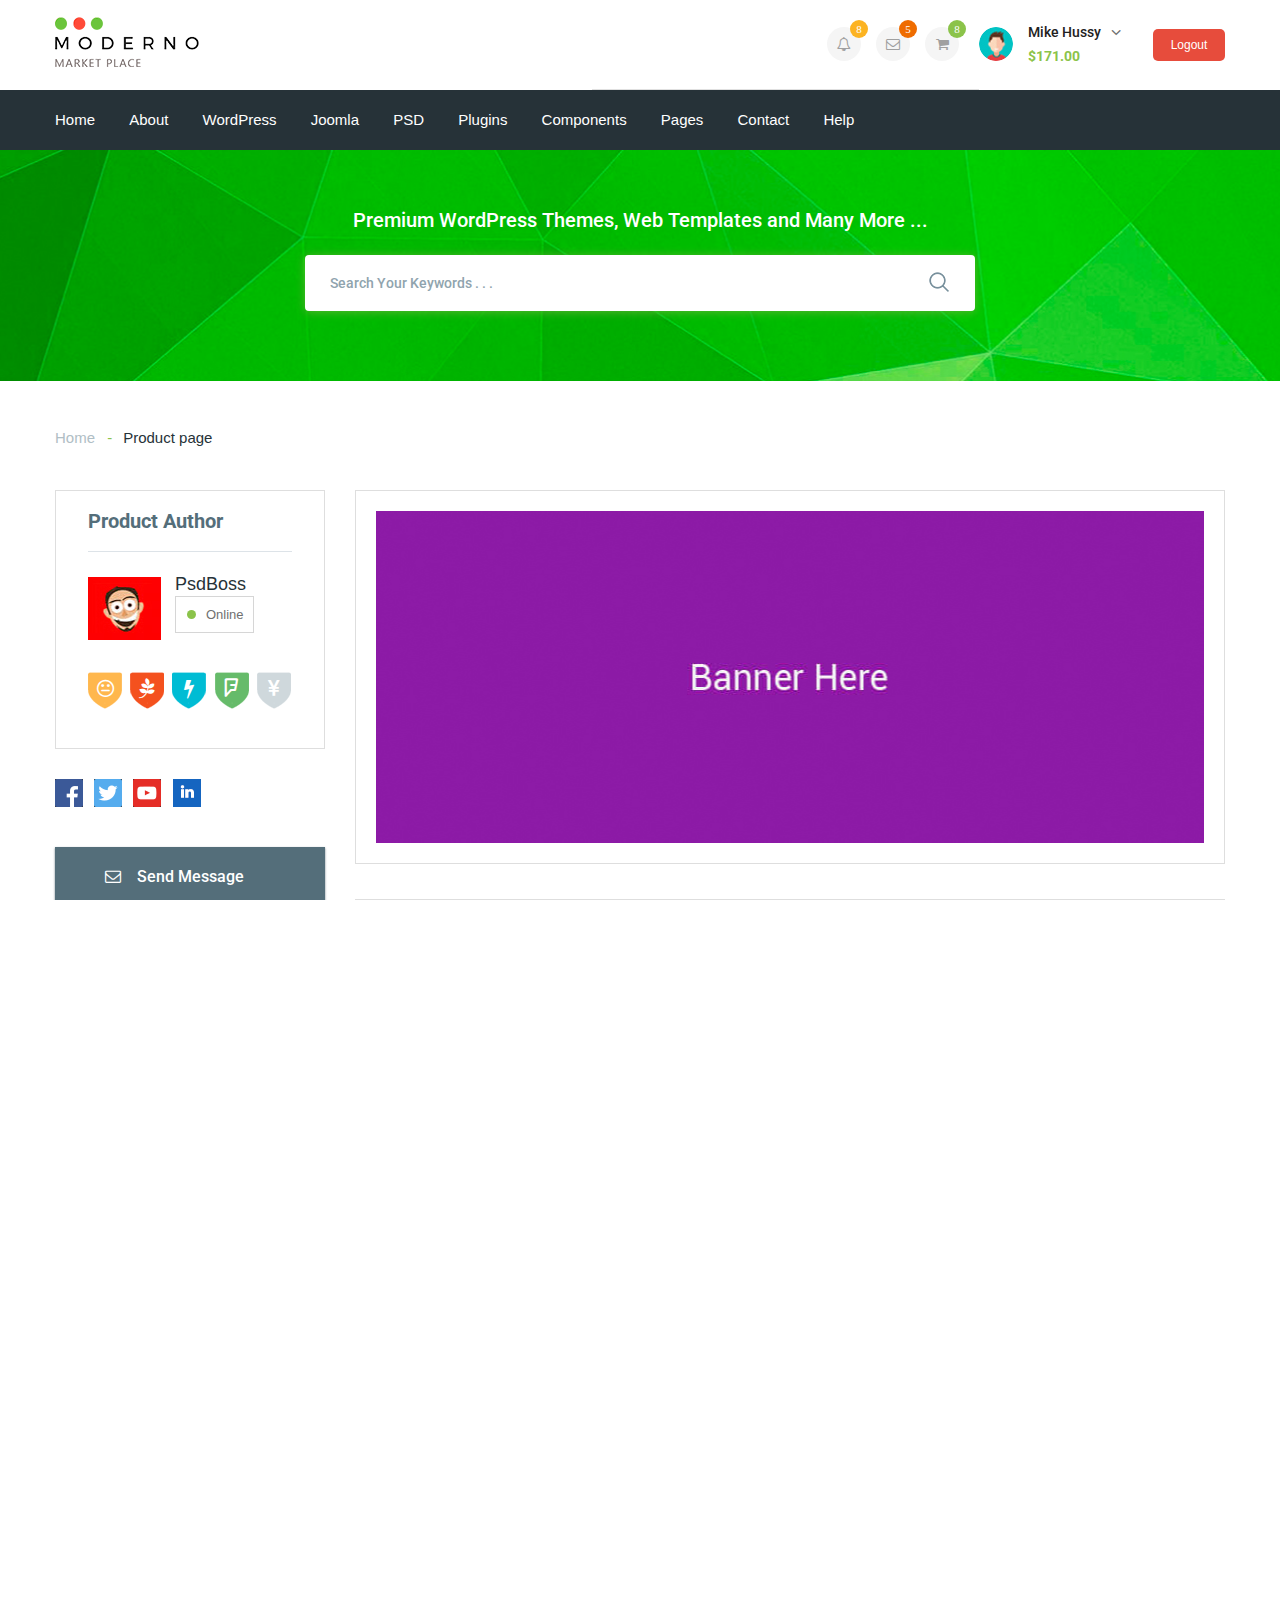
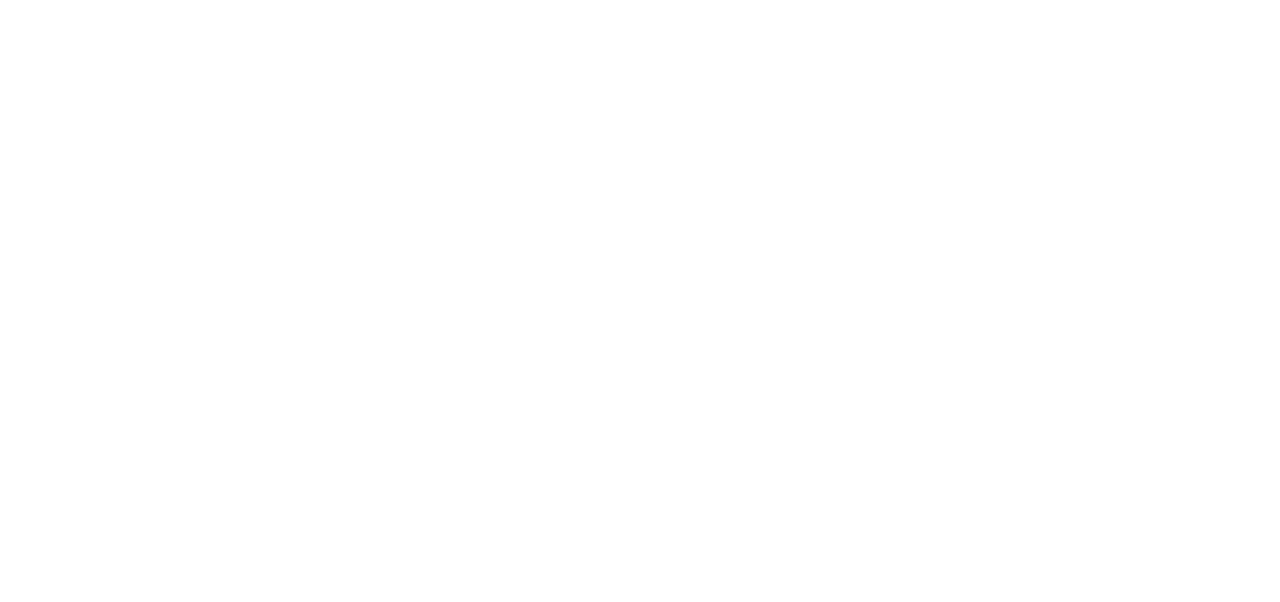
<file: profile.html>
<!DOCTYPE html>
<html lang="en">

<head>
    <meta charset="UTF-8">
    <meta name="viewport" content="width=device-width, initial-scale=1.0">
    <title>Document</title>
    <link href="https://fonts.googleapis.com/css?family=Roboto:300,500,700&display=swap" rel="stylesheet">
    <link href="https://fonts.googleapis.com/css?family=Raleway:400,700&display=swap" rel="stylesheet">
    <link rel="stylesheet" href="css/libs.min.css">
    <link rel="stylesheet" href="css/style.min.css">
</head>

<body>
    <div class="wrapper">
        <div class="content page-content">
            <header class="header">
                <div class="heder__top">
                    <div class="container">
                        <div class="header__top-inner">
                            <div class="header__logo">
                                <a href="#">
                                    <img src="images/logo.png" alt="">
                                </a>
                            </div>
                            <div class="header__text">
                                <a href="#">
                                    <span>Need help?</span>
                                </a>
                                Talk to an expert:
                                <a class="header__phone" href="tel:61383766284">+61 3 8376 6284</a>

                            </div>
                            <div class="header__box">
                                <div class="notification__box">
                                    <a class="notification header__circle active icon-bell-o" href="#">
                                        <span>8</span></a>
                                    <div class="circle__menu notification__menu">
                                        <div class="circle__item icon-bell-o icons-color">
                                            <img class="circle__images" src="images/content/messeage.jpg" alt="">
                                            <div class="circle__info">
                                                <div class="circle__info-thema">Need WP Help!</div>
                                                <div class="circle__info-date">01 Dec, 2016</div>
                                            </div>
                                        </div>
                                        <div class="circle__item icon-bell-o ">
                                            <img class="circle__images" src="images/content/messeage.jpg" alt="">
                                            <div class="circle__info">
                                                <div class="circle__info-thema">Need WP Help!</div>
                                                <div class="circle__info-date">01 Dec, 2016</div>
                                            </div>
                                        </div>
                                        <div class="circle__item icon-bell-o ">
                                            <img class="circle__images" src="images/content/messeage.jpg" alt="">
                                            <div class="circle__info">
                                                <div class="circle__info-thema">Need WP Help!</div>
                                                <div class="circle__info-date">01 Dec, 2016</div>
                                            </div>
                                        </div>
                                    </div>
                                </div>
                                <div class="messeage__box">
                                    <a class="messeage header__circle active icon-envelope-o" href="#"><span>5</span></a>
                                    <div class="circle__menu messeage_menu">
                                        <div class="circle__item icon-envelope-o icons-color">
                                            <img class="circle__images" src="images/content/messeage.jpg" alt="">
                                            <div class="circle__info">
                                                <div class="circle__info-name">Kazi Fahim</div>
                                                <div class="circle__info-thema">Need WP Help!</div>
                                                <div class="circle__info-date">01 Dec, 2016</div>
                                            </div>
                                        </div>
                                        <div class="circle__item  icon-envelope-o">
                                            <img class="circle__images" src="images/content/messeage.jpg" alt="">
                                            <div class="circle__info">
                                                <div class="circle__info-name">Kazi Fahim</div>
                                                <div class="circle__info-thema">Need WP Help!</div>
                                                <div class="circle__info-date">01 Dec, 2016</div>
                                            </div>
                                        </div>
                                        <div class="circle__item  icon-envelope-o">
                                            <img class="circle__images" src="images/content/messeage.jpg" alt="">
                                            <div class="circle__info">
                                                <div class="circle__info-name">Kazi Fahim</div>
                                                <div class="circle__info-thema">Need WP Help!</div>
                                                <div class="circle__info-date">01 Dec, 2016</div>
                                            </div>
                                        </div>
                                    </div>
                                </div>
                                <div class="basket__box">
                                    <a class="basket header__circle active icon-shopping-cart" href="#"><span>8</span></a>
                                    <div class="circle__menu">
                                        <div class="circle__item">
                                            <img class="circle__images" src="images/content/basket.png" alt="">
                                            <div class="circle__info">
                                                <div class="circle__info-name">Grand Ballet</div>
                                                <div class="circle__info-thema">WordPress</div>
                                                <div class="circle__info-prise">$59</div>
                                            </div>
                                        </div>
                                        <div class="circle__item">
                                            <img class="circle__images" src="images/content/basket.png" alt="">
                                            <div class="circle__info">
                                                <div class="circle__info-name">Grand Ballet</div>
                                                <div class="circle__info-thema">WordPress</div>
                                                <div class="circle__info-prise">$59</div>
                                            </div>
                                        </div>
                                        <div class="basket__summ">
                                            <div class="basket__title">
                                                <div class="basket__summ-total">Total</div>
                                                <div class="basket__summ-prise">$118</div>
                                            </div>
                                            <a class="basket__btn" href="#">Go to Cart</a>
                                            <a class="basket__btn basket__btn-checkout" href="#">Go to Checkout</a>

                                        </div>
                                    </div>
                                </div>
                                <div class="user__box">
                                    <a class="user" href="#">
                                        <div class="user__inner">
                                            <div class="user__images">
                                                <img src="images/content/user login.jpg" alt="">
                                            </div>
                                            <div class="user__info">
                                                <div class="user__name">
                                                    Mike Hussy
                                                </div>
                                                <div class="user__money">
                                                    $171.00
                                                </div>
                                            </div>
                                        </div>
                                    </a>
                                    <div class="user__menu">
                                        <ul>
                                            <li>
                                                <a class="angle-right" href="#"> Profile Page </a>
                                            </li>
                                            <li>
                                                <a class="angle-right" href="#">Portfolio </a>
                                            </li>
                                            <li>
                                                <a class="angle-right" href="#">Account Setting</a>
                                            </li>
                                            <li>
                                                <a class="angle-right" href="#">Downloads</a>
                                            </li>
                                            <li>
                                                <a class="angle-right" href="#">Wishlist</a>
                                            </li>
                                            <li>
                                                <a class="angle-right" href="#"> Upload Item</a>
                                            </li>
                                            <li>
                                                <a class="angle-right" href="#"> Statement</a>
                                            </li>
                                            <li>
                                                <a class="angle-right" href="withdrawals.html">Withdraws</a>
                                            </li>
                                        </ul>
                                    </div>
                                </div>
                                <a class="header__btn header__btn-login header__btn-login--off" href=" # ">Login</a>
                                <a class="header__btn header__btn-logout header__btn-login--on" href="#">Logout</a>
                                <a class="header__btn header__btn-register header__btn-login--off" href="#">Register</a>
                            </div>
                            <div class="header__btn-menu icon-user"></div>
                        </div>

                    </div>
                </div>
                <div class="header__menu">
                    <div class="container">
                        <nav class="menu">
                            <div class="menu__btn">
                                <div></div>
                                <div></div>
                                <div></div>
                            </div>
                            <ul class="menu__list">
                                <li>
                                    <a href="index.html">Home </a>
                                </li>
                                <li>
                                    <a href="abaut.html">About </a>
                                </li>
                                <li>
                                    <a href="new-items.html">WordPress</a>
                                </li>
                                <li>
                                    <a href="product-one.html">Joomla </a>
                                </li>
                                <li>
                                    <a href="withdrawals.html">PSD</a>
                                </li>
                                <li>
                                    <a href="product-one.html"> Plugins</a>
                                </li>
                                <li>
                                    <a href="settings.html">Components</a>
                                </li>
                                <li>
                                    <a href="profile.html"> Pages </a>
                                </li>
                                <li>
                                    <a href="contact.html">Contact</a>
                                </li>
                                <li>
                                    <a href="upload.html">Help</a>
                                </li>
                            </ul>



                        </nav>
                    </div>

                </div>

            </header>

            <section class="search page-search" style="background-image: url(images/search-bg2.jpg);">
                <div class="container">
                    <div class="search__inner">

                        <div class="search__inner-text">
                            Premium WordPress Themes, Web Templates and Many More ...
                        </div>
                        <div class="search__inner-form">
                            <form>
                                <input type="text" pLacehoLder="Search Your Keywords . . ." required>
                                <button type="submit">
                <img src="images/icons/search.png" alt="">
                                </button>
                            </form>

                        </div>
                    </div>
                </div>
            </section>
            <div class="breadcrumbs">
                <div class="container">
                    <div class="breadcrumbs__inner">
                        <ul class="breadcrumbs__list">
                            <li>
                                <a href="index.html">Home</a>
                            </li>

                            <li>
                                <a href="#"><span> Product page </span></a>

                            </li>

                        </ul>
                    </div>
                </div>
            </div>

            <section class="profile">
                <div class="container">
                    <div class="profile__inner">
                        <div class="profile__aside">
                            <div class="aside__item">
                                <div class="aside__title">
                                    Product Author
                                </div>
                                <div class="product-author__box">
                                    <div class="author__avatar">
                                        <img src="images/content/avatar.jpg" alt="">
                                    </div>
                                    <div class="author__info">
                                        <div class="author__name">PsdBoss</div>
                                        <div class="profile-status profile-on">Online</div>
                                    </div>
                                </div>
                                <ul class="author__awards-list">
                                    <li class="icon-meh-o"></li>
                                    <li class="icon-pagelines"></li>
                                    <li class="icon-bolt"></li>
                                    <li class="icon-foursquare"></li>
                                    <li class="icon-cny"></li>
                                </ul>
                            </div>

                            <ul class="footer__social-link">
                                <li>
                                    <a class="link-facebook" href="#"></a>
                                </li>
                                <li>
                                    <a class="link-twitter" href="#"></a>
                                </li>
                                <li>
                                    <a class="link-yotube" href="#"></a>
                                </li>

                                <li>
                                    <a class="link-linledin" href="#"></a>
                                </li>
                            </ul>

                            <div class="profile__aside-btn">
                                <a class="profile__aside-message" href="#">Send Message</a>
                                <a class="profile__aside-following" href="#">Following</a>
                            </div>
                        </div>
                        <div class="profile__content">
                            <div class="profile__banner">
                                <div class="profile__banner-images" style="background-image: url(./images/content/1.jpg);"></div>
                            </div>
                            <div class="profile__items">
                                <div class="profile__item">
                                    <div class="profile__item-title">Country:</div>

                                    <div class="profile__item-content">England</div>
                                </div>
                                <div class="profile__item">
                                    <div class="profile__item-title">Member Since:</div>

                                    <div class="profile__item-content"> December 26, 2014</div>
                                </div>
                                <div class="profile__item">
                                    <div class="profile__item-title">Author Rating:</div>

                                    <div class="profile__item-content">
                                        <div class="product__item-star ">
                                            <div class="rate-star "></div>(<span>05</span>)
                                        </div>
                                    </div>
                                </div>
                                <div class="profile__item">
                                    <div class="profile__item-title">Total Sales:</div>
                                    <div class="profile__item-content profile__item-sales"> $ 5,030</div>
                                </div>
                            </div>
                        </div>
                    </div>
                </div>

            </section>
            <div class="settings profile-setting">

                <div class="container">
                    <div class="product-one__tabs settings__tabs">
                        <div class="tabs">
                            <span class="tab active icon-user" data-id="1">About Me</span>
                            <span class="tab icon-briefcase" data-id="2">Products ( 10 )</span>
                            <span class="tab icon-envelope-o" data-id="3">Message Box</span>
                            <span class="tab icon-comments-o" data-id="4">Customer Reviews ( 20 )</span>
                            <span class="tab icon-users" data-id="5">Followers (100 )</span>
                        </div>
                        <div class="tab_content">
                            <div class="tab-item active-tab" id="1">
                                <div class="personal-box">
                                    <div class="personal-box__title">
                                        About Me:
                                    </div>
                                    <div class="personal-box___text">
                                        <p>
                                            Bimply dummy text of the printing and typesetting industry. Lorem Ipsum has been the industry's standard dummy text ever since the 1500s, when an unknown printer took a galley of type and scrambled it to make a type specimen book. It has survived not
                                            only five centuries, but also the leap into electronic.
                                        </p>
                                    </div>
                                    <div class="personal-box__items">
                                        <div class="personal-box__title">
                                            Skils:
                                        </div>
                                        <div class="personal-box__item">
                                            <div class="personal-box__item-head">
                                                <div class="personal-box__item-name">
                                                    Graphic Design
                                                </div>
                                                <div class="personal-box__item-number">
                                                    80%
                                                </div>
                                            </div>
                                            <div class="personal-box__item-line">
                                                <span style="max-width: 80%"></span>
                                            </div>
                                        </div>

                                    </div>
                                    <div class="personal-box__items">

                                        <div class="personal-box__item">
                                            <div class="personal-box__item-head">
                                                <div class="personal-box__item-name">
                                                    WordPress
                                                </div>
                                                <div class="personal-box__item-number">
                                                    90%
                                                </div>
                                            </div>
                                            <div class="personal-box__item-line">
                                                <span style="max-width: 90%"></span>
                                            </div>
                                        </div>

                                    </div>
                                    <div class="personal-box__items">
                                        <div class="personal-box__item">
                                            <div class="personal-box__item-head">
                                                <div class="personal-box__item-name">
                                                    Joomla
                                                </div>
                                                <div class="personal-box__item-number">
                                                    70%
                                                </div>
                                            </div>
                                            <div class="personal-box__item-line">
                                                <span style="max-width: 70%"></span>
                                            </div>
                                        </div>

                                    </div>
                                </div>
                            </div>
                            <div class="tab-item" id="2">

                            </div>
                            <div class="tab-item" id="3">

                            </div>
                            <div class="tab-item" id="4">

                            </div>
                        </div>
                    </div>
                </div>
            </div>

        </div>
        <footer class="footer">
            <div class="footer__content">
                <div class="container">
                    <div class="footer__inner">
                        <div class="footer__col">
                            <div class="footer__col-title">
                                About Company
                            </div>
                            <div class="footer__col-text">
                                Praesent vel rutrum purus. Nam vel dui eu risus duis dignissim digniSuspen disse. Fusce sit amet urna iat.Praesent vel rutrum purus.
                            </div>
                            <div class="footer__info">
                                PO Box 16122 Collins Street West Victoria 8007 Australia
                            </div>
                            <a class="footer__info footer__info-phone" href="tel:61383766284">
            +61 3 8376 6284
        </a>
                        </div>
                        <div class="footer__col footer__col-menu">
                            <div class="footer__col-title">Join Our Community</div>

                            <ul class="footer__col-list">
                                <li>
                                    <a href="#"> Home</a>
                                </li>
                                <li>
                                    <a href="#"> Forums</a>
                                </li>
                                <li>
                                    <a href="#">Become an Author</a>
                                </li>
                                <li>
                                    <a href="#"> Community Meetups</a>
                                </li>
                                <li>
                                    <a href="#">Become an Affiliate</a>
                                </li>
                            </ul>

                        </div>
                        <div class="footer__col ">
                            <div class="footer__col-title"> Need Help? </div>
                            <ul class="footer__col-list">
                                <li>
                                    <a href="#">Help Center</a>
                                </li>
                                <li>
                                    <a href="#">Foxtar Market Terms</a>
                                </li>
                                <li>
                                    <a href="#">Author Terms</a>
                                </li>
                                <li>
                                    <a href="#">Foxtar Licenses</a>
                                </li>
                                <li>
                                    <a href="#">Contact Us</a>
                                </li>
                            </ul>

                        </div>
                        <div class="footer__col footer__col-menu">
                            <div class="footer__col-title"> Follow Us On </div>
                            <ul class="footer__social-link">
                                <li>
                                    <a class="link-facebook" href="#"></a>
                                </li>
                                <li>
                                    <a class="link-twitter" href="#"></a>
                                </li>
                                <li>
                                    <a class="link-yotube" href="#"></a>
                                </li>
                                <li>
                                    <a class="link-pinterest" href="#"></a>
                                </li>
                                <li>
                                    <a class="link-linledin" href="#"></a>
                                </li>
                            </ul>

                            <div class="footer__form">
                                <div class="footer__form-title">
                                    Newsletter Sign Up!
                                </div>
                                <form>
                                    <input type="text" placeholder="E-mail Address">
                                    <button type="submmit"></button>
                                </form>
                            </div>
                        </div>
                    </div>
                </div>
            </div>

            <div class="footer_copy">
                <div class="container">
                    <div class="footer_copy-text">
                        © 2017 Foxtar market place. Trademarks and brands are the property of their respective owners.
                    </div>
                </div>

            </div>





        </footer>
    </div>



    <script src="https://ajax.googleapis.com/ajax/libs/jquery/3.4.1/jquery.min.js"></script>
    <script src="js/libs.min.js"></script>
    <script src="js/main.js"></script>

</body>

</html>
</file>
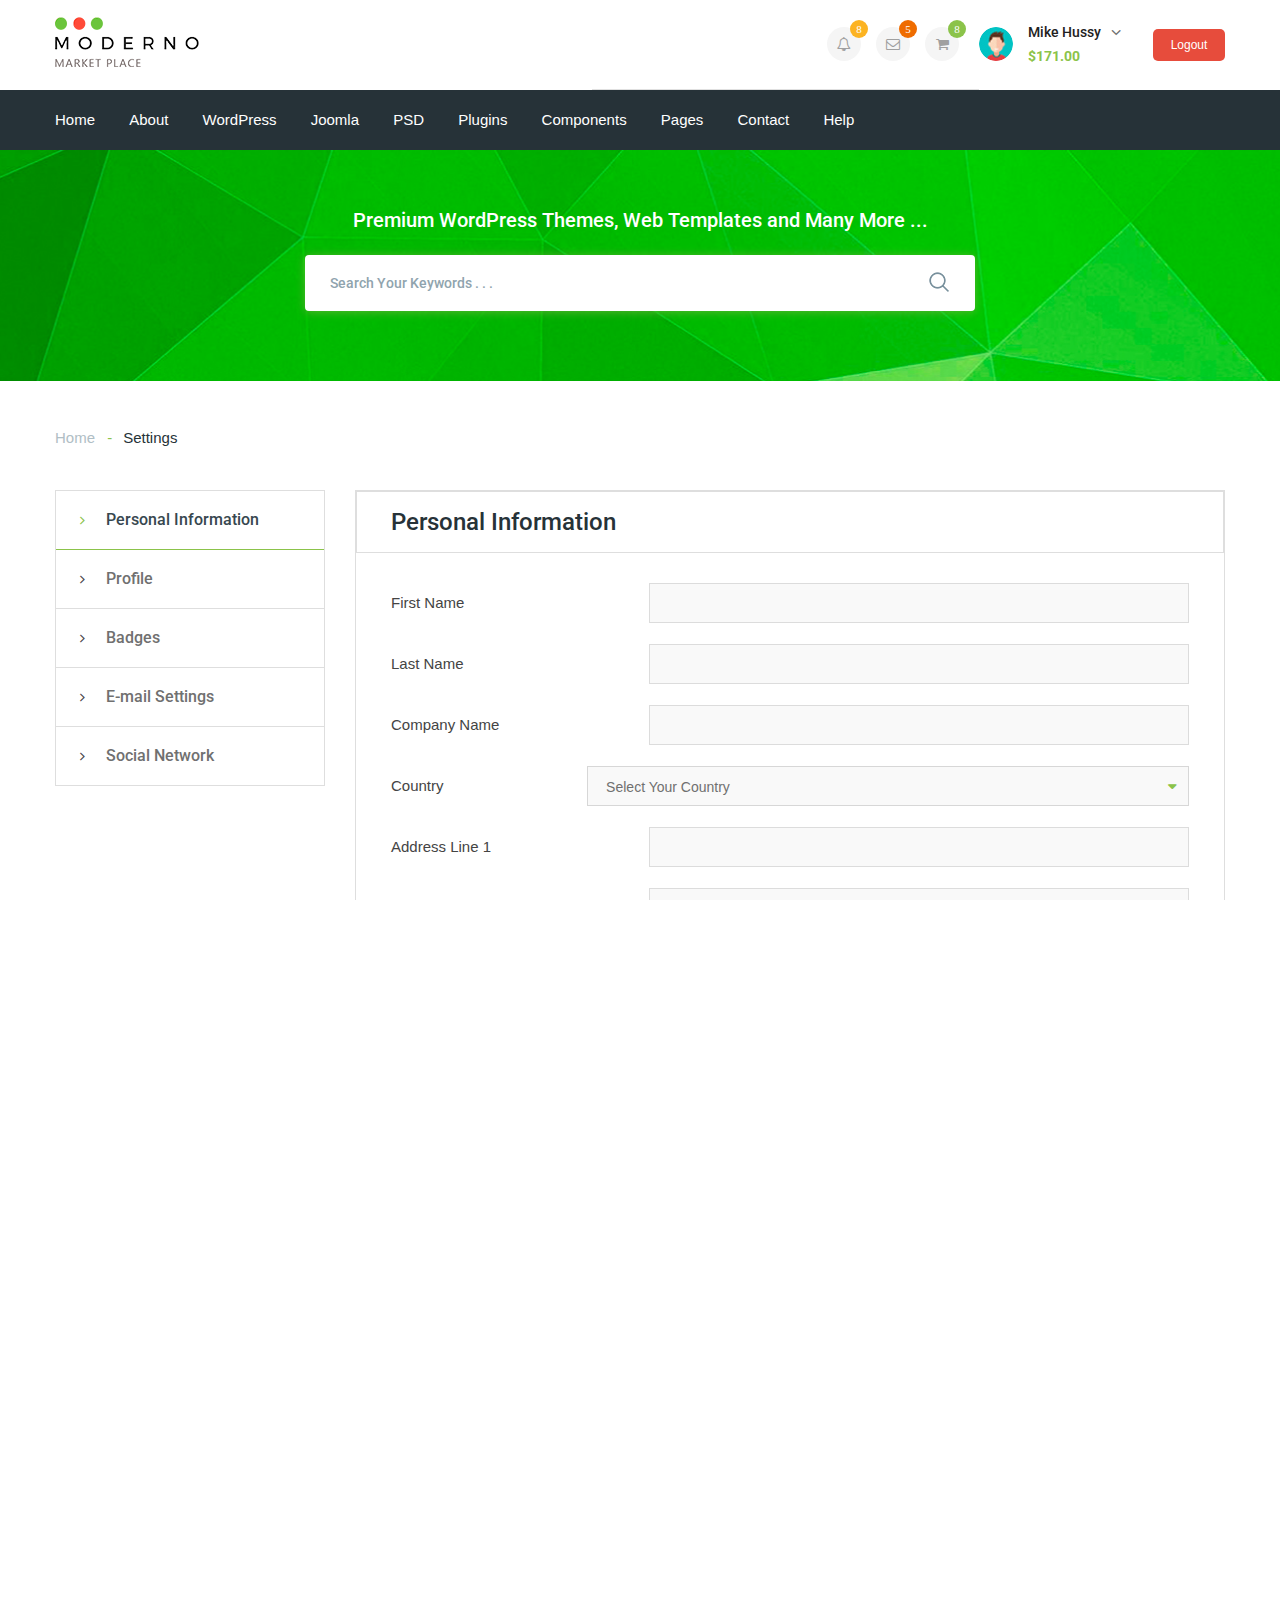
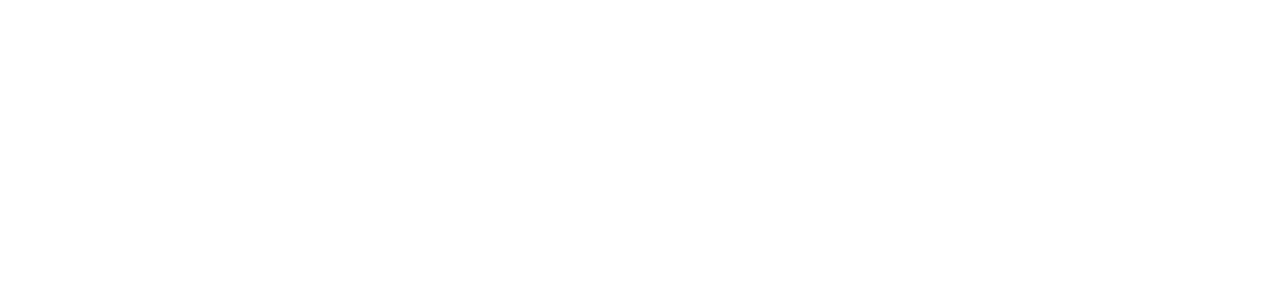
<file: settings.html>
<!DOCTYPE html>
<html lang="en">

<head>
    <meta charset="UTF-8">
    <meta name="viewport" content="width=device-width, initial-scale=1.0">
    <title>Document</title>
    <link href="https://fonts.googleapis.com/css?family=Roboto:300,500,700&display=swap" rel="stylesheet">
    <link href="https://fonts.googleapis.com/css?family=Raleway:400,700&display=swap" rel="stylesheet">
    <link rel="stylesheet" href="css/libs.min.css">
    <link rel="stylesheet" href="css/style.min.css">
</head>

<body>
    <div class="wrapper">
        <div class="content page-content">
            <header class="header">
                <div class="heder__top">
                    <div class="container">
                        <div class="header__top-inner">
                            <div class="header__logo">
                                <a href="#">
                                    <img src="images/logo.png" alt="">
                                </a>
                            </div>
                            <div class="header__text">
                                <a href="#">
                                    <span>Need help?</span>
                                </a>
                                Talk to an expert:
                                <a class="header__phone" href="tel:61383766284">+61 3 8376 6284</a>

                            </div>
                            <div class="header__box">
                                <div class="notification__box">
                                    <a class="notification header__circle active icon-bell-o" href="#">
                                        <span>8</span></a>
                                    <div class="circle__menu notification__menu">
                                        <div class="circle__item icon-bell-o icons-color">
                                            <img class="circle__images" src="images/content/messeage.jpg" alt="">
                                            <div class="circle__info">
                                                <div class="circle__info-thema">Need WP Help!</div>
                                                <div class="circle__info-date">01 Dec, 2016</div>
                                            </div>
                                        </div>
                                        <div class="circle__item">
                                            <img class="circle__images" src="images/content/messeage.jpg" alt="">
                                            <div class="circle__info">
                                                <div class="circle__info-thema">Need WP Help!</div>
                                                <div class="circle__info-date">01 Dec, 2016</div>
                                            </div>
                                        </div>
                                        <div class="circle__item ">
                                            <img class="circle__images" src="images/content/messeage.jpg" alt="">
                                            <div class="circle__info">
                                                <div class="circle__info-thema">Need WP Help!</div>
                                                <div class="circle__info-date">01 Dec, 2016</div>
                                            </div>
                                        </div>
                                    </div>
                                </div>
                                <div class="messeage__box">
                                    <a class="messeage header__circle active icon-envelope-o" href="#"><span>5</span></a>
                                    <div class="circle__menu messeage_menu">
                                        <div class="circle__item icon-envelope-o icons-color">
                                            <img class="circle__images" src="images/content/messeage.jpg" alt="">
                                            <div class="circle__info">
                                                <div class="circle__info-name">Kazi Fahim</div>
                                                <div class="circle__info-thema">Need WP Help!</div>
                                                <div class="circle__info-date">01 Dec, 2016</div>
                                            </div>
                                        </div>
                                        <div class="circle__item">
                                            <img class="circle__images" src="images/content/messeage.jpg" alt="">
                                            <div class="circle__info">
                                                <div class="circle__info-name">Kazi Fahim</div>
                                                <div class="circle__info-thema">Need WP Help!</div>
                                                <div class="circle__info-date">01 Dec, 2016</div>
                                            </div>
                                        </div>
                                        <div class="circle__item">
                                            <img class="circle__images" src="images/content/messeage.jpg" alt="">
                                            <div class="circle__info">
                                                <div class="circle__info-name">Kazi Fahim</div>
                                                <div class="circle__info-thema">Need WP Help!</div>
                                                <div class="circle__info-date">01 Dec, 2016</div>
                                            </div>
                                        </div>
                                    </div>
                                </div>
                                <div class="basket__box">
                                    <a class="basket header__circle active icon-shopping-cart" href="#"><span>8</span></a>
                                    <div class="circle__menu">
                                        <div class="circle__item">
                                            <img class="circle__images" src="images/content/basket.png" alt="">
                                            <div class="circle__info">
                                                <div class="circle__info-name">Grand Ballet</div>
                                                <div class="circle__info-thema">WordPress</div>
                                                <div class="circle__info-prise">$59</div>
                                            </div>
                                        </div>
                                        <div class="circle__item">
                                            <img class="circle__images" src="images/content/basket.png" alt="">
                                            <div class="circle__info">
                                                <div class="circle__info-name">Grand Ballet</div>
                                                <div class="circle__info-thema">WordPress</div>
                                                <div class="circle__info-prise">$59</div>
                                            </div>
                                        </div>
                                        <div class="basket__summ">
                                            <div class="basket__title">
                                                <div class="basket__summ-total">Total</div>
                                                <div class="basket__summ-prise">$118</div>
                                            </div>
                                            <a class="basket__btn" href="#">Go to Cart</a>
                                            <a class="basket__btn basket__btn-checkout" href="#">Go to Checkout</a>

                                        </div>
                                    </div>
                                </div>
                                <div class="user__box">
                                    <a class="user" href="#">
                                        <div class="user__inner">
                                            <div class="user__images">
                                                <img src="images/content/user login.jpg" alt="">
                                            </div>
                                            <div class="user__info">
                                                <div class="user__name">
                                                    Mike Hussy
                                                </div>
                                                <div class="user__money">
                                                    $171.00
                                                </div>
                                            </div>
                                        </div>
                                    </a>
                                    <div class="user__menu">
                                        <ul>
                                            <li>
                                                <a class="angle-right" href="#"> Profile Page </a>
                                            </li>
                                            <li>
                                                <a class="angle-right" href="#">Portfolio </a>
                                            </li>
                                            <li>
                                                <a class="angle-right" href="#">Account Setting</a>
                                            </li>
                                            <li>
                                                <a class="angle-right" href="#">Downloads</a>
                                            </li>
                                            <li>
                                                <a class="angle-right" href="#">Wishlist</a>
                                            </li>
                                            <li>
                                                <a class="angle-right" href="#"> Upload Item</a>
                                            </li>
                                            <li>
                                                <a class="angle-right" href="#"> Statement</a>
                                            </li>
                                            <li>
                                                <a class="angle-right" href="withdrawals.html">Withdraws</a>
                                            </li>
                                        </ul>
                                    </div>
                                </div>
                                <a class="header__btn header__btn-login header__btn-login--off" href=" # ">Login</a>
                                <a class="header__btn header__btn-logout header__btn-login--on" href="#">Logout</a>
                                <a class="header__btn header__btn-register header__btn-login--off" href="#">Register</a>
                            </div>
                            <div class="header__btn-menu icon-user"></div>
                        </div>

                    </div>
                </div>
                <div class="header__menu">
                    <div class="container">
                        <nav class="menu">
                            <div class="menu__btn">
                                <div></div>
                                <div></div>
                                <div></div>
                            </div>
                            <ul class="menu__list">
                                <li>
                                    <a href="index.html">Home </a>
                                </li>
                                <li>
                                    <a href="abaut.html">About </a>
                                </li>
                                <li>
                                    <a href="new-items.html">WordPress</a>
                                </li>
                                <li>
                                    <a href="product-one.html">Joomla </a>
                                </li>
                                <li>
                                    <a href="withdrawals.html">PSD</a>
                                </li>
                                <li>
                                    <a href="product-one.html"> Plugins</a>
                                </li>
                                <li>
                                    <a href="settings.html">Components</a>
                                </li>
                                <li>
                                    <a href="profile.html"> Pages </a>
                                </li>
                                <li>
                                    <a href="contact.html">Contact</a>
                                </li>
                                <li>
                                    <a href="upload.html">Help</a>
                                </li>
                            </ul>



                        </nav>
                    </div>

                </div>

            </header>
            <section class="search page-search" style="background-image: url(images/search-bg2.jpg);">
                <div class="container">
                    <div class="search__inner">

                        <div class="search__inner-text">
                            Premium WordPress Themes, Web Templates and Many More ...
                        </div>
                        <div class="search__inner-form">
                            <form>
                                <input type="text" pLacehoLder="Search Your Keywords . . ." required>
                                <button type="submit">
                        <img src="images/icons/search.png" alt="">
                                        </button>
                            </form>

                        </div>
                    </div>
                </div>
            </section>
            <div class="breadcrumbs">
                <div class="container">
                    <div class="breadcrumbs__inner">
                        <ul class="breadcrumbs__list">
                            <li>
                                <a href="index.html">Home</a>
                            </li>

                            <li>
                                <a href="#"><span> Settings </span></a>

                            </li>

                        </ul>
                    </div>
                </div>
            </div>

            <section class="settings">

                <div class="container">
                    <div class="product-one__tabs settings__tabs">
                        <div class="tabs">
                            <span class="tab active angle-right" data-id="1">Personal Information</span>
                            <span class="tab  angle-right" data-id="2">Profile</span>
                            <span class="tab  angle-right" data-id="3">Badges</span>
                            <span class="tab  angle-right" data-id="4">E-mail Settings</span>
                            <span class="tab  angle-right" data-id="5">Social Network</span>
                        </div>
                        <div class="tab_content">
                            <div class="tab-item active-tab" id="1">
                                <div class="page-box">
                                    <div class="page-box__title">
                                        Personal Information
                                    </div>
                                    <div class="page-box__content">
                                        <form>
                                            <div class="settings__line">
                                                <label>First Name</label>
                                                <input type="text">
                                            </div>
                                            <div class="settings__line">
                                                <label>Last Name</label>
                                                <input type="text">
                                            </div>
                                            <div class="settings__line">
                                                <label>Company Name</label>
                                                <input type="text">
                                            </div>
                                            <div class="settings__line">
                                                <label>Country</label>
                                                <select>
                                         <option>Select Your Country</option>
                                         <option>Select Your Country</option>
                                    </select>

                                            </div>
                                            <div class="settings__line">
                                                <label>Address Line 1</label>
                                                <input type="text">
                                            </div>
                                            <div class="settings__line">
                                                <label>Address Line 2</label>
                                                <input type="text">
                                            </div>
                                            <div class="settings__line">
                                                <label>City</label>
                                                <input type="text">
                                            </div>
                                            <div class="settings__line">
                                                <label>State / Province / Region</label>
                                                <input type="text">
                                            </div>
                                            <div class="settings__line">
                                                <label>Zip / Postal Code</label>
                                                <input type="text">
                                            </div>
                                        </form>
                                    </div>
                                </div>
                            </div>

                            <div class="tab-item" id="2">
                                <div class="page-box">
                                    <div class="page-box__title">
                                        Personal Information
                                    </div>
                                    <div class="page-box__content">
                                        <form>
                                            <div class="settings__line">
                                                <label>First Name</label>
                                                <input type="text">
                                            </div>
                                            <div class="settings__line">
                                                <label>Last Name</label>
                                                <input type="text">
                                            </div>
                                            <div class="settings__line">
                                                <label>Company Name</label>
                                                <input type="text">
                                            </div>
                                            <div class="settings__line">
                                                <label>Country</label>
                                                <select>
                                         <option>Select Your Country</option>
                                         <option>Select Your Country</option>
                                    </select>

                                            </div>
                                            <div class="settings__line">
                                                <label>Address Line 1</label>
                                                <input type="text">
                                            </div>
                                            <div class="settings__line">
                                                <label>Address Line 2</label>
                                                <input type="text">
                                            </div>
                                            <div class="settings__line">
                                                <label>City</label>
                                                <input type="text">
                                            </div>
                                            <div class="settings__line">
                                                <label>State / Province / Region</label>
                                                <input type="text">
                                            </div>
                                            <div class="settings__line">
                                                <label>Zip / Postal Code</label>
                                                <input type="text">
                                            </div>
                                        </form>
                                    </div>
                                </div>
                            </div>
                            <div class="tab-item" id="3">

                            </div>
                            <div class="tab-item" id="4">

                            </div>
                        </div>
                    </div>
                </div>
            </section>
        </div>


    </div>
    <footer class="footer">
        <div class="footer__content">
            <div class="container">
                <div class="footer__inner">
                    <div class="footer__col">
                        <div class="footer__col-title">
                            About Company
                        </div>
                        <div class="footer__col-text">
                            Praesent vel rutrum purus. Nam vel dui eu risus duis dignissim digniSuspen disse. Fusce sit amet urna iat.Praesent vel rutrum purus.
                        </div>
                        <div class="footer__info">
                            PO Box 16122 Collins Street West Victoria 8007 Australia
                        </div>
                        <a class="footer__info footer__info-phone" href="tel:61383766284">
                    +61 3 8376 6284
                </a>
                    </div>
                    <div class="footer__col footer__col-menu">
                        <div class="footer__col-title">Join Our Community</div>

                        <ul class="footer__col-list">
                            <li>
                                <a href="#"> Home</a>
                            </li>
                            <li>
                                <a href="#"> Forums</a>
                            </li>
                            <li>
                                <a href="#">Become an Author</a>
                            </li>
                            <li>
                                <a href="#"> Community Meetups</a>
                            </li>
                            <li>
                                <a href="#">Become an Affiliate</a>
                            </li>
                        </ul>

                    </div>
                    <div class="footer__col ">
                        <div class="footer__col-title"> Need Help? </div>
                        <ul class="footer__col-list">
                            <li>
                                <a href="#">   Help Center</a>
                            </li>
                            <li>
                                <a href="#">Foxtar Market Terms</a>
                            </li>
                            <li>
                                <a href="#">Author Terms</a>
                            </li>
                            <li>
                                <a href="#">Foxtar Licenses</a>
                            </li>
                            <li>
                                <a href="#">Contact Us</a>
                            </li>
                        </ul>

                    </div>
                    <div class="footer__col footer__col-menu">
                        <div class="footer__col-title"> Follow Us On </div>
                        <ul class="footer__social-link">
                            <li>
                                <a class="link-facebook" href="#"></a>
                            </li>
                            <li>
                                <a class="link-twitter" href="#"></a>
                            </li>
                            <li>
                                <a class="link-yotube" href="#"></a>
                            </li>
                            <li>
                                <a class="link-pinterest" href="#"></a>
                            </li>
                            <li>
                                <a class="link-linledin" href="#"></a>
                            </li>
                        </ul>

                        <div class="footer__form">
                            <div class="footer__form-title">
                                Newsletter Sign Up!
                            </div>
                            <form>
                                <input type="text" placeholder="E-mail Address">
                                <button type="submmit"></button>
                            </form>
                        </div>
                    </div>
                </div>
            </div>
        </div>

        <div class="footer_copy">
            <div class="container">
                <div class="footer_copy-text">
                    © 2017 Foxtar market place. Trademarks and brands are the property of their respective owners.
                </div>
            </div>

        </div>





    </footer>
    </div>



    <script src="https://ajax.googleapis.com/ajax/libs/jquery/3.4.1/jquery.min.js"></script>
    <script src="js/libs.min.js"></script>
    <script src="js/main.js"></script>

</body>

</html>
</file>
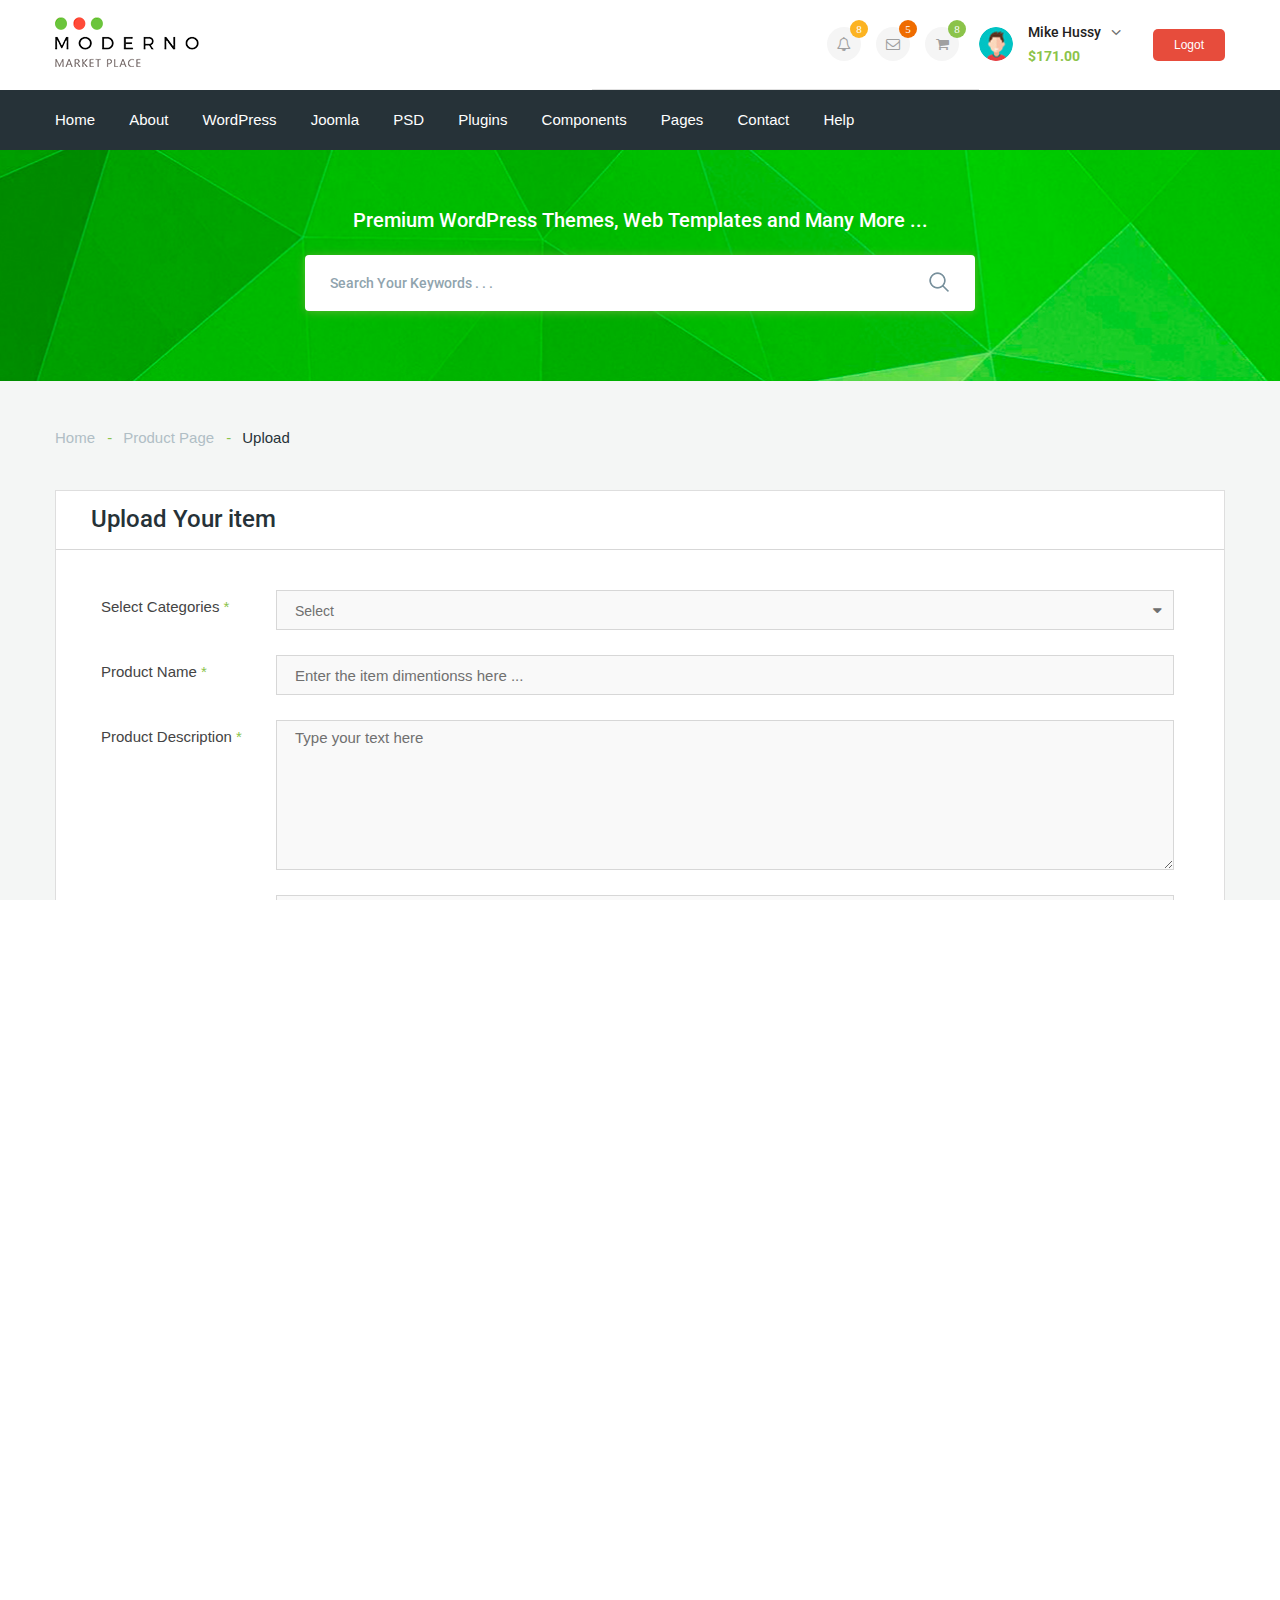
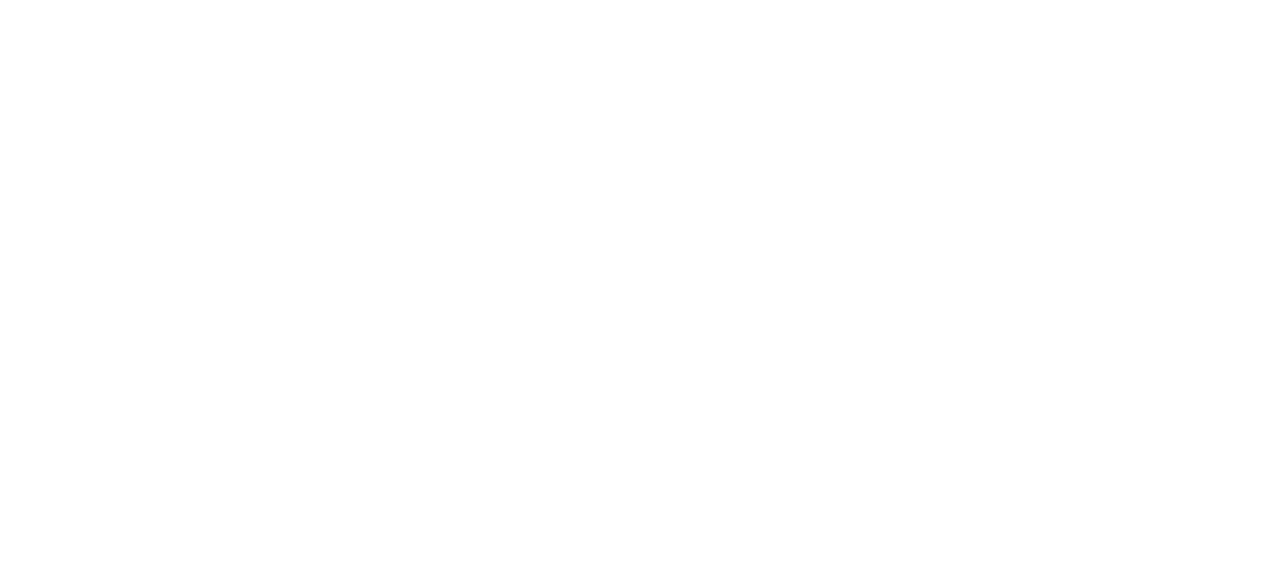
<file: upload.html>
<!DOCTYPE html>
<html lang="en">

<head>
    <meta charset="UTF-8">
    <meta name="viewport" content="width=device-width, initial-scale=1.0">
    <title>Document</title>
    <link href="https://fonts.googleapis.com/css?family=Roboto:300,500,700&display=swap" rel="stylesheet">
    <link href="https://fonts.googleapis.com/css?family=Raleway:400,700&display=swap" rel="stylesheet">
    <link rel="stylesheet" href="css/libs.min.css">
    <link rel="stylesheet" href="css/style.min.css">
</head>

<body>
    <div class="wrapper">
        <div class="content page-content">
            <header class="header">
                <div class="heder__top">
                    <div class="container">
                        <div class="header__top-inner">
                            <div class="header__logo">
                                <a href="#">
                                    <img src="images/logo.png" alt="">
                                </a>
                            </div>
                            <div class="header__text">
                                <a href="#">
                                    <span>Need help?</span>
                                </a>
                                Talk to an expert:
                                <a class="header__phone" href="tel:61383766284">+61 3 8376 6284</a>

                            </div>
                            <div class="header__box">
                                <div class="notification__box">
                                    <a class="notification header__circle active icon-bell-o" href="#">
                                        <span>8</span></a>
                                    <div class="circle__menu notification__menu">
                                        <div class="circle__item icon-bell-o icons-color">
                                            <img class="circle__images" src="images/content/messeage.jpg" alt="">
                                            <div class="circle__info">
                                                <div class="circle__info-thema">Need WP Help!</div>
                                                <div class="circle__info-date">01 Dec, 2016</div>
                                            </div>
                                        </div>
                                        <div class="circle__item icon-bell-o">
                                            <img class="circle__images" src="images/content/messeage.jpg" alt="">
                                            <div class="circle__info">
                                                <div class="circle__info-thema">Need WP Help!</div>
                                                <div class="circle__info-date">01 Dec, 2016</div>
                                            </div>
                                        </div>
                                        <div class="circle__item icon-bell-o">
                                            <img class="circle__images" src="images/content/messeage.jpg" alt="">
                                            <div class="circle__info">
                                                <div class="circle__info-thema">Need WP Help!</div>
                                                <div class="circle__info-date">01 Dec, 2016</div>
                                            </div>
                                        </div>
                                    </div>
                                </div>
                                <div class="messeage__box">
                                    <a class="messeage header__circle active icon-envelope-o" href="#"><span>5</span></a>
                                    <div class="circle__menu messeage__menu">
                                        <div class="circle__item icon-envelope-o icons-color">
                                            <img class="circle__images" src="images/content/messeage.jpg" alt="">
                                            <div class="circle__info">
                                                <div class="circle__info-name">Kazi Fahim</div>
                                                <div class="circle__info-thema">Need WP Help!</div>
                                                <div class="circle__info-date">01 Dec, 2016</div>
                                            </div>
                                        </div>
                                        <div class="circle__item icon-envelope-o">
                                            <img class="circle__images" src="images/content/messeage.jpg" alt="">
                                            <div class="circle__info">
                                                <div class="circle__info-name">Kazi Fahim</div>
                                                <div class="circle__info-thema">Need WP Help!</div>
                                                <div class="circle__info-date">01 Dec, 2016</div>
                                            </div>
                                        </div>
                                        <div class="circle__item icon-jpy" { ">
                                                <img class="circle__images " src="images/content/messeage.jpg " alt=" ">
                                                <div class="circle__info ">
                                                    <div class="circle__info-name ">Kazi Fahim</div>
                                                    <div class="circle__info-thema ">Need WP Help!</div>
                                                    <div class="circle__info-date ">01 Dec, 2016</div>
                                                </div>
                                            </div>
                                        </div>
                                    </div>
                                    <div class="basket__box ">
                                        <a class="basket header__circle active icon-shopping-cart " href="# "><span>8</span></a>
                                        <div class="circle__menu ">
                                            <div class="circle__item ">
                                                <img class="circle__images " src="images/content/basket.png " alt=" ">
                                                <div class="circle__info ">
                                                    <div class="circle__info-name ">Grand Ballet</div>
                                                    <div class="circle__info-thema ">WordPress</div>
                                                    <div class="circle__info-prise ">$59</div>
                                                </div>
                                            </div>
                                            <div class="circle__item ">
                                                <img class="circle__images " src="images/content/basket.png " alt=" ">
                                                <div class="circle__info ">
                                                    <div class="circle__info-name ">Grand Ballet</div>
                                                    <div class="circle__info-thema ">WordPress</div>
                                                    <div class="circle__info-prise ">$59</div>
                                                </div>
                                            </div>
                                            <div class="basket__summ ">
                                                <div class="basket__title ">
                                                    <div class="basket__summ-total ">Total</div>
                                                    <div class="basket__summ-prise ">$118</div>
                                                </div>
                                                <a class="basket__btn " href="# ">Go to Cart</a>
                                                <a class="basket__btn basket__btn-checkout " href="# ">Go to Checkout</a>

                                            </div>
                                        </div>
                                    </div>
                                    <div class="user__box ">
                                        <a class="user " href="# ">
                                            <div class="user__inner ">
                                                <div class="user__images ">
                                                    <img src="images/content/user login.jpg " alt=" ">
                                                </div>
                                                <div class="user__info ">
                                                    <div class="user__name ">
                                                        Mike Hussy
                                                    </div>
                                                    <div class="user__money ">
                                                        $171.00
                                                    </div>
                                                </div>
                                            </div>
                                        </a>
                                        <div class="user__menu ">
                                            <ul>
                                                <li>
                                                    <a class="angle-right " href="# "> Profile Page </a>
                                                </li>
                                                <li>
                                                    <a class="angle-right " href="# ">Portfolio </a>
                                                </li>
                                                <li>
                                                    <a class="angle-right " href="# ">Account Setting</a>
                                                </li>
                                                <li>
                                                    <a class="angle-right " href="# ">Downloads</a>
                                                </li>
                                                <li>
                                                    <a class="angle-right " href="# ">Wishlist</a>
                                                </li>
                                                <li>
                                                    <a class="angle-right " href="# "> Upload Item</a>
                                                </li>
                                                <li>
                                                    <a class="angle-right " href="# "> Statement</a>
                                                </li>
                                                <li>
                                                    <a class="angle-right " href="# ">Withdraws</a>
                                                </li>
                                            </ul>
                                        </div>
                                    </div>
                                    <a class="header__btn header__btn-login header__btn-login--off " href=" # ">Login</a>
                                    <a class="header__btn header__btn-logout header__btn-login--on " href="# ">Logot</a> 
                                    <a class="header__btn header__btn-register header__btn-login--off " href="# ">Register</a>
                                </div>
                             <div class="header__btn-menu icon-user "></div>
                         </div>

                        </div>
                </div>
<div class="header__menu ">
                    <div class="container ">
                            <nav class="menu ">
                                <div class="menu__btn ">
                                    <div></div>
                                    <div></div>
                                    <div></div>
                                </div>
                                <ul class="menu__list ">
                                    <li>
                                        <a href="index.html ">Home </a>
                                    </li>
                                    <li>
                                        <a href="abaut.html ">About </a>
                                    </li>
                                    <li>
                                        <a href="new-items.html ">WordPress</a>
                                    </li>
                                    <li>
                                        <a href="product-one.html ">Joomla </a>
                                    </li>
                                    <li>
                                        <a href="withdrawals.html ">PSD</a>
                                    </li>
                                    <li>
                                        <a href="product-one.html "> Plugins</a>
                                    </li>
                                    <li>
                                        <a href="settings.html ">Components</a>
                                    </li>
                                    <li>
                                        <a href="profile.html "> Pages </a>
                                    </li>
                                    <li>
                                        <a href="contact.html ">Contact</a>
                                    </li>
                                    <li>
                                        <a href="upload.html ">Help</a>
                                    </li>
                                </ul>
                    


        </nav>
                        </div>
                    
    </div>
                
            </header>
    </div>
    

    

    </header>
    <div class="coloritos ">
        <section class="search page-search " style="background-image: url(images/search-bg2.jpg); ">
            <div class="container ">
                <div class="search__inner ">

                    <div class="search__inner-text ">
                        Premium WordPress Themes, Web Templates and Many More ...
                    </div>
                    <div class="search__inner-form ">
                        <form>
                            <input type="text " pLacehoLder="Search Your Keywords . . . " required>
                            <button type="submit ">
                <img src="images/icons/search.png " alt=" ">
                                </button>
                        </form>

                    </div>
                </div>
            </div>
        </section>
        <div class="breadcrumbs ">
            <div class="container ">
                <div class="breadcrumbs__inner ">
                    <ul class="breadcrumbs__list ">
                        <li>
                            <a href="index.html ">Home</a>
                        </li>
                        <li>
                            <a href="# "><span>Product Page</span></a>
                        </li>
                        <li>
                            <a href="# "><span>Upload</span></a>

                        </li>

                    </ul>
                </div>
            </div>
        </div>

        <section class="upload ">
            <div class="container ">
                <form>
                    <div class="upload__inner ">
                        <div class="upload__inner-title ">Upload Your item </div>
                        <div class="upload__inner-content ">
                            <div class="upload-line ">
                                <label>Select Categories  <span>*</span> </label>
                                <select>
<option>Select</option>
<option>Select</option>
<option>Select</option>
<option>Select</option>
</select>
                            </div>
                            <div class="upload-line ">
                                <label>Product Name  <span>*</span> </label>
                                <input type="text " placeholder="Enter the item dimentionss here ... " required>
                            </div>
                            <div class="upload-line ">
                                <label>Product Description  <span>*</span> </label>
                                <textarea placeholder="Type your text here "></textarea>
                            </div>
                            <div class="upload-line ">
                                <label>Upload Main File <span>*</span></label>
                                <input type="file " required data-placeholder="No File Choosen " data-browse="Choose File ">
                            </div>
                            <div class="upload-line ">
                                <label>Upload Screenshots <span>*</span></label>
                                <input type="file " required data-placeholder="No File Choosen " data-browse="Choose File ">
                            </div>
                            <div class="upload-line ">
                                <label>File Included <span>*</span></label>
                                <select>
<option value=" ">Select File Type </option>
<option value=" ">Select File Type </option>
<option value=" ">Select File Type </option>
<option value=" ">Select File Type </option>
</select>
                            </div>
                            <div class="upload-line ">
                                <label>File Dimensions <span>*</span></label>
                                <input type="text " placeholder="Enter the item dimentionss here ... " required>
                            </div>
                            <div class="upload-line ">
                                <label>Item Tags <span>*</span> </label>
                                <input type="text " placeholder="Enter Tag Here " required>
                            </div>
                        </div>
                        <div class="upload__inner-title ">Set Your Price (US$) <span>*</span></div>
                        <div class="upload__inner-content ">
                            <div class="upload-line ">
                                <label>Regular License <span>*</span> </label>
                                <input type="text " placeholder="$00.00 " required>
                            </div>
                            <div class="upload-line ">
                                <label>Extended License <span>*</span></label>
                                <input type="text " placeholder="$00.00 " required>
                            </div>
                            <button type="submit ">Submit</button>
                        </div>



                </form>
                </div>


        </section>



        </div>
    </div>

    
        
                  <footer class="footer ">
            <div class="footer__content ">
        <div class="container ">
                    <div class="footer__inner ">
                        <div class="footer__col ">
                            <div class="footer__col-title ">
                                About Company
                            </div>
                            <div class="footer__col-text ">
                                Praesent vel rutrum purus. Nam vel dui eu risus duis dignissim digniSuspen disse. Fusce sit amet urna iat.Praesent vel rutrum purus.
                    </div>
                    <div class="footer__info ">
                                PO Box 16122 Collins Street West Victoria 8007 Australia
                    </div>
                            <a class="footer__info footer__info-phone " href="tel:61383766284 ">
                                +61 3 8376 6284
                            </a>
                        </div>
                        <div class="footer__col footer__col-menu ">
                            <div class="footer__col-title ">Join Our Community</div>
        
                            <ul class="footer__col-list ">
                                <li>
                                    <a href="# "> Home</a>
                                </li>
                                <li>
                                    <a href="# "> Forums</a>
                                </li>
                                <li>
                                    <a href="# ">Become an Author</a>
                        </li>
                                <li>

                            </ul>    <a href="# "> Community Meetups</a>
                          div</li>
                            <li>
                                <a href="# ">Become an Affiliate</a>
                            </ul>
        
                        </div>
                            <div class="footer__col ">
                                <div class="footer__col-title "> Need Help? </div>
                      <ul clas      s="footer__col-list ">
                                    <l
i>
                                    </l>
                                    <li>
                                        <a href="# ">Foxtar Market Terms</a>
                                    </li>
                                    <li> <a href="# ">Author Terms</a>
                                   
                                    </li>
                                    <li>
                                        <a href="# ">Foxtar Licenses</a>
                              </li      >
                         <li>           
                                        <ahref="# ">Contact Us</ahref=>
                                    </li>
                            </ul    >
            
                       </div>     
                       <div class="footer__col footer__col-menu ">
                        <div class="footer__col-title "> Follow Us On </div>
                        <ul class="footer__social-link ">
                            <li>
                                <a class="link-facebook " href="# "></a>
                            </li>
                            <li>
                                <a class="link-twitter " href="# "></a>
                            </li>
                            <li>
                                <a class="link-yotube " href="# "></a>
                            </li>
                            <li>
                                <a class="link-pinterest " href="# "></a>
                            </li>
                            <li>
                                <a class="link-linledin " href="# "></a>
                            </li>
                        </ul>

                        <div class="footer__form ">
                            <div class="footer__form-title ">
                                Newsletter Sign Up!
                            </div>
                            <form>
                                <input type="text " placeholder="E-mail Address ">
                                <button type="submmit "></button>
                            </form>
                        </div>
                    </div>      
            </div>        
        </div>        
    </div>        
        
</ul>
    <div class="footer_copy ">
        <div class="container ">  
             <div class="footer_copy-text ">
            © 2017 Foxtar market place. Trademarks and brands are the property of their respective owners.
        </div>
                                    </div>

                                </div>




                                </ul>
                               
                            </div>



                            <script src="https://ajax.googleapis.com/ajax/libs/jquery/3.4.1/jquery.min.js "></script>
                            <script src="js/libs.min.js "></script>
                            <script src="js/main.js "></script>

</body>

</ul>

</html>
</file>
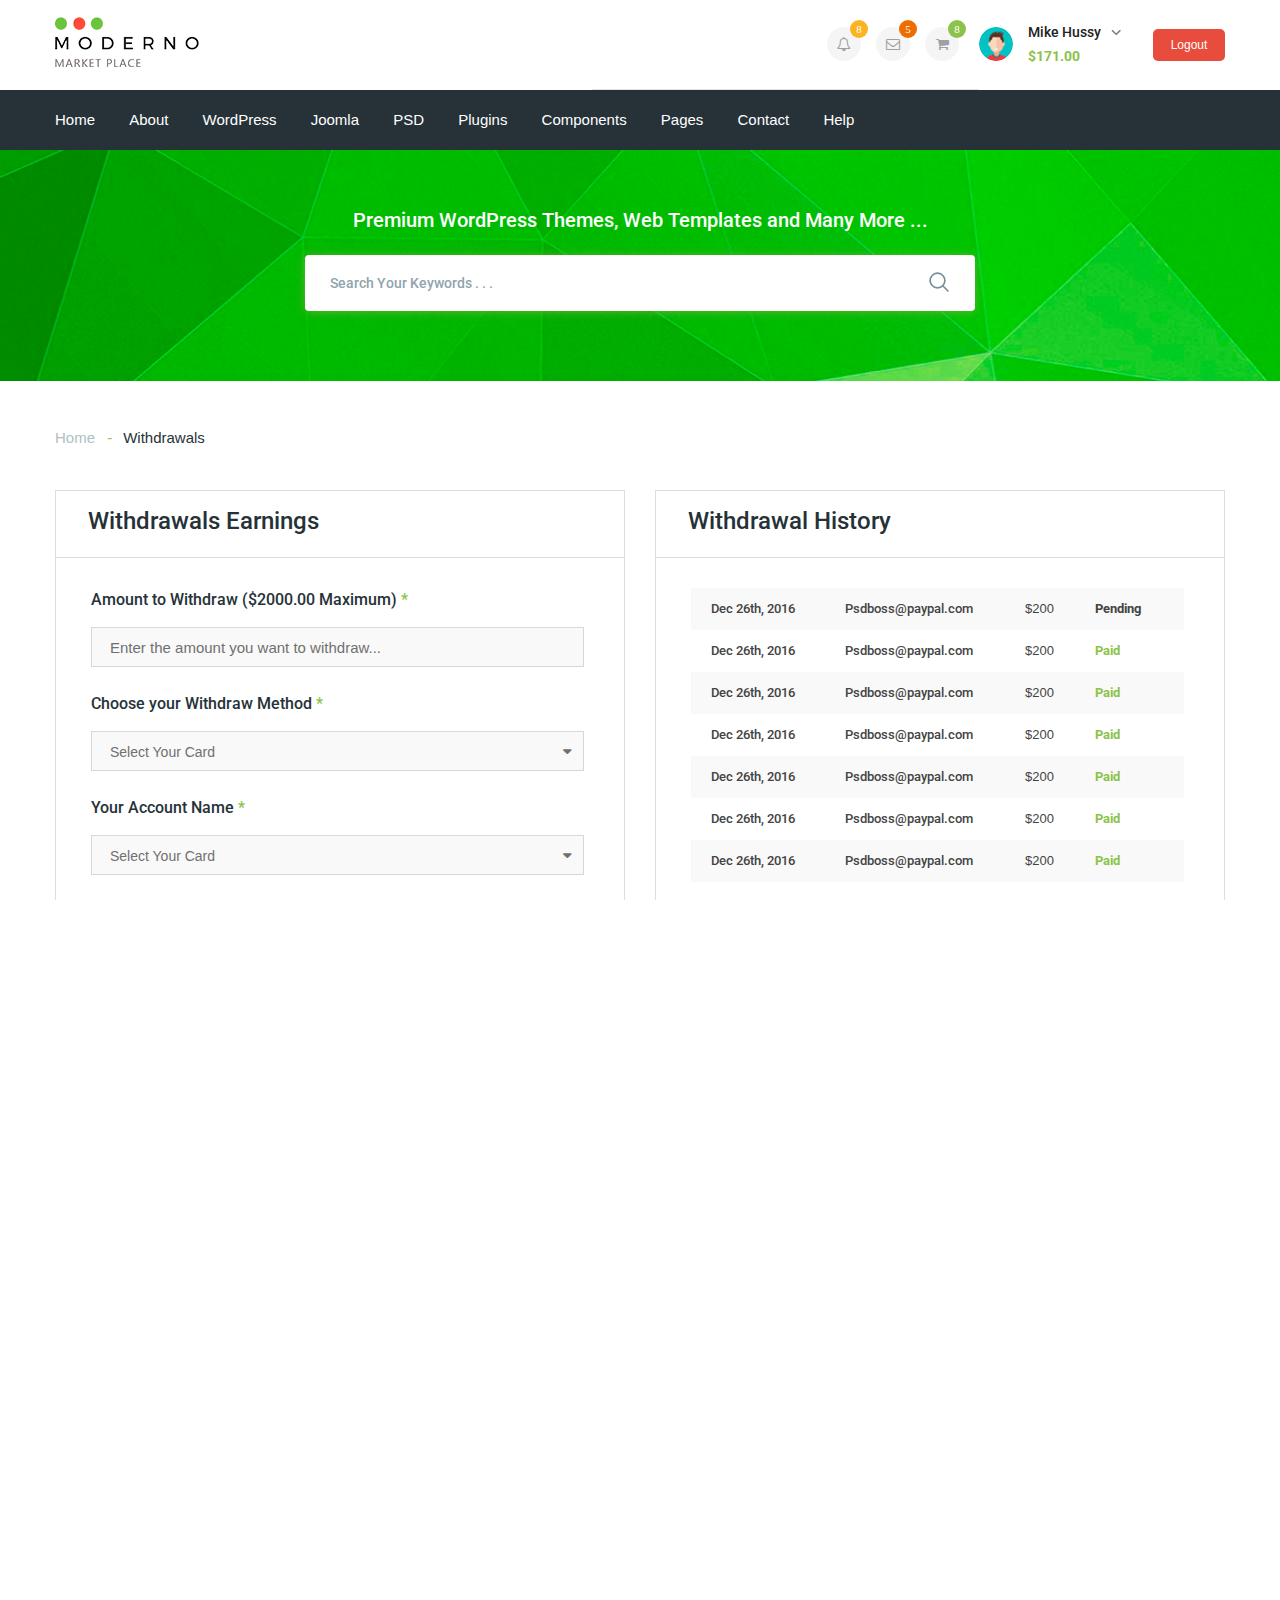
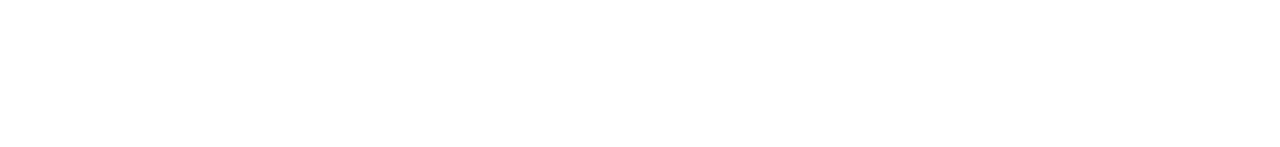
<file: withdrawals.html>
<!DOCTYPE html>
<html lang="en">

<head>
    <meta charset="UTF-8">
    <meta name="viewport" content="width=device-width, initial-scale=1.0">
    <title>Document</title>
    <link href="https://fonts.googleapis.com/css?family=Roboto:300,500,700&display=swap" rel="stylesheet">
    <link href="https://fonts.googleapis.com/css?family=Raleway:400,700&display=swap" rel="stylesheet">
    <link rel="stylesheet" href="css/libs.min.css">
    <link rel="stylesheet" href="css/style.min.css">
</head>

<body>
    <div class="wrapper">
        <div class="content page-content">
            <header class="header">
                <div class="heder__top">
                    <div class="container">
                        <div class="header__top-inner">
                            <div class="header__logo">
                                <a href="#">
                                    <img src="images/logo.png" alt="">
                                </a>
                            </div>
                            <div class="header__text">
                                <a href="#">
                                    <span>Need help?</span>
                                </a>
                                Talk to an expert:
                                <a class="header__phone" href="tel:61383766284">+61 3 8376 6284</a>

                            </div>
                            <div class="header__box">
                                <div class="notification__box">
                                    <a class="notification header__circle active icon-bell-o" href="#">
                                        <span>8</span></a>
                                    <div class="circle__menu notification__menu">
                                        <div class="circle__item icon-bell-o icons-color">
                                            <img class="circle__images" src="images/content/messeage.jpg" alt="">
                                            <div class="circle__info">
                                                <div class="circle__info-thema">Need WP Help!</div>
                                                <div class="circle__info-date">01 Dec, 2016</div>
                                            </div>
                                        </div>
                                        <div class="circle__item icon-bell-o">
                                            <img class="circle__images" src="images/content/messeage.jpg" alt="">
                                            <div class="circle__info">
                                                <div class="circle__info-thema">Need WP Help!</div>
                                                <div class="circle__info-date">01 Dec, 2016</div>
                                            </div>
                                        </div>
                                        <div class="circle__item icon-bell-o">
                                            <img class="circle__images" src="images/content/messeage.jpg" alt="">
                                            <div class="circle__info">
                                                <div class="circle__info-thema">Need WP Help!</div>
                                                <div class="circle__info-date">01 Dec, 2016</div>
                                            </div>
                                        </div>
                                    </div>
                                </div>
                                <div class="messeage__box">
                                    <a class="messeage header__circle active icon-envelope-o" href="#"><span>5</span></a>
                                    <div class="circle__menu messeage__menu">
                                        <div class="circle__item icon-envelope-o icons-color">
                                            <img class="circle__images" src="images/content/messeage.jpg" alt="">
                                            <div class="circle__info">
                                                <div class="circle__info-name">Kazi Fahim</div>
                                                <div class="circle__info-thema">Need WP Help!</div>
                                                <div class="circle__info-date">01 Dec, 2016</div>
                                            </div>
                                        </div>
                                        <div class="circle__item icon-envelope-o">
                                            <img class="circle__images" src="images/content/messeage.jpg" alt="">
                                            <div class="circle__info">
                                                <div class="circle__info-name">Kazi Fahim</div>
                                                <div class="circle__info-thema">Need WP Help!</div>
                                                <div class="circle__info-date">01 Dec, 2016</div>
                                            </div>
                                        </div>
                                        <div class="circle__item icon-jpy" { ">
                    <img class="circle__images " src="images/content/messeage.jpg " alt=" ">
                    <div class="circle__info ">
                        <div class="circle__info-name ">Kazi Fahim</div>
                        <div class="circle__info-thema ">Need WP Help!</div>
                        <div class="circle__info-date ">01 Dec, 2016</div>
                    </div>
                </div>
            </div>
            
        </div>
        <div class="basket__box ">
            <a class="basket header__circle active icon-shopping-cart " href="# "><span>8</span></a>
            <div class="circle__menu ">
                <div class="circle__item ">
                    <img class="circle__images " src="images/content/basket.png " alt=" ">
                    <div class="circle__info ">
                        <div class="circle__info-name ">Grand Ballet</div>
                        <div class="circle__info-thema ">WordPress</div>
                        <div class="circle__info-prise ">$59</div>
                    </div>
                </div>
                <div class="circle__item ">
                    <img class="circle__images " src="images/content/basket.png " alt=" ">
                    <div class="circle__info ">
                        <div class="circle__info-name ">Grand Ballet</div>
                        <div class="circle__info-thema ">WordPress</div>
                        <div class="circle__info-prise ">$59</div>
                    </div>
                </div>
                <div class="basket__summ ">
                    <div class="basket__title ">
                        <div class="basket__summ-total ">Total</div>
                        <div class="basket__summ-prise ">$118</div>
                    </div>
                    <a class="basket__btn " href="# ">Go to Cart</a>
                    <a class="basket__btn basket__btn-checkout " href="# ">Go to Checkout</a>

                </div>
            </div>
        </div>
        <div class="user__box ">
            <a class="user " href="# ">
                <div class="user__inner ">
                    <div class="user__images ">
                        <img src="images/content/user login.jpg " alt=" ">
                    </div>
                    <div class="user__info ">
                        <div class="user__name ">
                            Mike Hussy
                        </div>
                        <div class="user__money ">
                            $171.00
                        </div>
                    </div>
                </div>
            </a>
            <div class="user__menu ">
                <ul>
                    <li>
                        <a class="angle-right " href="# "> Profile Page </a>
                    </li>
                    <li>
                        <a class="angle-right " href="# ">Portfolio </a>
                    </li>
                    <li>
                        <a class="angle-right " href="# ">Account Setting</a>
                    </li>
                    <li>
                        <a class="angle-right " href="# ">Downloads</a>
                    </li>
                    <li>
                        <a class="angle-right " href="# ">Wishlist</a>
                    </li>
                    <li>
                        <a class="angle-right " href="# "> Upload Item</a>
                    </li>
                    <li>
                        <a class="angle-right " href="# "> Statement</a>
                    </li>
                    <li>
                        <a class="angle-right " href="withdrawals.html ">Withdraws</a>
                    </li>
                </ul>
            </div>
        </div>
        <a class="header__btn header__btn-login header__btn-login--off " href=" # ">Login</a>
        <a class="header__btn header__btn-logout header__btn-login--on " href="# ">Logout</a> 
        <a class="header__btn header__btn-register header__btn-login--off " href="# ">Register</a>
    </div>
        <div class="header__btn-menu icon-user "></div>
    </div>

</div>
</div>
<div class="header__menu ">
<div class="container ">
<nav class="menu ">
    <div class="menu__btn ">
        <div></div>
        <div></div>
        <div></div>
    </div>
    <ul class="menu__list ">
        <li>
            <a href="index.html ">Home </a>
        </li>
        <li>
            <a href="abaut.html ">About </a>
        </li>
        <li>
            <a href="new-items.html ">WordPress</a>
        </li>
        <li>
            <a href="product-one.html ">Joomla </a>
        </li>
        <li>
            <a href="withdrawals.html ">PSD</a>
        </li>
        <li>
            <a href="product-one.html "> Plugins</a>
        </li>
        <li>
            <a href="settings.html ">Components</a>
        </li>
        <li>
            <a href="profile.html "> Pages </a>
        </li>
        <li>
            <a href="contact.html ">Contact</a>
        </li>
        <li>
            <a href="upload.html ">Help</a>
        </li>
    </ul>



</nav>
</div>

</div>

    </header>
    <section class="search page-search " style="background-image: url(images/search-bg2.jpg); ">
        <div class="container ">
            <div class="search__inner ">
    
                <div class="search__inner-text ">
                    Premium WordPress Themes, Web Templates and Many More ...
                </div>
                <div class="search__inner-form ">
                    <form>
                        <input type="text " pLacehoLder="Search Your Keywords . . . " required>
                        <button type="submit ">
                    <img src="images/icons/search.png " alt=" ">
                                    </button>
                    </form>
    
                </div>
            </div>
        </div>
    </section>
    <div class="breadcrumbs ">
        <div class="container ">
            <div class="breadcrumbs__inner ">
                <ul class="breadcrumbs__list ">
                    <li>
                        <a href="index.html ">Home</a>
                    </li>
                    
                    <li>
                        <a href="# "><span> Withdrawals </span></a>
                        
                    </li>
                    
                </ul>
            </div>
        </div>
    </div>
    
    <section class="withdrawals ">
<div class="container ">
<div class="withdrawals__inner ">
    <div class="withdrawals_col ">
        <div class="withdrawals__box ">
            <div class="withdrawals__title ">Withdrawals Earnings</div>
            <div class="withdrawals__content ">
                <form>
                    <div class="withdrawals__form-line ">
                        <label>Amount to Withdraw ($2000.00 Maximum) <span>*</span></label>
                        <input type="text " placeholder="Enter the amount you want to withdraw... " required>
                    </div>
                    <div class="withdrawals__form-line ">
                        <label>Choose your Withdraw Method <span>*</span></label>
                        <select>
                            <option>Select Your Card</option>
                            <option>Select Your Card</option>
                        </select>
                    </div>
                    <div class="withdrawals__form-line ">
                        <label>Your Account Name <span>*</span></label>
                        <select>
                            <option>Select Your Card</option>
                            <option>Select Your Card</option>
                        </select>
                    </div>
                    <div class="withdrawals__form-line ">
                        <label>Confirm Your Password <span>*</span></label>
                        <input type="text " placeholder="Select Your Card " required>
                    </div>
                    <button type="submit ">Request Withdrawal</button>
                </form>

            </div>
        </div>

    </div>
    <div class="withdrawals_col ">
        <div class="withdrawals__box ">
            <div class="withdrawals__title ">Withdrawal History</div>
            <div class="withdrawals__content ">
                <div class="withdrawals__content-items ">
                    <div class="withdrawals__content-item ">
                        <div class="withdrawals__content-date ">Dec 26th, 2016 </div>
                        <div class="withdrawals__content-imail "> Psdboss@paypal.com  </div>
                        <div class="withdrawals__content-prise ">$200 </div>
                        <div class="withdrawals__content-status ">Pending</div>
                    </div>
                    <div class="withdrawals__content-item ">
                        <div class="withdrawals__content-date ">Dec 26th, 2016 </div>
                        <div class="withdrawals__content-imail "> Psdboss@paypal.com  </div>
                        <div class="withdrawals__content-prise ">$200 </div>
                        <div class="withdrawals__content-status withdrawals__content-paid ">Paid</div>
                    </div>
                    <div class="withdrawals__content-item ">
                        <div class="withdrawals__content-date ">Dec 26th, 2016 </div>
                        <div class="withdrawals__content-imail "> Psdboss@paypal.com  </div>
                        <div class="withdrawals__content-prise ">$200 </div>
                        <div class="withdrawals__content-pending withdrawals__content-status withdrawals__content-paid ">Paid</div>
                    </div>
                    <div class="withdrawals__content-item ">
                        <div class="withdrawals__content-date ">Dec 26th, 2016 </div>
                        <div class="withdrawals__content-imail "> Psdboss@paypal.com  </div>
                        <div class="withdrawals__content-prise ">$200 </div>
                        <div class="withdrawals__content-pending withdrawals__content-status withdrawals__content-paid ">Paid</div>
                    </div>
                    <div class="withdrawals__content-item ">
                        <div class="withdrawals__content-date ">Dec 26th, 2016 </div>
                        <div class="withdrawals__content-imail "> Psdboss@paypal.com  </div>
                        <div class="withdrawals__content-prise ">$200 </div>
                        <div class="withdrawals__content-pending withdrawals__content-status withdrawals__content-paid ">Paid</div>
                    </div>
                    <div class="withdrawals__content-item ">
                        <div class="withdrawals__content-date ">Dec 26th, 2016 </div>
                        <div class="withdrawals__content-imail "> Psdboss@paypal.com  </div>
                        <div class="withdrawals__content-prise ">$200 </div>
                        <div class="withdrawals__content-pending withdrawals__content-status withdrawals__content-paid ">Paid</div>
                    </div>
                    <div class="withdrawals__content-item ">
                        <div class="withdrawals__content-date ">Dec 26th, 2016 </div>
                        <div class="withdrawals__content-imail "> Psdboss@paypal.com  </div>
                        <div class="withdrawals__content-prise ">$200 </div>
                        <div class="withdrawals__content-pending withdrawals__content-status withdrawals__content-paid ">Paid</div>
                    </div>
                </div>

            </div>
        </div>

    </div>
</div>

</div>


    </section>
    

</div>
    <footer class="footer ">
<div class="footer__content ">
<div class="container ">
    <div class="footer__inner ">
        <div class="footer__col ">
            <div class="footer__col-title ">
                About Company
            </div>
            <div class="footer__col-text ">
                Praesent vel rutrum purus. Nam vel dui eu risus duis dignissim digniSuspen disse. Fusce sit amet urna iat.Praesent vel rutrum purus.
            </div>
            <div class="footer__info ">
                PO Box 16122 Collins Street West Victoria 8007 Australia
            </div>
            <a class="footer__info footer__info-phone " href="tel:61383766284 ">
                +61 3 8376 6284
            </a>
        </div>
        <div class="footer__col footer__col-menu ">
            <div class="footer__col-title ">Join Our Community</div>

            <ul class="footer__col-list ">
                <li>
                    <a href="# "> Home</a>
                </li>
                <li>
                    <a href="# "> Forums</a>
                </li>
                <li>
                    <a href="# ">Become an Author</a>
                </li>
                <li>
                    <a href="# "> Community Meetups</a>
                </li>
                <li>
                    <a href="# ">Become an Affiliate</a>
                </li>
            </ul>

        </div>
        <div class="footer__col ">
            <div class="footer__col-title "> Need Help? </div>
            <ul class="footer__col-list ">
                <li>
                    <a href="# ">   Help Center</a>
                </li>
                <li>
                    <a href="# ">Foxtar Market Terms</a>
                </li>
                <li>
                    <a href="# ">Author Terms</a>
                </li>
                <li>
                    <a href="# ">Foxtar Licenses</a>
                </li>
                <li>
                    <a href="# ">Contact Us</a>
                </li>
            </ul>

        </div>
        <div class="footer__col footer__col-menu ">
            <div class="footer__col-title "> Follow Us On </div>
            <ul class="footer__social-link ">
                <li>
                    <a class="link-facebook " href="# "></a>
                </li>
                <li>
                    <a class="link-twitter " href="# "></a>
                </li>
                <li>
                    <a class="link-yotube " href="# "></a>
                </li>
                <li>
                    <a class="link-pinterest " href="# "></a>
                </li>
                <li>
                    <a class="link-linledin " href="# "></a>
                </li>
            </ul>

            <div class="footer__form ">
                <div class="footer__form-title ">
                    Newsletter Sign Up!
                </div>
                <form>
                    <input type="text " placeholder="E-mail Address ">
                    <button type="submmit "></button>
                </form>
            </div>
        </div>
    </div>
</div>
</div>

<div class="footer_copy ">
<div class="container ">
    <div class="footer_copy-text ">
        © 2017 Foxtar market place. Trademarks and brands are the property of their respective owners.
    </div>
</div>

</div>





</footer>
</div>



<script src="https://ajax.googleapis.com/ajax/libs/jquery/3.4.1/jquery.min.js "></script>
<script src="js/libs.min.js "></script>
<script src="js/main.js "></script>

</body>

</html>
</file>
<file: css/libs.min.css>
/*! normalize.css v8.0.1 | MIT License | github.com/necolas/normalize.css */.fancybox-content,.mfp-image-holder .mfp-content,img.mfp-img,legend{max-width:100%}progress,sub,sup{vertical-align:baseline}.irs,.slick-slider{-khtml-user-select:none;-webkit-touch-callout:none;-ms-user-select:none}.fancybox-container,.fancybox-thumbs,.fancybox-thumbs__list a,.mfp-arrow,.slick-slider{-webkit-tap-highlight-color:transparent}.fancybox-container,.mfp-wrap{-webkit-backface-visibility:hidden}.mfp-arrow:after,.mfp-arrow:before,.mfp-container:before,.mfp-figure:after,.slick-track:after,.slick-track:before{content:''}html{line-height:1.15;-webkit-text-size-adjust:100%}body{margin:0}details,main{display:block}h1{font-size:2em;margin:.67em 0}hr{box-sizing:content-box;height:0;overflow:visible}code,kbd,pre,samp{font-family:monospace,monospace;font-size:1em}a{background-color:transparent}abbr[title]{border-bottom:none;text-decoration:underline;text-decoration:underline dotted}b,strong{font-weight:bolder}small{font-size:80%}sub,sup{font-size:75%;line-height:0;position:relative}sub{bottom:-.25em}sup{top:-.5em}img{border-style:none}button,input,optgroup,select,textarea{font-family:inherit;font-size:100%;line-height:1.15;margin:0}button,input{overflow:visible}button,select{text-transform:none}[type=button],[type=reset],[type=submit],button{-webkit-appearance:button}[type=button]::-moz-focus-inner,[type=reset]::-moz-focus-inner,[type=submit]::-moz-focus-inner,button::-moz-focus-inner{border-style:none;padding:0}[type=button]:-moz-focusring,[type=reset]:-moz-focusring,[type=submit]:-moz-focusring,button:-moz-focusring{outline:ButtonText dotted 1px}fieldset{padding:.35em .75em .625em}legend{box-sizing:border-box;color:inherit;display:table;padding:0;white-space:normal}.fancybox-content,.fancybox-share__button svg,.fancybox-slide::before,.jq-number,.jq-selectbox,.mfp-container:before,.mfp-content{vertical-align:middle}textarea{overflow:auto}[type=checkbox],[type=radio]{box-sizing:border-box;padding:0}[type=number]::-webkit-inner-spin-button,[type=number]::-webkit-outer-spin-button{height:auto}[type=search]{-webkit-appearance:textfield;outline-offset:-2px}[type=search]::-webkit-search-decoration{-webkit-appearance:none}::-webkit-file-upload-button{-webkit-appearance:button;font:inherit}summary{display:list-item}[hidden],template{display:none}.slick-list,.slick-slider,.slick-track{position:relative;display:block}.slick-slider{box-sizing:border-box;-webkit-user-select:none;-moz-user-select:none;user-select:none;-ms-touch-action:pan-y;touch-action:pan-y}.fancybox-infobar,.fancybox-slide--image .fancybox-content,.irs,.mfp-arrow,.mfp-close,.mfp-counter,.mfp-preloader{-webkit-user-select:none;-moz-user-select:none}.slick-list{overflow:hidden;margin:0;padding:0}.slick-list:focus{outline:0}.slick-list.dragging{cursor:pointer;cursor:hand}.slick-slider .slick-list,.slick-slider .slick-track{-webkit-transform:translate3d(0,0,0);-moz-transform:translate3d(0,0,0);-ms-transform:translate3d(0,0,0);-o-transform:translate3d(0,0,0);transform:translate3d(0,0,0)}.slick-track{top:0;left:0;margin-left:auto;margin-right:auto}.mfp-bg,.mfp-wrap{position:fixed;top:0;width:100%;left:0}.slick-track:after,.slick-track:before{display:table}.slick-track:after{clear:both}.slick-loading .slick-track{visibility:hidden}.slick-slide{display:none;float:left;height:100%;min-height:1px}[dir=rtl] .slick-slide{float:right}.slick-slide img{display:block}.slick-slide.slick-loading img{display:none}.slick-slide.dragging img{pointer-events:none}.slick-initialized .slick-slide{display:block}.slick-loading .slick-slide{visibility:hidden}.slick-vertical .slick-slide{display:block;height:auto;border:1px solid transparent}.slick-arrow.slick-hidden{display:none}.mfp-bg{height:100%;z-index:1042;overflow:hidden;background:#0b0b0b;opacity:.8}.mfp-wrap{height:100%;z-index:1043;outline:0!important}.mfp-container{text-align:center;position:absolute;width:100%;height:100%;left:0;top:0;padding:0 8px;box-sizing:border-box}.mfp-container:before{display:inline-block;height:100%}.mfp-align-top .mfp-container:before{display:none}.mfp-content{position:relative;display:inline-block;margin:0 auto;text-align:left;z-index:1045}.mfp-ajax-holder .mfp-content,.mfp-inline-holder .mfp-content{width:100%;cursor:auto}.mfp-ajax-cur{cursor:progress}.mfp-zoom-out-cur,.mfp-zoom-out-cur .mfp-image-holder .mfp-close{cursor:-moz-zoom-out;cursor:-webkit-zoom-out;cursor:zoom-out}.mfp-zoom{cursor:pointer;cursor:-webkit-zoom-in;cursor:-moz-zoom-in;cursor:zoom-in}.mfp-auto-cursor .mfp-content{cursor:auto}.mfp-arrow,.mfp-close,.mfp-counter,.mfp-preloader{user-select:none}.mfp-loading.mfp-figure{display:none}.mfp-hide{display:none!important}.mfp-preloader{color:#CCC;position:absolute;top:50%;width:auto;text-align:center;margin-top:-.8em;left:8px;right:8px;z-index:1044}.mfp-preloader a{color:#CCC}.mfp-close,.mfp-preloader a:hover{color:#FFF}.mfp-s-error .mfp-content,.mfp-s-ready .mfp-preloader{display:none}button.mfp-arrow,button.mfp-close{overflow:visible;cursor:pointer;background:0 0;border:0;-webkit-appearance:none;display:block;outline:0;padding:0;z-index:1046;box-shadow:none;touch-action:manipulation}button::-moz-focus-inner{padding:0;border:0}.mfp-close{width:44px;height:44px;line-height:44px;position:absolute;right:0;top:0;text-decoration:none;text-align:center;opacity:.65;padding:0 0 18px 10px;font-style:normal;font-size:28px;font-family:Arial,Baskerville,monospace}.mfp-close:focus,.mfp-close:hover{opacity:1}.mfp-close:active{top:1px}.mfp-close-btn-in .mfp-close{color:#333}.mfp-iframe-holder .mfp-close,.mfp-image-holder .mfp-close{color:#FFF;right:-6px;text-align:right;padding-right:6px;width:100%}.mfp-counter{position:absolute;top:0;right:0;color:#CCC;font-size:12px;line-height:18px;white-space:nowrap}.mfp-arrow{position:absolute;opacity:.65;margin:-55px 0 0;top:50%;padding:0;width:90px;height:110px}.mfp-arrow:active{margin-top:-54px}.mfp-arrow:focus,.mfp-arrow:hover{opacity:1}.mfp-arrow:after,.mfp-arrow:before{display:block;width:0;height:0;position:absolute;left:0;top:0;margin-top:35px;margin-left:35px;border:inset transparent}.mfp-arrow:after{border-top-width:13px;border-bottom-width:13px;top:8px}.mfp-arrow:before{border-top-width:21px;border-bottom-width:21px;opacity:.7}.mfp-arrow-left{left:0}.mfp-arrow-left:after{border-right:17px solid #FFF;margin-left:31px}.mfp-arrow-left:before{margin-left:25px;border-right:27px solid #3F3F3F}.mfp-arrow-right{right:0}.mfp-arrow-right:after{border-left:17px solid #FFF;margin-left:39px}.mfp-arrow-right:before{border-left:27px solid #3F3F3F}.mfp-iframe-holder{padding-top:40px;padding-bottom:40px}.mfp-iframe-holder .mfp-content{line-height:0;width:100%;max-width:900px}.mfp-iframe-holder .mfp-close{top:-40px}.mfp-iframe-scaler{width:100%;height:0;overflow:hidden;padding-top:56.25%}.mfp-iframe-scaler iframe{position:absolute;display:block;top:0;left:0;width:100%;height:100%;box-shadow:0 0 8px rgba(0,0,0,.6);background:#000}.mfp-figure:after,img.mfp-img{width:auto;height:auto;display:block}img.mfp-img{line-height:0;box-sizing:border-box;padding:40px 0;margin:0 auto}.mfp-figure{line-height:0}.mfp-figure:after{position:absolute;left:0;top:40px;bottom:40px;right:0;z-index:-1;box-shadow:0 0 8px rgba(0,0,0,.6);background:#444}.mfp-figure small{color:#BDBDBD;display:block;font-size:12px;line-height:14px}.mfp-figure figure{margin:0}.mfp-bottom-bar{margin-top:-36px;position:absolute;top:100%;left:0;width:100%;cursor:auto}.mfp-title{text-align:left;line-height:18px;color:#F3F3F3;word-wrap:break-word;padding-right:36px}.mfp-gallery .mfp-image-holder .mfp-figure{cursor:pointer}@media screen and (max-width:800px) and (orientation:landscape),screen and (max-height:300px){.mfp-img-mobile .mfp-image-holder{padding-left:0;padding-right:0}.mfp-img-mobile img.mfp-img{padding:0}.mfp-img-mobile .mfp-figure:after{top:0;bottom:0}.mfp-img-mobile .mfp-figure small{display:inline;margin-left:5px}.mfp-img-mobile .mfp-bottom-bar{background:rgba(0,0,0,.6);bottom:0;margin:0;top:auto;padding:3px 5px;position:fixed;box-sizing:border-box}.mfp-img-mobile .mfp-bottom-bar:empty{padding:0}.mfp-img-mobile .mfp-counter{right:5px;top:3px}.mfp-img-mobile .mfp-close{top:0;right:0;width:35px;height:35px;line-height:35px;background:rgba(0,0,0,.6);position:fixed;text-align:center;padding:0}}@media all and (max-width:900px){.mfp-arrow{-webkit-transform:scale(.75);transform:scale(.75)}.mfp-arrow-left{-webkit-transform-origin:0;transform-origin:0}.mfp-arrow-right{-webkit-transform-origin:100%;transform-origin:100%}.mfp-container{padding-left:6px;padding-right:6px}}.jq-ry-container{position:relative;padding:0 5px;line-height:0;display:block;cursor:pointer;-webkit-box-sizing:content-box;-moz-box-sizing:content-box;box-sizing:content-box;direction:ltr}.jq-ry-container[readonly=readonly]{cursor:default}.jq-ry-container>.jq-ry-group-wrapper{position:relative;width:100%}.jq-ry-container>.jq-ry-group-wrapper>.jq-ry-group{position:relative;line-height:0;z-index:10;white-space:nowrap}.jq-ry-container>.jq-ry-group-wrapper>.jq-ry-group>svg{display:inline-block}.irs,.irs-bar,.irs-line{display:block}.jq-ry-container>.jq-ry-group-wrapper>.jq-ry-group.jq-ry-normal-group{width:100%}.jq-ry-container>.jq-ry-group-wrapper>.jq-ry-group.jq-ry-rated-group{width:0;z-index:11;position:absolute;top:0;left:0;overflow:hidden}.fancybox-button,.fancybox-button svg,.fancybox-content,.irs,.irs-line{position:relative}.irs{user-select:none;font-size:12px;font-family:Arial,sans-serif}.irs-line{overflow:hidden;outline:0!important}.irs-bar,.irs-shadow{position:absolute;width:0;left:0}.irs-shadow{display:none}.irs-from,.irs-handle,.irs-max,.irs-min,.irs-single,.irs-to{display:block;cursor:default;position:absolute}.irs-handle{box-sizing:border-box;z-index:1}.irs-handle.type_last{z-index:2}.irs-min{left:0}.irs-max{right:0}.irs-from,.irs-single,.irs-to{top:0;left:0;white-space:nowrap}.irs-grid{position:absolute;display:none;bottom:0;left:0;width:100%;height:20px}.irs-with-grid .irs-grid{display:block}.irs-grid-pol{position:absolute;top:0;left:0;width:1px;height:8px;background:#000}.irs-grid-pol.small{height:4px}.irs-grid-text{position:absolute;bottom:0;left:0;white-space:nowrap;text-align:center;font-size:9px;line-height:9px;padding:0 3px;color:#000}.irs-disable-mask{position:absolute;display:block;top:0;left:-1%;width:102%;height:100%;cursor:default;background:rgba(0,0,0,0);z-index:2}.lt-ie9 .irs-disable-mask{background:#000;filter:alpha(opacity=0);cursor:not-allowed}.irs-disabled{opacity:.4}.irs-hidden-input{position:absolute!important;display:block!important;top:0!important;left:0!important;width:0!important;height:0!important;font-size:0!important;line-height:0!important;padding:0!important;margin:0!important;overflow:hidden;outline:0!important;z-index:-9999!important;background:0 0!important;border-style:solid!important;border-color:transparent!important}.irs--flat{height:40px}.irs--flat.irs-with-grid{height:60px}.irs--flat .irs-line{top:25px;height:12px;background-color:#e1e4e9;border-radius:4px}.irs--flat .irs-bar{top:25px;height:12px;background-color:#ed5565}.irs--flat .irs-bar--single{border-radius:4px 0 0 4px}.irs--flat .irs-shadow{height:1px;bottom:16px;background-color:#e1e4e9}.irs--flat .irs-handle{top:22px;width:16px;height:18px;background-color:transparent}.irs--flat .irs-handle>i:first-child{position:absolute;display:block;top:0;left:50%;width:2px;height:100%;margin-left:-1px;background-color:#da4453}.irs--flat .irs-from:before,.irs--flat .irs-single:before,.irs--flat .irs-to:before,.irs--modern .irs-from:before,.irs--modern .irs-single:before,.irs--modern .irs-to:before,.irs--round .irs-from:before,.irs--round .irs-single:before,.irs--round .irs-to:before,.irs--sharp .irs-from:before,.irs--sharp .irs-single:before,.irs--sharp .irs-to:before{position:absolute;display:block;content:"";left:50%;margin-left:-3px;overflow:hidden}.irs--flat .irs-handle.state_hover>i:first-child,.irs--flat .irs-handle:hover>i:first-child{background-color:#a43540}.irs--flat .irs-max,.irs--flat .irs-min{top:0;padding:1px 3px;color:#999;font-size:10px;line-height:1.333;text-shadow:none;background-color:#e1e4e9;border-radius:4px}.irs--flat .irs-from,.irs--flat .irs-single,.irs--flat .irs-to{color:#fff;font-size:10px;line-height:1.333;text-shadow:none;padding:1px 5px;background-color:#ed5565;border-radius:4px}.irs--flat .irs-from:before,.irs--flat .irs-single:before,.irs--flat .irs-to:before{bottom:-6px;width:0;height:0;border:3px solid transparent;border-top-color:#ed5565}.irs--big,.irs--modern,.irs--modern.irs-with-grid{height:55px}.irs--flat .irs-grid-pol{background-color:#e1e4e9}.irs--flat .irs-grid-text{color:#999}.irs--big.irs-with-grid{height:70px}.irs--big .irs-line{top:33px;height:12px;background-color:#fff;background:linear-gradient(to bottom,#ddd -50%,#fff 150%);border:1px solid #ccc;border-radius:12px}.irs--big .irs-bar{top:33px;height:12px;background-color:#92bce0;border:1px solid #428bca;background:linear-gradient(to bottom,#fff 0,#428bca 30%,#b9d4ec 100%);box-shadow:inset 0 0 1px 1px rgba(255,255,255,.5)}.irs--big .irs-bar--single{border-radius:12px 0 0 12px}.irs--big .irs-shadow{height:1px;bottom:16px;background-color:rgba(66,139,202,.5)}.irs--big .irs-handle{top:25px;width:30px;height:30px;border:1px solid rgba(0,0,0,.3);background-color:#cbcfd5;background:linear-gradient(to bottom,#fff 0,#B4B9BE 30%,#fff 100%);box-shadow:1px 1px 2px rgba(0,0,0,.2),inset 0 0 3px 1px #fff;border-radius:30px}.irs--big .irs-handle.state_hover,.irs--big .irs-handle:hover{border-color:rgba(0,0,0,.45);background-color:#939ba7;background:linear-gradient(to bottom,#fff 0,#919BA5 30%,#fff 100%)}.irs--big .irs-max,.irs--big .irs-min{top:0;padding:1px 5px;color:#fff;text-shadow:none;background-color:#9f9f9f;border-radius:3px}.irs--big .irs-from,.irs--big .irs-single,.irs--big .irs-to{color:#fff;text-shadow:none;padding:1px 5px;background-color:#428bca;background:linear-gradient(to bottom,#428bca 0,#3071a9 100%);border-radius:3px}.irs--big .irs-grid-pol{background-color:#428bca}.irs--big .irs-grid-text{color:#428bca}.irs--modern .irs-line{top:25px;height:5px;background-color:#d1d6e0;background:linear-gradient(to bottom,#e0e4ea 0,#d1d6e0 100%);border:1px solid #a3adc1;border-bottom-width:0;border-radius:5px}.irs--modern .irs-bar{top:25px;height:5px;background:#20b426;background:linear-gradient(to bottom,#20b426 0,#18891d 100%)}.irs--modern .irs-bar--single{border-radius:5px 0 0 5px}.irs--modern .irs-shadow{height:1px;bottom:21px;background-color:rgba(209,214,224,.5)}.irs--modern .irs-handle{top:37px;width:12px;height:13px;border:1px solid #a3adc1;border-top-width:0;box-shadow:1px 1px 1px rgba(0,0,0,.1);border-radius:0 0 3px 3px}.irs--modern .irs-handle>i:nth-child(1){position:absolute;display:block;top:-4px;left:1px;width:6px;height:6px;border:1px solid #a3adc1;background:#fff;transform:rotate(45deg)}.irs--modern .irs-handle>i:nth-child(2){position:absolute;display:block;box-sizing:border-box;top:0;left:0;width:10px;height:12px;background:#e9e6e6;background:linear-gradient(to bottom,#fff 0,#e9e6e6 100%);border-radius:0 0 3px 3px}.irs--modern .irs-handle>i:nth-child(3){position:absolute;display:block;box-sizing:border-box;top:3px;left:3px;width:4px;height:5px;border-left:1px solid #a3adc1;border-right:1px solid #a3adc1}.irs--modern .irs-handle.state_hover,.irs--modern .irs-handle:hover{border-color:#7685a2;background:#c3c7cd;background:linear-gradient(to bottom,#fff 0,#919ba5 30%,#fff 100%)}.irs--modern .irs-handle.state_hover>i:nth-child(1),.irs--modern .irs-handle:hover>i:nth-child(1){border-color:#7685a2}.irs--modern .irs-handle.state_hover>i:nth-child(3),.irs--modern .irs-handle:hover>i:nth-child(3){border-color:#48536a}.irs--modern .irs-max,.irs--modern .irs-min{top:0;font-size:10px;line-height:1.333;text-shadow:none;padding:1px 5px;color:#fff;background-color:#d1d6e0;border-radius:5px}.irs--modern .irs-from,.irs--modern .irs-single,.irs--modern .irs-to{font-size:10px;line-height:1.333;text-shadow:none;padding:1px 5px;background-color:#20b426;color:#fff;border-radius:5px}.irs--modern .irs-from:before,.irs--modern .irs-single:before,.irs--modern .irs-to:before{bottom:-6px;width:0;height:0;border:3px solid transparent;border-top-color:#20b426}.irs--modern .irs-grid{height:25px}.irs--modern .irs-grid-pol{background-color:#dedede}.irs--modern .irs-grid-text{color:silver;font-size:13px}.irs--sharp{height:50px;font-size:12px;line-height:1}.irs--sharp.irs-with-grid{height:57px}.irs--sharp .irs-line{top:30px;height:2px;background-color:#000;border-radius:2px}.irs--sharp .irs-bar{top:30px;height:2px;background-color:#ee22fa}.irs--sharp .irs-bar--single{border-radius:2px 0 0 2px}.irs--sharp .irs-shadow{height:1px;bottom:21px;background-color:rgba(0,0,0,.5)}.irs--sharp .irs-handle{top:25px;width:10px;height:10px;background-color:#a804b2}.irs--sharp .irs-handle>i:first-child{position:absolute;display:block;top:100%;left:0;width:0;height:0;border:5px solid transparent;border-top-color:#a804b2}.irs--sharp .irs-handle.state_hover,.irs--sharp .irs-handle:hover{background-color:#000}.irs--sharp .irs-handle.state_hover>i:first-child,.irs--sharp .irs-handle:hover>i:first-child{border-top-color:#000}.irs--sharp .irs-max,.irs--sharp .irs-min{color:#fff;font-size:14px;line-height:1;top:0;padding:3px 4px;opacity:.4;background-color:#a804b2;border-radius:2px}.irs--sharp .irs-from,.irs--sharp .irs-single,.irs--sharp .irs-to{font-size:14px;line-height:1;text-shadow:none;padding:3px 4px;background-color:#a804b2;color:#fff;border-radius:2px}.irs--sharp .irs-from:before,.irs--sharp .irs-single:before,.irs--sharp .irs-to:before{bottom:-6px;width:0;height:0;border:3px solid transparent;border-top-color:#a804b2}.irs--sharp .irs-grid{height:25px}.irs--sharp .irs-grid-pol{background-color:#dedede}.irs--sharp .irs-grid-text{color:silver;font-size:13px}.irs--round{height:50px}.irs--round.irs-with-grid{height:65px}.irs--round .irs-line{top:36px;height:4px;background-color:#dee4ec;border-radius:4px}.irs--round .irs-bar{top:36px;height:4px;background-color:#006cfa}.irs--round .irs-bar--single{border-radius:4px 0 0 4px}.irs--round .irs-shadow{height:4px;bottom:21px;background-color:rgba(222,228,236,.5)}.irs--round .irs-handle{top:26px;width:24px;height:24px;border:4px solid #006cfa;background-color:#fff;border-radius:24px;box-shadow:0 1px 3px rgba(0,0,255,.3)}.irs--round .irs-handle.state_hover,.irs--round .irs-handle:hover{background-color:#f0f6ff}.irs--round .irs-max,.irs--round .irs-min{color:#333;font-size:14px;line-height:1;top:0;padding:3px 5px;background-color:rgba(0,0,0,.1);border-radius:4px}.irs--round .irs-from,.irs--round .irs-single,.irs--round .irs-to{font-size:14px;line-height:1;text-shadow:none;padding:3px 5px;background-color:#006cfa;color:#fff;border-radius:4px}.irs--round .irs-grid-pol,.irs--square .irs-line{background-color:#dedede}.irs--round .irs-from:before,.irs--round .irs-single:before,.irs--round .irs-to:before{bottom:-6px;width:0;height:0;border:3px solid transparent;border-top-color:#006cfa}.fancybox-slide::before,.fancybox-thumbs__list a::before,.jq-number__spin:after{content:''}.irs--round .irs-grid{height:25px}.irs--round .irs-grid-text{color:silver;font-size:13px}.irs--square{height:50px}.irs--square.irs-with-grid{height:60px}.irs--square .irs-line{top:31px;height:4px}.irs--square .irs-bar{top:31px;height:4px;background-color:#000}.irs--square .irs-shadow{height:2px;bottom:21px;background-color:#dedede}.irs--square .irs-handle{top:25px;width:16px;height:16px;border:3px solid #000;background-color:#fff;-webkit-transform:rotate(45deg);-ms-transform:rotate(45deg);transform:rotate(45deg)}.irs--square .irs-handle.state_hover,.irs--square .irs-handle:hover{background-color:#f0f6ff}.irs--square .irs-max,.irs--square .irs-min{color:#333;font-size:14px;line-height:1;top:0;padding:3px 5px;background-color:rgba(0,0,0,.1)}.irs--square .irs-from,.irs--square .irs-single,.irs--square .irs-to{font-size:14px;line-height:1;text-shadow:none;padding:3px 5px;background-color:#000;color:#fff}.irs--square .irs-grid{height:25px}.irs--square .irs-grid-pol{background-color:#dedede}.irs--square .irs-grid-text{color:silver;font-size:11px}body.compensate-for-scrollbar{overflow:hidden}.fancybox-active{height:auto}.fancybox-is-hidden{left:-9999px;margin:0;position:absolute!important;top:-9999px;visibility:hidden}.fancybox-container{height:100%;left:0;outline:0;position:fixed;top:0;-ms-touch-action:manipulation;touch-action:manipulation;transform:translateZ(0);width:100%;z-index:99992}.fancybox-container *{box-sizing:border-box}.fancybox-bg,.fancybox-inner,.fancybox-outer,.fancybox-stage{bottom:0;left:0;position:absolute;right:0;top:0}.fancybox-outer{-webkit-overflow-scrolling:touch;overflow-y:auto}.fancybox-bg{background:#1e1e1e;opacity:0;transition-duration:inherit;transition-property:opacity;transition-timing-function:cubic-bezier(.47,0,.74,.71)}.fancybox-is-open .fancybox-bg{opacity:.9;transition-timing-function:cubic-bezier(.22,.61,.36,1)}.fancybox-caption,.fancybox-infobar,.fancybox-navigation .fancybox-button,.fancybox-toolbar{direction:ltr;opacity:0;position:absolute;transition:opacity .25s ease,visibility 0s ease .25s;visibility:hidden;z-index:99997}.fancybox-show-caption .fancybox-caption,.fancybox-show-infobar .fancybox-infobar,.fancybox-show-nav .fancybox-navigation .fancybox-button,.fancybox-show-toolbar .fancybox-toolbar{opacity:1;transition:opacity .25s ease 0s,visibility 0s ease 0s;visibility:visible}.fancybox-slide,.fancybox-slide--image .fancybox-content{transition-property:transform,opacity;top:0;-webkit-backface-visibility:hidden}.fancybox-infobar{color:#ccc;font-size:13px;-webkit-font-smoothing:subpixel-antialiased;height:44px;left:0;line-height:44px;min-width:44px;mix-blend-mode:difference;padding:0 10px;pointer-events:none;top:0;-webkit-touch-callout:none;-ms-user-select:none;user-select:none}.fancybox-toolbar{right:0;top:0}.fancybox-stage{direction:ltr;overflow:visible;transform:translateZ(0);z-index:99994}.fancybox-is-open .fancybox-stage{overflow:hidden}.fancybox-slide{display:none;height:100%;left:0;outline:0;overflow:auto;-webkit-overflow-scrolling:touch;padding:44px;position:absolute;text-align:center;white-space:normal;width:100%;z-index:99994}.fancybox-slide::before{display:inline-block;font-size:0;height:100%;width:0}.fancybox-is-sliding .fancybox-slide,.fancybox-slide--current,.fancybox-slide--next,.fancybox-slide--previous{display:block}.fancybox-slide--image{overflow:hidden;padding:44px 0}.fancybox-slide--image::before{display:none}.fancybox-slide--html{padding:6px}.fancybox-content{background:#fff;display:inline-block;margin:0;overflow:auto;-webkit-overflow-scrolling:touch;padding:44px;text-align:left}.fancybox-slide--image .fancybox-content{animation-timing-function:cubic-bezier(.5,0,.14,1);background:no-repeat;background-size:100% 100%;left:0;max-width:none;overflow:visible;padding:0;position:absolute;-ms-transform-origin:top left;transform-origin:top left;-ms-user-select:none;user-select:none;z-index:99995}.fancybox-image,.fancybox-share__button,.fancybox-spaceball{-webkit-user-select:none;-moz-user-select:none;-ms-user-select:none}.fancybox-can-zoomOut .fancybox-content{cursor:zoom-out}.fancybox-can-zoomIn .fancybox-content{cursor:zoom-in}.fancybox-can-pan .fancybox-content,.fancybox-can-swipe .fancybox-content{cursor:-webkit-grab;cursor:grab}.fancybox-is-grabbing .fancybox-content{cursor:-webkit-grabbing;cursor:grabbing}.fancybox-container [data-selectable=true]{cursor:text}.fancybox-image,.fancybox-spaceball{background:0 0;border:0;height:100%;left:0;margin:0;max-height:none;max-width:none;padding:0;position:absolute;top:0;user-select:none;width:100%}.fancybox-spaceball{z-index:1}.fancybox-slide--iframe .fancybox-content,.fancybox-slide--map .fancybox-content,.fancybox-slide--pdf .fancybox-content,.fancybox-slide--video .fancybox-content{height:100%;overflow:visible;padding:0;width:100%}.fancybox-slide--video .fancybox-content{background:#000}.fancybox-slide--map .fancybox-content{background:#e5e3df}.fancybox-slide--iframe .fancybox-content{background:#fff}.fancybox-iframe,.fancybox-video{background:0 0;border:0;display:block;height:100%;margin:0;overflow:hidden;padding:0;width:100%}.fancybox-iframe{left:0;position:absolute;top:0}.fancybox-error{background:#fff;cursor:default;max-width:400px;padding:40px;width:100%}.fancybox-error p{color:#444;font-size:16px;line-height:20px;margin:0;padding:0}.fancybox-button{background:rgba(30,30,30,.6);border:0;border-radius:0;box-shadow:none;cursor:pointer;display:inline-block;height:44px;margin:0;padding:10px;transition:color .2s;vertical-align:top;visibility:inherit;width:44px}.fancybox-button,.fancybox-button:link,.fancybox-button:visited{color:#ccc}.fancybox-button:hover{color:#fff}.fancybox-button:focus{outline:0}.fancybox-button.fancybox-focus{outline:dotted 1px}.fancybox-button[disabled],.fancybox-button[disabled]:hover{color:#888;cursor:default;outline:0}.fancybox-button div{height:100%}.fancybox-button svg{display:block;height:100%;overflow:visible;width:100%}.fancybox-button--fsenter svg:nth-child(2),.fancybox-button--fsexit svg:nth-child(1),.fancybox-button--pause svg:nth-child(1),.fancybox-button--play svg:nth-child(2),.fancybox-is-scaling .fancybox-close-small,.fancybox-is-zoomable.fancybox-can-pan .fancybox-close-small{display:none}.fancybox-button svg path{fill:currentColor;stroke-width:0}.fancybox-progress{background:#ff5268;height:2px;left:0;position:absolute;right:0;top:0;-ms-transform:scaleX(0);transform:scaleX(0);-ms-transform-origin:0;transform-origin:0;transition-property:transform;transition-timing-function:linear;z-index:99998}.fancybox-close-small{background:0 0;border:0;border-radius:0;color:#ccc;cursor:pointer;opacity:.8;padding:8px;position:absolute;right:-12px;top:-44px;z-index:401}.fancybox-close-small:hover{color:#fff;opacity:1}.fancybox-slide--html .fancybox-close-small{color:currentColor;padding:10px;right:0;top:0}.fancybox-slide--image.fancybox-is-scaling .fancybox-content{overflow:hidden}.fancybox-navigation .fancybox-button{background-clip:content-box;height:100px;opacity:0;position:absolute;top:calc(50% - 50px);width:70px}.fancybox-navigation .fancybox-button div{padding:7px}.fancybox-navigation .fancybox-button--arrow_left{left:0;left:env(safe-area-inset-left);padding:31px 26px 31px 6px}.fancybox-navigation .fancybox-button--arrow_right{padding:31px 6px 31px 26px;right:0;right:env(safe-area-inset-right)}.fancybox-caption{background:linear-gradient(to top,rgba(0,0,0,.85) 0,rgba(0,0,0,.3) 50%,rgba(0,0,0,.15) 65%,rgba(0,0,0,.075) 75.5%,rgba(0,0,0,.037) 82.85%,rgba(0,0,0,.019) 88%,rgba(0,0,0,0) 100%);bottom:0;color:#eee;font-size:14px;font-weight:400;left:0;line-height:1.5;padding:75px 44px 25px;pointer-events:none;right:0;text-align:center;z-index:99996}@supports (padding:max(0px)){.fancybox-caption{padding:75px max(44px,env(safe-area-inset-right)) max(25px,env(safe-area-inset-bottom)) max(44px,env(safe-area-inset-left))}}.fancybox-caption--separate{margin-top:-50px}.fancybox-caption__body{max-height:50vh;overflow:auto;pointer-events:all}.fancybox-caption a,.fancybox-caption a:link,.fancybox-caption a:visited{color:#ccc;text-decoration:none}.fancybox-caption a:hover{color:#fff;text-decoration:underline}.fancybox-loading{animation:fancybox-rotate 1s linear infinite;background:0 0;border:4px solid #888;border-bottom-color:#fff;border-radius:50%;height:50px;left:50%;margin:-25px 0 0 -25px;opacity:.7;padding:0;position:absolute;top:50%;width:50px;z-index:99999}@keyframes fancybox-rotate{100%{transform:rotate(360deg)}}.fancybox-animated{transition-timing-function:cubic-bezier(0,0,.25,1)}.fancybox-fx-slide.fancybox-slide--previous{opacity:0;transform:translate3d(-100%,0,0)}.fancybox-fx-slide.fancybox-slide--next{opacity:0;transform:translate3d(100%,0,0)}.fancybox-fx-slide.fancybox-slide--current{opacity:1;transform:translate3d(0,0,0)}.fancybox-fx-fade.fancybox-slide--next,.fancybox-fx-fade.fancybox-slide--previous{opacity:0;transition-timing-function:cubic-bezier(.19,1,.22,1)}.fancybox-fx-fade.fancybox-slide--current{opacity:1}.fancybox-fx-zoom-in-out.fancybox-slide--previous{opacity:0;transform:scale3d(1.5,1.5,1.5)}.fancybox-fx-zoom-in-out.fancybox-slide--next{opacity:0;transform:scale3d(.5,.5,.5)}.fancybox-fx-zoom-in-out.fancybox-slide--current{opacity:1;transform:scale3d(1,1,1)}.fancybox-fx-rotate.fancybox-slide--previous{opacity:0;-ms-transform:rotate(-360deg);transform:rotate(-360deg)}.fancybox-fx-rotate.fancybox-slide--next{opacity:0;-ms-transform:rotate(360deg);transform:rotate(360deg)}.fancybox-fx-rotate.fancybox-slide--current{opacity:1;-ms-transform:rotate(0);transform:rotate(0)}.fancybox-fx-circular.fancybox-slide--previous{opacity:0;transform:scale3d(0,0,0) translate3d(-100%,0,0)}.fancybox-fx-circular.fancybox-slide--next{opacity:0;transform:scale3d(0,0,0) translate3d(100%,0,0)}.fancybox-fx-circular.fancybox-slide--current{opacity:1;transform:scale3d(1,1,1) translate3d(0,0,0)}.fancybox-fx-tube.fancybox-slide--previous{transform:translate3d(-100%,0,0) scale(.1) skew(-10deg)}.fancybox-fx-tube.fancybox-slide--next{transform:translate3d(100%,0,0) scale(.1) skew(10deg)}.fancybox-fx-tube.fancybox-slide--current{transform:translate3d(0,0,0) scale(1)}@media all and (max-height:576px){.fancybox-slide{padding-left:6px;padding-right:6px}.fancybox-slide--image{padding:6px 0}.fancybox-close-small{right:-6px}.fancybox-slide--image .fancybox-close-small{background:#4e4e4e;color:#f2f4f6;height:36px;opacity:1;padding:6px;right:0;top:0;width:36px}.fancybox-caption{padding-left:12px;padding-right:12px}@supports (padding:max(0px)){.fancybox-caption{padding-left:max(12px,env(safe-area-inset-left));padding-right:max(12px,env(safe-area-inset-right))}}}.fancybox-share{background:#f4f4f4;border-radius:3px;max-width:90%;padding:30px;text-align:center}.fancybox-share h1{color:#222;font-size:35px;font-weight:700;margin:0 0 20px}.fancybox-share p{margin:0;padding:0}.fancybox-share__button{border:0;border-radius:3px;display:inline-block;font-size:14px;font-weight:700;line-height:40px;margin:0 5px 10px;min-width:130px;padding:0 15px;text-decoration:none;transition:all .2s;user-select:none;white-space:nowrap}.fancybox-share__button:link,.fancybox-share__button:visited{color:#fff}.fancybox-share__button:hover{text-decoration:none}.fancybox-share__button--fb{background:#3b5998}.fancybox-share__button--fb:hover{background:#344e86}.fancybox-share__button--pt{background:#bd081d}.fancybox-share__button--pt:hover{background:#aa0719}.fancybox-share__button--tw{background:#1da1f2}.fancybox-share__button--tw:hover{background:#0d95e8}.fancybox-share__button svg{height:25px;margin-right:7px;position:relative;top:-1px;width:25px}.fancybox-share__button svg path{fill:#fff}.fancybox-share__input{background:0 0;border:0;border-bottom:1px solid #d7d7d7;border-radius:0;color:#5d5b5b;font-size:14px;margin:10px 0 0;outline:0;padding:10px 15px;width:100%}.fancybox-thumbs{background:#ddd;bottom:0;display:none;margin:0;-webkit-overflow-scrolling:touch;-ms-overflow-style:-ms-autohiding-scrollbar;padding:2px 2px 4px;position:absolute;right:0;top:0;width:212px;z-index:99995}.fancybox-thumbs-x{overflow-x:auto;overflow-y:hidden}.fancybox-show-thumbs .fancybox-thumbs{display:block}.fancybox-show-thumbs .fancybox-inner{right:212px}.fancybox-thumbs__list{font-size:0;height:100%;list-style:none;margin:0;overflow-x:hidden;overflow-y:auto;padding:0;position:absolute;position:relative;white-space:nowrap;width:100%}.fancybox-thumbs-x .fancybox-thumbs__list{overflow:hidden}.fancybox-thumbs-y .fancybox-thumbs__list::-webkit-scrollbar{width:7px}.fancybox-thumbs-y .fancybox-thumbs__list::-webkit-scrollbar-track{background:#fff;border-radius:10px;box-shadow:inset 0 0 6px rgba(0,0,0,.3)}.fancybox-thumbs-y .fancybox-thumbs__list::-webkit-scrollbar-thumb{background:#2a2a2a;border-radius:10px}.fancybox-thumbs__list a{-webkit-backface-visibility:hidden;backface-visibility:hidden;background-color:rgba(0,0,0,.1);background-position:center center;background-repeat:no-repeat;background-size:cover;cursor:pointer;float:left;height:75px;margin:2px;max-height:calc(100% - 8px);max-width:calc(50% - 4px);outline:0;overflow:hidden;padding:0;position:relative;width:100px}.fancybox-thumbs__list a::before{border:6px solid #ff5268;bottom:0;left:0;opacity:0;position:absolute;right:0;top:0;transition:all .2s cubic-bezier(.25,.46,.45,.94);z-index:99991}.fancybox-thumbs__list a:focus::before{opacity:.5}.fancybox-thumbs__list a.fancybox-thumbs-active::before{opacity:1}@media all and (max-width:576px){.fancybox-thumbs{width:110px}.fancybox-show-thumbs .fancybox-inner{right:110px}.fancybox-thumbs__list a{max-width:calc(100% - 10px)}}.jq-checkbox,.jq-radio{position:relative;display:inline-block;overflow:hidden;-webkit-user-select:none;-moz-user-select:none;-ms-user-select:none;user-select:none}.jq-checkbox input,.jq-radio input{position:absolute;z-index:-1;margin:0;padding:0;opacity:0}.jq-file{position:relative;display:inline-block;overflow:hidden}.jq-file input{position:absolute;top:0;right:0;height:auto;margin:0;padding:0;opacity:0;font-size:100px;line-height:1em;cursor:pointer}.jq-file__browse,.jq-file__name{font:14px/32px Arial,sans-serif;color:#333}.jq-file__name{overflow:hidden;white-space:nowrap;text-overflow:ellipsis}.jq-select-multiple,.jq-selectbox{position:relative;display:inline-block}.jq-select-multiple select,.jq-selectbox select{position:absolute;top:0;left:0;width:100%;height:100%;margin:0;padding:0;opacity:0}.jq-select-multiple li,.jq-selectbox li{-webkit-user-select:none;-moz-user-select:none;-ms-user-select:none;user-select:none;white-space:nowrap}.jq-number__spin,.jq-selectbox__select-text{-webkit-user-select:none;-moz-user-select:none}.jq-selectbox__select{position:relative}.jq-file__browse,.jq-selectbox__dropdown{position:absolute}.jq-selectbox__select-text{overflow:hidden;-ms-user-select:none;user-select:none;white-space:nowrap;text-overflow:ellipsis}.jq-selectbox__search input{-webkit-appearance:textfield}.jq-selectbox__search input::-webkit-search-cancel-button,.jq-selectbox__search input::-webkit-search-decoration{-webkit-appearance:none}.jq-selectbox__dropdown ul{position:relative;overflow:auto;overflow-x:hidden;list-style:none;-webkit-overflow-scrolling:touch}.jq-select-multiple ul{position:relative;overflow-x:hidden;-webkit-overflow-scrolling:touch}.jq-number__field input::-webkit-inner-spin-button,.jq-number__field input::-webkit-outer-spin-button{margin:0;-webkit-appearance:none}.jq-checkbox,.jq-radio{vertical-align:-4px;width:16px;height:16px;margin:0 4px 0 0;border:1px solid #C3C3C3;background:linear-gradient(#FFF,#E6E6E6);box-shadow:0 1px 1px rgba(0,0,0,.05),inset -1px -1px #FFF,inset 1px -1px #FFF;cursor:pointer}.jq-checkbox.focused,.jq-radio.focused{border:1px solid #08C}.jq-checkbox.disabled,.jq-radio.disabled{opacity:.55}.jq-checkbox{border-radius:3px}.jq-checkbox.checked .jq-checkbox__div{width:8px;height:4px;margin:3px 0 0 3px;border-bottom:2px solid #666;border-left:2px solid #666;-webkit-transform:rotate(-50deg);transform:rotate(-50deg)}.jq-radio{border-radius:50%}.jq-radio.checked .jq-radio__div{width:10px;height:10px;margin:3px 0 0 3px;border-radius:50%;background:#777;box-shadow:inset 1px 1px 1px rgba(0,0,0,.7)}.jq-file{width:270px;border-radius:4px;box-shadow:0 1px 2px rgba(0,0,0,.1)}.jq-file__name{box-sizing:border-box;width:100%;height:34px;padding:0 80px 0 10px;border:1px solid #CCC;border-bottom-color:#B3B3B3;border-radius:4px;background:#FFF;box-shadow:inset 1px 1px #F1F1F1}.jq-file__browse{top:1px;right:1px;padding:0 10px;border-left:1px solid #CCC;border-radius:0 4px 4px 0;background:linear-gradient(#FFF,#E6E6E6);box-shadow:inset 1px -1px #F1F1F1,inset -1px 0 #F1F1F1,0 1px 2px rgba(0,0,0,.1);text-shadow:1px 1px #FFF}.jq-file:hover .jq-file__browse{background:linear-gradient(#F6F6F6,#E6E6E6)}.jq-file:active .jq-file__browse{background:#F5F5F5;box-shadow:inset 1px 1px 3px #DDD}.jq-file.focused .jq-file__name{border:1px solid #5794BF}.jq-file.disabled,.jq-file.disabled .jq-file__browse,.jq-file.disabled .jq-file__name{border-color:#CCC;background:#F5F5F5;box-shadow:none;color:#888}.jq-number{display:inline-block;position:relative;padding:0 36px 0 0}.jq-number__field{width:100px;border:1px solid #CCC;border-bottom-color:#B3B3B3;border-radius:4px;box-shadow:inset 1px 1px #F1F1F1,0 1px 2px rgba(0,0,0,.1)}.jq-number__field:hover{border-color:#B3B3B3}.jq-number__field input{-moz-appearance:textfield;text-align:left;box-sizing:border-box;width:100%;padding:8px 9px;border:none;outline:0;background:0 0;font:14px Arial,sans-serif;color:#333}.jq-number__spin{position:absolute;top:0;right:0;width:32px;height:14px;border:1px solid #CCC;border-bottom-color:#B3B3B3;border-radius:4px;background:linear-gradient(#FFF,#E6E6E6);box-shadow:0 1px 2px rgba(0,0,0,.1);box-shadow:inset 1px -1px #F1F1F1,inset -1px 0 #F1F1F1,0 1px 2px rgba(0,0,0,.1);-ms-user-select:none;user-select:none;text-shadow:1px 1px #FFF;cursor:pointer}.jq-number__spin.minus:after,.jq-number__spin:after{border-right:5px solid transparent;border-left:5px solid transparent}.jq-number__spin.minus{top:auto;bottom:0}.jq-number__spin:hover{background:linear-gradient(#F6F6F6,#E6E6E6)}.jq-number__spin:active{background:#F5F5F5;box-shadow:inset 1px 1px 3px #DDD}.jq-number__spin:after{position:absolute;top:4px;left:11px;width:0;height:0;border-bottom:5px solid #999}.jq-number__spin.minus:after{top:5px;border-top:5px solid #999;border-bottom:none}.jq-number__spin.minus:hover:after{border-top-color:#000}.jq-number__spin.plus:hover:after{border-bottom-color:#000}.jq-number.focused .jq-number__field{border:1px solid #5794BF}.jq-number.disabled .jq-number__field,.jq-number.disabled .jq-number__spin{border-color:#CCC;background:#F5F5F5;box-shadow:none;color:#888}.jq-number.disabled .jq-number__spin:after{border-bottom-color:#AAA}.jq-number.disabled .jq-number__spin.minus:after{border-top-color:#AAA}.jq-selectbox{z-index:10;cursor:pointer}.jq-selectbox__select{height:32px;padding:0 45px 0 10px;border:1px solid #CCC;border-bottom-color:#B3B3B3;border-radius:4px;background:linear-gradient(#FFF,#E6E6E6);box-shadow:inset 1px -1px #F1F1F1,inset -1px 0 #F1F1F1,0 1px 2px rgba(0,0,0,.1);font:14px/32px Arial,sans-serif;color:#333;text-shadow:1px 1px #FFF}.jq-selectbox__select:hover{background:linear-gradient(#F6F6F6,#E6E6E6)}.jq-selectbox__select:active{background:#F5F5F5;box-shadow:inset 1px 1px 3px #DDD}.jq-selectbox.focused .jq-selectbox__select{border:1px solid #5794BF}.jq-selectbox.disabled .jq-selectbox__select{border-color:#CCC;background:#F5F5F5;box-shadow:none;color:#888}.jq-selectbox__select-text{display:block;width:100%}.jq-selectbox .placeholder{color:#888}.jq-selectbox__trigger{position:absolute;top:0;right:0;width:34px;height:100%;border-left:1px solid #CCC}.jq-selectbox__trigger-arrow{position:absolute;top:14px;right:12px;width:0;height:0;border-top:5px solid #999;border-right:5px solid transparent;border-left:5px solid transparent}.jq-selectbox:hover .jq-selectbox__trigger-arrow{border-top-color:#000}.jq-selectbox.disabled .jq-selectbox__trigger-arrow{border-top-color:#AAA}.jq-selectbox__dropdown{box-sizing:border-box;width:100%;margin:2px 0 0;padding:0;border:1px solid #CCC;border-radius:4px;background:#FFF;box-shadow:0 2px 10px rgba(0,0,0,.2);font:14px/18px Arial,sans-serif}.jq-selectbox__search{margin:5px}.jq-selectbox__search input{box-sizing:border-box;width:100%;margin:0;padding:5px 27px 6px 8px;border:1px solid #CCC;border-radius:3px;outline:0;background:url([data-uri]) 100% 50% no-repeat;box-shadow:inset 1px 1px #F1F1F1;color:#333}.jq-selectbox__not-found{margin:5px;padding:5px 8px 6px;background:#F0F0F0;font-size:13px}.jq-selectbox ul{margin:0;padding:0}.jq-selectbox li{min-height:18px;padding:5px 10px 6px;color:#231F20}.jq-selectbox li.selected{background-color:#A3ABB1;color:#FFF}.jq-selectbox li:hover{background-color:#08C;color:#FFF}.jq-selectbox li.disabled{color:#AAA}.jq-selectbox li.disabled:hover{background:0 0}.jq-selectbox li.optgroup{font-weight:700}.jq-selectbox li.optgroup:hover{background:0 0;color:#231F20;cursor:default}.jq-selectbox li.option{padding-left:25px}.jq-select-multiple{box-sizing:border-box;padding:1px;border:1px solid #CCC;border-bottom-color:#B3B3B3;border-radius:4px;background:#FFF;box-shadow:inset 1px 1px #F1F1F1,0 1px 2px rgba(0,0,0,.1);font:14px/18px Arial,sans-serif;color:#333;cursor:default}.jq-select-multiple.focused{border:1px solid #5794BF}.jq-select-multiple.disabled{border-color:#CCC;background:#F5F5F5;box-shadow:none;color:#888}.jq-select-multiple ul{margin:0;padding:0}.jq-select-multiple li{padding:3px 9px 4px;list-style:none}.jq-select-multiple li:first-child{border-radius:3px 3px 0 0}.jq-select-multiple li:last-child{border-radius:0 0 3px 3px}.jq-select-multiple li.selected{background:#08C;color:#FFF}.jq-select-multiple li.disabled{color:#AAA}.jq-select-multiple li.optgroup{font-weight:700}.jq-select-multiple li.option{padding-left:25px}.jq-select-multiple li.selected.disabled,.jq-select-multiple.disabled li.selected{background:#CCC;color:#FFF}input[type=email].styler,input[type=password].styler,input[type=search].styler,input[type=tel].styler,input[type=text].styler,input[type=url].styler,textarea.styler{padding:8px 9px;border:1px solid #CCC;border-bottom-color:#B3B3B3;border-radius:4px;box-shadow:inset 1px 1px #F1F1F1,0 1px 2px rgba(0,0,0,.1);font:14px Arial,sans-serif;color:#333}input[type=search].styler{-webkit-appearance:none;-moz-appearance:none;appearance:none}textarea.styler{overflow:auto}input[type=email].styler:hover,input[type=password].styler:hover,input[type=search].styler:hover,input[type=tel].styler:hover,input[type=text].styler:hover,input[type=url].styler:hover,textarea.styler:hover{border-color:#B3B3B3}input[type=email].styler:hover:focus,input[type=password].styler:hover:focus,input[type=search].styler:hover:focus,input[type=tel].styler:hover:focus,input[type=text].styler:hover:focus,input[type=url].styler:hover:focus,textarea.styler:hover:focus{border-color:#B3B3B3 #CCC #CCC;outline:0;box-shadow:inset 0 1px 2px rgba(0,0,0,.1)}button.styler,input[type=button].styler,input[type=submit].styler,input[type=reset].styler{overflow:visible;padding:8px 11px;border:1px solid #CCC;border-bottom-color:#B3B3B3;border-radius:4px;outline:0;background:linear-gradient(#FFF,#E6E6E6);box-shadow:inset 1px -1px #F1F1F1,inset -1px 0 #F1F1F1,0 1px 2px rgba(0,0,0,.1);font:14px Arial,sans-serif;color:#333;text-shadow:1px 1px #FFF;cursor:pointer}button.styler.styler::-moz-focus-inner,input[type=button].styler.styler::-moz-focus-inner,input[type=submit].styler.styler::-moz-focus-inner,input[type=reset].styler.styler::-moz-focus-inner{padding:0;border:0}button.styler:not([disabled]):hover,input[type=button].styler:not([disabled]):hover,input[type=submit].styler:not([disabled]):hover,input[type=reset].styler:hover,input[type=reset].styler:not([disabled]):hover{background:linear-gradient(#F6F6F6,#E6E6E6)}button.styler:active,input[type=button].styler:active,input[type=submit].styler:active,input[type=reset].styler:active{background:#F5F5F5;box-shadow:inset 1px 1px 3px #DDD}button.styler[disabled],input[type=button].styler[disabled],input[type=submit].styler[disabled]{border-color:#CCC;background:#F5F5F5;box-shadow:none;color:#888}
</file>
<file: css/style.min.css>
html {
  -webkit-box-sizing: border-box;
          box-sizing: border-box; }

*,
*::before,
*::after {
  -webkit-box-sizing: inherit;
          box-sizing: inherit; }

html,
body {
  height: 100%;
  position: relative;
  overflow-x: hidden; }

a {
  display: inline-block;
  color: #546e7a;
  text-decoration: none; }

ul,
li {
  margin: 0;
  padding: 0;
  list-style: none; }

body {
  font-family: 'Roboto-Regular', sans-serif;
  font-weight: 400;
  font-size: 15px;
  line-height: 24px;
  color: #546e7a;
  overflow-x: hidden;
  position: relative; }

.wrapper {
  display: -webkit-box;
  display: -ms-flexbox;
  display: flex;
  -webkit-box-orient: vertical;
  -webkit-box-direction: normal;
      -ms-flex-direction: column;
          flex-direction: column;
  min-height: 100%; }

.content {
  -webkit-box-flex: 1;
      -ms-flex: 1 0 auto;
          flex: 1 0 auto; }

.footer {
  -webkit-box-flex: 0;
      -ms-flex: 0 0 auto;
          flex: 0 0 auto; }

.container {
  max-width: 1200px;
  margin: 0 auto;
  padding: 0 15px; }

.coloritos {
  background-color: #f4f6f5; }

.container-fluid {
  max-width: 100%;
  margin: 0 auto;
  padding: 0 30px; }

@media (max-width: 720px) {
  .container-fluid {
    padding: 0 15px; } }

.title {
  text-align: center;
  color: #263238;
  font-size: 36px;
  padding: 22px 0px 19px;
  margin-bottom: 30px;
  line-height: 50px;
  font-family: 'Roboto', sans-serif;
  font-weight: 700; }

.rate-star {
  display: inline-block;
  margin-right: 13px; }

.breadcrumbs__inner {
  padding: 45px 0px 40px;
  overflow: hidden;
  max-width: 1200px; }

.breadcrumbs__list li {
  display: inline-block;
  position: relative; }
  .breadcrumbs__list li + li {
    padding-left: 24px; }
    .breadcrumbs__list li + li::before {
      content: '-';
      position: absolute;
      left: 8px;
      color: #8bc34a; }
  .breadcrumbs__list li:last-child a,
  .breadcrumbs__list li:last-child span {
    color: #263238; }

.breadcrumbs__list a {
  color: #b0bec5; }

.angle-right {
  position: relative;
  padding-left: 15px; }
  .angle-right::before {
    content: '\f105';
    font-family: 'icomoon';
    position: absolute;
    left: 0;
    color: #8bc34a;
    font-size: 14px; }

@font-face {
  font-family: 'Roboto-Regular', sans-serif;
  src: url("../fonts/Roboto-Regular.woff2") format("woff2"), url("../fonts/Roboto-Regular.woff") format("woff");
  font-display: swap; }

@font-face {
  font-family: 'icomoon';
  src: url("../fonts/icomoon.eot?ifwhyk");
  src: url("../fonts/icomoon.eot?ifwhyk#iefix") format("embedded-opentype"), url("../fonts/icomoon.ttf?ifwhyk") format("truetype"), url("../fonts//icomoon.woff?ifwhyk") format("woff"), url("../fonts/icomoon.svg?ifwhyk#icomoon") format("svg");
  font-weight: normal;
  font-style: normal;
  font-display: block; }

[class^="icon-"],
[class*=" icon-"] {
  /* use !important to prevent issues with browser extensions that change fonts */
  font-family: 'icomoon' !important;
  speak: none;
  font-style: normal;
  font-weight: normal;
  font-variant: normal;
  text-transform: none;
  line-height: 1;
  /* Better Font Rendering =========== */
  -webkit-font-smoothing: antialiased;
  -moz-osx-font-smoothing: grayscale; }

.icon-search:before {
  content: "\f002"; }

.icon-envelope-o:before {
  content: "\f003"; }

.icon-user:before {
  content: "\f007"; }

.icon-th-large:before {
  content: "\f009"; }

.icon-th-list:before {
  content: "\f00b"; }

.icon-close:before {
  content: "\f00d"; }

.icon-remove:before {
  content: "\f00d"; }

.icon-times:before {
  content: "\f00d"; }

.icon-lock:before {
  content: "\f023"; }

.icon-map-marker:before {
  content: "\f041"; }

.icon-edit:before {
  content: "\f044"; }

.icon-pencil-square-o:before {
  content: "\f044"; }

.icon-shopping-cart:before {
  content: "\f07a"; }

.icon-heart-o:before {
  content: "\f08a"; }

.icon-phone:before {
  content: "\f095"; }

.icon-twitter:before {
  content: "\f099"; }

.icon-facebook:before {
  content: "\f09a"; }

.icon-facebook-f:before {
  content: "\f09a"; }

.icon-bell-o:before {
  content: "\f0a2"; }

.icon-briefcase:before {
  content: "\f0b1"; }

.icon-group:before {
  content: "\f0c0"; }

.icon-users:before {
  content: "\f0c0"; }

.icon-caret-down:before {
  content: "\f0d7"; }

.icon-sort:before {
  content: "\f0dc"; }

.icon-unsorted:before {
  content: "\f0dc"; }

.icon-linkedin:before {
  content: "\f0e1"; }

.icon-comment-o:before {
  content: "\f0e5"; }

.icon-comments-o:before {
  content: "\f0e6"; }

.icon-bolt:before {
  content: "\f0e7"; }

.icon-flash:before {
  content: "\f0e7"; }

.icon-angle-right:before {
  content: "\f105"; }

.icon-angle-down:before {
  content: "\f107"; }

.icon-meh-o:before {
  content: "\f11a"; }

.icon-location-arrow:before {
  content: "\f124"; }

.icon-cny:before {
  content: "\f157"; }

.icon-jpy:before {
  content: "\f157"; }

.icon-rmb:before {
  content: "\f157"; }

.icon-yen:before {
  content: "\f157"; }

.icon-sort-amount-desc:before {
  content: "\f161"; }

.icon-foursquare:before {
  content: "\f180"; }

.icon-pagelines:before {
  content: "\f18c"; }

.icon-pinterest-p:before {
  content: "\f231"; }

.icon-undo2:before {
  content: "\e967"; }

.icon-neutral:before {
  content: "\e9f7"; }

/* start header */
.header__top-inner {
  display: -webkit-box;
  display: -ms-flexbox;
  display: flex;
  -webkit-box-pack: justify;
      -ms-flex-pack: justify;
          justify-content: space-between;
  height: 90px;
  -webkit-box-align: center;
      -ms-flex-align: center;
          align-items: center; }

.header__text {
  margin-left: auto;
  margin-right: 50px; }
  .header__text span {
    color: #e74c3c; }

.header__btn {
  padding: 4px;
  width: 72px;
  border-radius: 5px;
  text-align: center;
  color: #ffffff;
  font-size: 12px; }

.header__btn-login {
  background-color: #8bc34a; }

.header__btn-register,
.header__btn-logout {
  background-color: #e74c3c;
  margin-left: 7px; }

.header__menu {
  background-color: #263238; }

.menu {
  display: -webkit-box;
  display: -ms-flexbox;
  display: flex;
  -webkit-box-align: center;
      -ms-flex-align: center;
          align-items: center;
  height: 60px; }

.menu__list li {
  display: inline-block; }
  .menu__list li + li {
    margin-left: 30px; }

.menu__list a {
  color: #ffffff;
  font-style: 14px; }

.header__circle {
  display: none;
  width: 34px;
  height: 34px;
  background-color: #f5f5f5;
  border-radius: 50%;
  position: relative; }
  .header__circle.active {
    display: block; }
  .header__circle::before {
    position: absolute;
    top: 50%;
    left: 50%;
    -webkit-transform: translate(-50%, -50%);
        -ms-transform: translate(-50%, -50%);
            transform: translate(-50%, -50%);
    color: #a0a0a0;
    font-size: 14px; }
  .header__circle span {
    position: absolute;
    width: 18px;
    height: 18px;
    border-radius: 50%;
    text-align: center;
    line-height: 18px;
    font-size: 11px;
    top: -7px;
    right: -7px;
    color: #fff; }

.header__box {
  display: -webkit-box;
  display: -ms-flexbox;
  display: flex;
  -webkit-box-align: center;
      -ms-flex-align: center;
          align-items: center; }

.notification span {
  background-color: #fcb322; }

.messeage span {
  background-color: #ef6c00; }

.basket {
  margin-right: 20px; }
  .basket span {
    background-color: #8bc34a; }

.header__btn-login--off {
  display: none; }

.header__btn-logout {
  display: none; }
  .header__btn-logout.header__btn-login--on {
    display: block; }

.user {
  margin-right: 25px;
  padding-right: 20px;
  position: relative; }
  .user::before {
    content: "\f107";
    position: absolute;
    font-family: 'icomoon';
    font-size: 16px;
    color: #707070;
    top: 0;
    right: 0; }
  .user__inner {
    display: -webkit-box;
    display: -ms-flexbox;
    display: flex;
    -webkit-box-align: center;
        -ms-flex-align: center;
            align-items: center; }
  .user__images {
    margin-right: 15px;
    width: 34px;
    height: 34px;
    overflow: hidden;
    border-radius: 50%; }
  .user__info {
    font-size: 14px;
    line-height: 24px; }
  .user__name {
    font-family: 'Roboto', sans-serif;
    font-weight: 500;
    color: #222; }
  .user__money {
    color: #8bc34a;
    font-family: 'Roboto', sans-serif;
    font-weight: 700; }

.user__menu {
  border: 0px solid #cccccc;
  background-color: #fff;
  padding: 0 20px;
  width: 158px;
  position: absolute;
  top: 69px;
  left: 20px;
  -webkit-transition: all .3s;
  -o-transition: all .3s;
  transition: all .3s;
  height: 0;
  overflow: hidden; }
  .user__menu a {
    font-size: 12px;
    color: #546e7a;
    margin-bottom: 15px; }

.circle__menu {
  position: absolute;
  top: 69px;
  z-index: 1; }

.user__box,
.basket__box,
.messeage__box,
.notification__box {
  margin-top: 40px;
  height: 90px;
  position: relative; }
  .user__box:hover .user__menu,
  .basket__box:hover .user__menu,
  .messeage__box:hover .user__menu,
  .notification__box:hover .user__menu {
    height: auto;
    border-width: 1px;
    padding: 20px;
    overflow: auto;
    z-index: 5; }

.circle__menu {
  border-top: 1px solid #e0e0e0;
  top: 62px;
  right: 0;
  height: 0;
  overflow: hidden;
  -webkit-transition: all .3s;
  -o-transition: all .3s;
  transition: all .3s; }

.basket__box,
.messeage__box,
.notification__box {
  margin-top: 54px;
  margin-left: 15px; }
  .basket__box:hover .header__circle::before,
  .messeage__box:hover .header__circle::before,
  .notification__box:hover .header__circle::before {
    color: #263238; }
  .basket__box:hover .circle__menu,
  .messeage__box:hover .circle__menu,
  .notification__box:hover .circle__menu {
    overflow: hidden;
    height: auto; }
  .basket__box:hover .circle__item,
  .messeage__box:hover .circle__item,
  .notification__box:hover .circle__item {
    padding: 23px 23px;
    border-width: 1px; }

.circle__item {
  background-color: #fff;
  border: 1px solid #e0e0e0;
  border-left-width: 1px;
  border-right-width: 1px;
  border-top: none;
  display: -webkit-box;
  display: -ms-flexbox;
  display: flex;
  -webkit-box-align: center;
      -ms-flex-align: center;
          align-items: center;
  display: flex;
  -webkit-transition: all .3s;
  -o-transition: all .3s;
  transition: all .3s;
  position: relative;
  padding: 0 23px;
  width: 269px; }
  .circle__item::before {
    position: absolute;
    top: 27px;
    right: 28px;
    color: #b0bec5;
    font-size: 16px; }

.circle__images {
  margin-right: 15px; }

.circle__info-name {
  font-family: 'Roboto', sans-serif;
  font-weight: 500;
  color: #263238; }

.circle__info-thema {
  color: #8bc34a;
  font-size: 12px; }

.circle__info-prise {
  font-family: 'Roboto', sans-serif;
  font-weight: 500;
  font-size: 16px;
  color: #000; }

.circle__info-date {
  color: #707070;
  font-size: 10px; }

.basket__summ {
  padding: 16px 17px 12px;
  background-color: #fff;
  border: 1px solid #e0e0e0;
  border-top: none; }

.basket__title {
  display: -webkit-box;
  display: -ms-flexbox;
  display: flex;
  -webkit-box-pack: justify;
      -ms-flex-pack: justify;
          justify-content: space-between;
  padding-left: 13px;
  padding-right: 22px;
  margin-bottom: 15px;
  font-family: 'Roboto', sans-serif;
  font-weight: 700;
  font-size: 16px;
  color: #263238; }

.basket__btn {
  font-family: 'Roboto', sans-serif;
  font-weight: 700;
  color: #fff;
  font-size: 14px;
  padding: 12px 5px;
  text-align: center;
  background-color: #8bc34a;
  width: 100px; }

.basket__btn-checkout {
  width: 123px;
  margin-left: 6px;
  background-color: #e74c3c; }

.notification__menu .circle__images,
.messeage__menu .circle__images {
  margin-right: 20px;
  height: 48px;
  width: 48px;
  border-radius: 50%; }

.notification__menu .circle__info,
.messeage__menu .circle__info {
  line-height: 18px; }

.icons-color::before {
  color: #ef6c00; }

.header__btn-menu,
.menu__btn {
  display: none; }

/* end header */
#modal {
  background-color: #8bc34a;
  max-width: 730px;
  width: 100%;
  padding-top: 90px;
  padding-bottom: 100px;
  display: none; }

.login__title {
  text-align: center;
  font-size: 48px;
  margin-bottom: 40px;
  color: #fff;
  text-transform: uppercase;
  font-family: 'Roboto', sans-serif;
  font-weight: 700; }

.login__wrapper {
  max-width: 400px;
  margin: 0 auto; }
  .login__wrapper label {
    position: relative;
    display: block;
    width: 100%; }
    .login__wrapper label::before {
      position: absolute;
      font-family: 'icomoon';
      font-size: 14px;
      color: #fff;
      left: 18px;
      top: 9px; }
  .login__wrapper .login__label-name::before {
    content: "\f007"; }
  .login__wrapper .login__label-pass::before {
    content: "\f023"; }
  .login__wrapper input {
    height: 43px;
    margin-bottom: 8px;
    border: none;
    background-color: #76ae36;
    color: #fff;
    font-size: 14px;
    padding-left: 40px;
    display: block;
    width: 100%; }
    .login__wrapper input::-webkit-input-placeholder {
      color: #fff;
      font-size: 14px; }
    .login__wrapper input::-moz-placeholder {
      color: #fff;
      font-size: 14px; }
    .login__wrapper input:-ms-input-placeholder {
      color: #fff;
      font-size: 14px; }
    .login__wrapper input::-ms-input-placeholder {
      color: #fff;
      font-size: 14px; }
    .login__wrapper input::placeholder {
      color: #fff;
      font-size: 14px; }
  .login__wrapper button {
    margin-top: 19px;
    padding: 15px 0 14px;
    background-color: #fff;
    width: 140px;
    text-transform: uppercase;
    border: none;
    margin-right: 10px;
    font-family: 'Roboto', sans-serif;
    font-weight: 700;
    -webkit-box-shadow: 0px 2px 2px 0px rgba(118, 174, 54, 0.75);
            box-shadow: 0px 2px 2px 0px rgba(118, 174, 54, 0.75);
    color: #000;
    text-align: center; }

.lost-pass {
  display: block;
  margin-top: 20px;
  color: #fff;
  font-size: 18px; }

.creat-acc {
  margin-top: 19px;
  padding: 15px 0 15px 20px;
  background-color: #76ae36;
  color: #fff;
  text-align: center;
  font-size: 18px;
  width: 246px;
  position: relative; }
  .creat-acc::before {
    content: "\f044";
    font-family: 'icomoon';
    position: absolute;
    top: 15px;
    left: 35px; }

.fancybox-button svg path {
  color: #fff; }

/* start search */
.search {
  background-repeat: no-repeat;
  background-size: cover;
  background-position: center;
  min-height: 533px; }
  .search.page-search {
    min-height: 230px; }
    .search.page-search .search__inner {
      padding: 55px 0px 70px; }
      .search.page-search .search__inner-text {
        margin-bottom: 20px; }

.search__inner {
  padding: 155px 0px 100px;
  color: #ffffff;
  text-align: center; }
  .search__inner-title {
    margin-bottom: 10px;
    font-size: 48px;
    font-family: 'Roboto', sans-serif;
    font-weight: 700;
    line-height: 72px; }
  .search__inner-text {
    margin-bottom: 50px;
    font-size: 20px;
    font-family: 'Roboto', sans-serif;
    font-weight: 500;
    line-height: 30px; }
  .search__inner-form {
    max-width: 670px;
    margin: 0 auto;
    position: relative; }
    .search__inner-form input {
      display: block;
      width: 100%;
      -webkit-box-shadow: 0px 1px 10px 0px rgba(124, 178, 64, 0.75);
              box-shadow: 0px 1px 10px 0px rgba(124, 178, 64, 0.75);
      border-radius: 4px;
      height: 56px;
      border: none;
      font-size: 14px;
      font-family: 'Roboto', sans-serif;
      font-weight: 500;
      padding-left: 25px;
      padding-right: 60px; }
      .search__inner-form input::-webkit-input-placeholder {
        color: #90a4ae; }
      .search__inner-form input::-moz-placeholder {
        color: #90a4ae; }
      .search__inner-form input:-ms-input-placeholder {
        color: #90a4ae; }
      .search__inner-form input::-ms-input-placeholder {
        color: #90a4ae; }
      .search__inner-form input::placeholder {
        color: #90a4ae; }
    .search__inner-form button {
      position: absolute;
      border: none;
      background-color: transparent;
      right: 20px;
      top: 16px; }

/* end search */
/* start products */
.products__wrapper,
.product-slaider__wrapper {
  max-width: 1920px;
  margin: 0 auto; }

.products {
  padding: 110px 0px;
  background-color: #f4f6f5; }

.products__inner-btn {
  text-align: center;
  margin-bottom: 60px; }
  .products__inner-btn button {
    padding: 12px 21px;
    background-color: #fff;
    color: #263238;
    border: none;
    cursor: pointer; }
    .products__inner-btn button + button {
      margin-left: 5px; }
    .products__inner-btn button.mixitup-control-active {
      background-color: #e74c3c;
      color: #ffffff;
      outline: none; }

.products__inner-box {
  display: -webkit-box;
  display: -ms-flexbox;
  display: flex;
  -webkit-box-pack: start;
      -ms-flex-pack: start;
          justify-content: flex-start;
  margin-left: -30px;
  -ms-flex-wrap: wrap;
      flex-wrap: wrap; }

.products .product__item {
  -ms-flex-preferred-size: calc(25% - 30px);
      flex-basis: calc(25% - 30px);
  margin-left: 30px; }

.product__item {
  max-width: 442px;
  width: 100%;
  -webkit-box-shadow: 0px 1px 2px 0px rgba(205, 214, 222, 0.75);
          box-shadow: 0px 1px 2px 0px rgba(205, 214, 222, 0.75);
  margin-bottom: 30px; }
  .product__item-img {
    min-height: 250px;
    background-repeat: no-repeat;
    display: block;
    background-position: center;
    background-size: cover; }
  .product__item-content {
    display: -webkit-box;
    display: -ms-flexbox;
    display: flex;
    -webkit-box-pack: justify;
        -ms-flex-pack: justify;
            justify-content: space-between;
    padding: 10px 30px;
    -webkit-box-align: center;
        -ms-flex-align: center;
            align-items: center;
    min-height: 90px;
    font-family: 'Roboto', sans-serif;
    font-weight: 500;
    border-bottom: 1px solid #e7ecf2; }
  .product__item-name {
    max-width: 310px; }
  .product__item-title {
    color: #263238;
    font-size: 18px;
    display: block; }
  .product__item-category {
    display: block;
    font-size: 14px;
    color: #8bc34a; }
  .product__item-price {
    font-size: 20px;
    color: #263238;
    font-family: 'Roboto', sans-serif;
    font-weight: 700; }
  .product__item-info {
    display: -webkit-box;
    display: -ms-flexbox;
    display: flex;
    -webkit-box-pack: justify;
        -ms-flex-pack: justify;
            justify-content: space-between;
    -webkit-box-align: center;
        -ms-flex-align: center;
            align-items: center;
    min-height: 70px;
    padding: 10px 30px; }
  .product__item-author {
    display: -webkit-box;
    display: -ms-flexbox;
    display: flex;
    -webkit-box-align: center;
        -ms-flex-align: center;
            align-items: center;
    max-width: 245px; }
    .product__item-author .avatar {
      min-width: 30px;
      height: 30px;
      border-radius: 50%;
      background-position: center;
      display: inline-block;
      background-repeat: no-repeat;
      background-size: cover;
      margin-right: 14px; }
    .product__item-author span {
      font-size: 14px;
      font-family: 'Roboto', sans-serif;
      font-weight: 500; }
  .product__item-star {
    font-size: 12px; }
    .product__item-star span {
      color: #263238; }

.products__bottom-btn {
  text-align: center; }
  .products__bottom-btn button {
    margin: 45px 5px 0;
    -webkit-box-shadow: 0px 1px 3px 0px rgba(204, 216, 228, 0.75);
            box-shadow: 0px 1px 3px 0px rgba(204, 216, 228, 0.75);
    border: none;
    background-color: #ffffff;
    color: #263238;
    padding: 20px 30px;
    cursor: pointer; }
    .products__bottom-btn button.mixitup-control-active {
      background-color: #e74c3c;
      color: #ffffff;
      outline: none; }

/* end products */
/* start product-slaider */
.product-slaider {
  padding: 110px 0px 120px; }
  .product-slaider .slick-dots {
    text-align: center; }
    .product-slaider .slick-dots li {
      display: inline-block;
      margin-left: 3px;
      margin-right: 3px; }
      .product-slaider .slick-dots li.slick-active button {
        background-color: #8bc34a; }
      .product-slaider .slick-dots li button {
        margin-top: 50px;
        border-radius: 50%;
        background-color: #e8e8e8;
        border: none;
        font-size: 0;
        width: 16px;
        height: 16px;
        cursor: pointer;
        outline: none; }

/* end product-slaider */
/* start advantages */
.advantages {
  background-color: #263238;
  padding: 110px 0; }

.advantages__title {
  color: #ffffff; }

.advantages__inner {
  display: -webkit-box;
  display: -ms-flexbox;
  display: flex;
  -webkit-box-pack: justify;
      -ms-flex-pack: justify;
          justify-content: space-between; }

.advantages__item {
  max-width: 370px;
  text-align: center;
  padding: 0 15px; }
  .advantages__item:hover .advantages__item-images {
    background-color: #8bc34a; }
  .advantages__item:hover .advantages__item-title {
    color: #8bc34a; }
  .advantages__item:hover .advantages__item-images path {
    fill: #ffffff; }
  .advantages__item-images {
    width: 90px;
    height: 90px;
    background-color: #ffffff;
    border-radius: 50%;
    display: -webkit-box;
    display: -ms-flexbox;
    display: flex;
    -webkit-box-pack: center;
        -ms-flex-pack: center;
            justify-content: center;
    -webkit-box-align: center;
        -ms-flex-align: center;
            align-items: center;
    margin: 0 auto 30px;
    -webkit-transition: all .5s;
    -o-transition: all .5s;
    transition: all .5s; }
  .advantages__item-title {
    margin-bottom: 25px;
    font-size: 24px;
    color: #ffffff;
    font-family: 'Roboto', sans-serif;
    font-weight: 500;
    -webkit-transition: all .5s;
    -o-transition: all .5s;
    transition: all .5s;
    cursor: pointer; }
  .advantages__item-text {
    font-size: 15px; }

/* end advantages */
/* start author */
.author {
  background-position: center;
  background-repeat: no-repeat;
  background-size: cover;
  min-height: 750px;
  display: -webkit-box;
  display: -ms-flexbox;
  display: flex;
  -webkit-box-pack: center;
      -ms-flex-pack: center;
          justify-content: center;
  -webkit-box-align: center;
      -ms-flex-align: center;
          align-items: center; }
  .author__box {
    max-width: 650px;
    width: 100%;
    min-height: 215px;
    display: -webkit-box;
    display: -ms-flexbox;
    display: flex;
    -webkit-box-pack: center;
        -ms-flex-pack: center;
            justify-content: center;
    -webkit-box-align: center;
        -ms-flex-align: center;
            align-items: center;
    background-color: #8bc34a; }
  .author__title {
    font-size: 30px;
    line-height: 30px;
    color: #ffffff;
    margin-right: 45px;
    max-width: 262px; }
    .author__title span {
      font-family: 'Roboto', sans-serif;
      font-weight: 700; }
  .author__link {
    font-size: 18px;
    line-height: 36px;
    padding: 14px 40px;
    background-color: #ffffff; }

/* end author */
/* end tutorial */
.tutorial {
  padding: 70px 0 120px; }
  .tutorial__inner {
    display: -webkit-box;
    display: -ms-flexbox;
    display: flex;
    -webkit-box-pack: justify;
        -ms-flex-pack: justify;
            justify-content: space-between; }
  .tutorial__item {
    max-width: 370px;
    width: 100%; }

.tutorial__item-images {
  min-height: 270px;
  background-repeat: no-repeat;
  background-position: center;
  background-size: cover; }

.tutorial__item-title {
  background-color: #f8f8f8;
  font-size: 24px;
  text-align: center;
  font-family: 'Roboto', sans-serif;
  font-weight: 700;
  padding: 30px 10px;
  color: #263238; }

/* start tutorial */
/* start footer */
.footer {
  background-color: #263238; }
  .footer__inner {
    display: -webkit-box;
    display: -ms-flexbox;
    display: flex;
    -webkit-box-pack: justify;
        -ms-flex-pack: justify;
            justify-content: space-between;
    padding: 100px 0px 80px; }

.footer_copy {
  border-top: 1px solid #424d53; }

.footer_copy-text {
  text-align: center;
  font-size: 15px;
  color: #919699;
  padding: 25px 0px; }

.footer__col {
  max-width: 270px;
  width: 100%; }
  .footer__col-menu {
    max-width: 220px; }
  .footer__col-title {
    font-size: 22px;
    font-family: 'Raleway', sans-serif;
    font-weight: 700;
    color: #ffffff;
    padding-bottom: 22px;
    margin-bottom: 30px;
    position: relative; }
    .footer__col-title::after {
      content: "";
      position: absolute;
      bottom: 0;
      left: 2px;
      width: 51px;
      height: 3px;
      background-color: #8bc34a; }
  .footer__col-text {
    color: #b7c3c8; }

.footer__info {
  margin-top: 18px;
  font-family: 'Roboto', sans-serif;
  font-weight: 500;
  color: #ffffff;
  padding-left: 30px;
  position: relative; }
  .footer__info::before {
    content: "\f041";
    color: #8bc34a;
    font-family: 'icomoon';
    font-size: 18px;
    position: absolute;
    left: 0; }

.footer__info-phone::before {
  content: '\f095'; }

.footer__col-list a {
  margin-bottom: 12px;
  color: #b7c3c8;
  padding-left: 22px;
  position: relative; }
  .footer__col-list a::before {
    content: '\f105';
    color: #8bc34a;
    font-size: 18px;
    position: absolute;
    left: 0;
    font-family: 'icomoon'; }

.footer__social-link {
  margin-bottom: 33px; }
  .footer__social-link li {
    display: inline-block; }
    .footer__social-link li + li {
      margin-left: 7px; }
  .footer__social-link a {
    width: 28px;
    height: 28px;
    background-image: url(../images/css_sprites.png); }

.link-twitter {
  background-position: -28px 0; }

.link-yotube {
  background-position: 0px -28px; }

.link-pinterest {
  background-position: -28px -28px; }

.link-linledin {
  background-position: -56px 0px; }

.footer__form-title {
  margin-bottom: 15px;
  font-size: 20px;
  color: #ffffff; }

.footer__form {
  position: relative; }
  .footer__form input {
    border: none;
    background-color: #2f3c43;
    display: block;
    width: 100%;
    height: 40px;
    color: #ffffff;
    font-size: 14px;
    padding-left: 13px;
    padding-right: 50px; }
    .footer__form input::-webkit-input-placeholder {
      color: #697378; }
    .footer__form input::-moz-placeholder {
      color: #697378; }
    .footer__form input:-ms-input-placeholder {
      color: #697378; }
    .footer__form input::-ms-input-placeholder {
      color: #697378; }
    .footer__form input::placeholder {
      color: #697378; }
  .footer__form button {
    position: absolute;
    bottom: 0;
    right: 0;
    background-color: #8bc34a;
    border: none;
    height: 40px;
    width: 43px;
    cursor: pointer; }
    .footer__form button::before {
      content: '\f124';
      position: absolute;
      font-family: 'icomoon';
      color: #ffffff;
      font-size: 20px;
      top: 11px;
      left: 13px; }

/* end footer */
/* start product-page */
.product-page__inner {
  display: -webkit-box;
  display: -ms-flexbox;
  display: flex;
  padding-bottom: 110px; }

.product-page__aside {
  margin-right: 30px; }

.aside__item {
  background-color: #ffffff;
  border: 1px solid #dedede;
  padding: 0px 32px 32px;
  margin-bottom: 30px;
  width: 270px; }

.aside__title {
  border-bottom: 1px solid #dde3e8;
  font-size: 20px;
  line-height: 60px;
  font-family: 'Roboto', sans-serif;
  font-weight: 700; }

.category__list {
  padding-top: 10px; }
  .category__list li {
    padding: 10px 0;
    display: -webkit-box;
    display: -ms-flexbox;
    display: flex;
    -webkit-box-pack: justify;
        -ms-flex-pack: justify;
            justify-content: space-between;
    position: relative;
    padding-left: 20px; }
    .category__list li::before {
      content: '\f105';
      color: #8bc34a;
      font-size: 18px;
      position: absolute;
      left: 0;
      font-family: 'icomoon'; }
  .category__list a {
    color: #263238; }
  .category__list span {
    color: #90a4ae;
    margin-left: 10px; }

.price-range form {
  padding-top: 20px; }

.price-range button {
  margin-top: 55px;
  padding: 16px 10px;
  background-color: #8bc34a;
  text-align: center;
  color: #ffffff;
  font-family: 'Roboto', sans-serif;
  font-weight: 500;
  width: 100%;
  display: block;
  border: none;
  cursor: pointer;
  position: relative; }
  .price-range button::before {
    content: '\f002';
    color: #fff;
    font-size: 15px;
    position: absolute;
    left: 58px;
    top: 15px;
    font-family: 'icomoon'; }

.irs-min,
.irs-max {
  display: none; }

.irs--flat .irs-line {
  background-color: #f2f5f8;
  height: 5px; }

.irs--flat .irs-bar {
  background-color: #263238;
  height: 5px; }

.irs--flat .irs-handle {
  width: 16px;
  height: 16px;
  border: 4px solid #8bc34a;
  background-color: #ffffff;
  border-radius: 50%; }

.irs--flat .irs-handle > i:first-child {
  display: none; }

.irs-from,
.irs-to {
  top: 45px; }

.irs--flat .irs-from::before,
.irs--flat .irs-single::before,
.irs--flat .irs-to::before {
  display: none; }

.irs--flat .irs-from,
.irs--flat .irs-single,
.irs--flat .irs-to {
  color: #78909c;
  font-size: 15px;
  line-height: 1.333;
  text-shadow: none;
  padding: 0px;
  background-color: transparent;
  border-radius: 0px; }

.irs--flat .irs-handle {
  top: 19px; }

.product-page__aside .product__item-img {
  min-height: 120px; }

.product-page__aside .product__item {
  -webkit-box-shadow: none;
          box-shadow: none; }

.product-page__aside .product__item-content {
  padding: 0;
  min-height: 75px;
  border-bottom: 0; }

.product-page__aside .product__item-info {
  padding: 0;
  min-height: 0; }

.product-page__aside .product__item-title {
  font-size: 16px; }

.product-page__aside .product__item-price {
  font-size: 16px; }

.product-page__aside .product__item-starnum {
  display: none; }

.product-page__aside .rate-star {
  margin-right: 0; }

.product-page__aside .product__item-author .avatar {
  margin-right: 9px; }

.product-page__aside .jq-ry-container {
  padding: 0; }

.product-page__aside .product__item {
  padding-bottom: 30px;
  margin-bottom: 30px;
  border-bottom: 1px solid #dde3e8; }

.aside__product-item .product__item:last-child {
  border: none;
  padding-bottom: 0; }

.aside__product-item .product__item:first-child {
  margin-top: 26px; }

.top-sellers__link {
  padding: 16px 10px;
  display: block;
  background-color: #8bc34a;
  color: #fff;
  font-family: 'Roboto', sans-serif;
  font-weight: 500;
  text-align: center; }

.product-page__filter {
  background-color: #ffffff;
  border: 1px solid #dedede;
  padding: 0px 20px;
  margin-bottom: 30px;
  height: 60px;
  display: -webkit-box;
  display: -ms-flexbox;
  display: flex;
  -webkit-box-pack: justify;
      -ms-flex-pack: justify;
          justify-content: space-between;
  -webkit-box-align: center;
      -ms-flex-align: center;
          align-items: center; }
  .product-page__filter button {
    cursor: pointer;
    background-color: transparent;
    border: none;
    font-size: 16px;
    color: #90a4ae;
    outline: none; }
    .product-page__filter button.active {
      color: #8bc34a; }

button.icon-unsorted {
  font-size: 14px;
  color: #707070; }

button.icon-sort-amount-desc {
  font-size: 18px;
  color: #455a64; }

.product-page__filter-soft {
  color: #707070;
  font-size: 14px;
  display: -webkit-box;
  display: -ms-flexbox;
  display: flex;
  -webkit-box-align: center;
      -ms-flex-align: center;
          align-items: center; }

.product-page__content {
  width: 100%; }

.product-page__content .product__item {
  background-color: #fff;
  -webkit-transition: all .5s;
  -o-transition: all .5s;
  transition: all .5s;
  -ms-flex-preferred-size: calc(33.3333% - 30px);
      flex-basis: calc(33.3333% - 30px);
  margin-left: 30px; }

.product-page__content .product__item-img {
  min-height: 180px; }

.product-page__content .product__item-content {
  padding: 10px 20px; }

.product-page__content .product__item-title {
  font-size: 16px; }

.product-page__content .product__item-info {
  min-height: 65px;
  padding: 10px 20px; }

.product-page__content .rate-star {
  margin-right: 5px; }

.product-page__content .jq-ry-container {
  padding: 0; }

.product__item-price span {
  display: none; }

.product__item-list {
  display: none; }
  .product__item-list .icon-comment-o,
  .product__item-list .icon-heart-o {
    display: inline-block;
    font-size: 12px;
    color: #70838d;
    padding-left: 50px;
    border-left: 1px solid #aeb4bb;
    position: relative; }
    .product__item-list .icon-comment-o span,
    .product__item-list .icon-heart-o span {
      font-family: 'Roboto', sans-serif;
      font-weight: 500;
      color: #263238; }
    .product__item-list .icon-comment-o::before,
    .product__item-list .icon-heart-o::before {
      font-size: 16px;
      color: #8bc34a;
      position: absolute;
      left: 20px;
      top: 0; }
  .product__item-list .icon-comment-o {
    padding-right: 30px; }
    .product__item-list .icon-comment-o::before {
      top: -2px; }

.product-page__items {
  display: -webkit-box;
  display: -ms-flexbox;
  display: flex;
  -webkit-box-pack: start;
      -ms-flex-pack: start;
          justify-content: flex-start;
  -ms-flex-wrap: wrap;
      flex-wrap: wrap;
  margin-bottom: 30px;
  margin-left: -30px; }

.pagination__list li {
  display: inline-block; }
  .pagination__list li + li {
    margin-left: 6px; }

.pagination__list a,
.pagination__list span {
  -webkit-box-shadow: 0px 1px 2px 0px rgba(205, 214, 222, 0.75);
          box-shadow: 0px 1px 2px 0px rgba(205, 214, 222, 0.75);
  width: 43px;
  height: 38px;
  display: -webkit-box;
  display: -ms-flexbox;
  display: flex;
  -webkit-box-pack: center;
      -ms-flex-pack: center;
          justify-content: center;
  -webkit-box-align: center;
      -ms-flex-align: center;
          align-items: center;
  background-color: #fff;
  font-size: 16px;
  color: #263238;
  font-family: 'Roboto', sans-serif;
  font-weight: 500; }
  .pagination__list a.active,
  .pagination__list span.active {
    background-color: #e74c3c;
    color: #fff; }

.product__item-text {
  display: none; }

.product__item-price span {
  display: none; }

.product__item-list {
  display: none; }

.product-page__items .product__item.list {
  max-width: 100%;
  -ms-flex-preferred-size: 100%;
      flex-basis: 100%; }
  .product-page__items .product__item.list .product__item-img {
    width: 240px;
    float: left;
    min-height: 100%; }
  .product-page__items .product__item.list .product__item-text {
    display: block;
    font-size: 14px;
    color: #70838d;
    margin-top: 15px;
    margin-bottom: 5px; }
  .product-page__items .product__item.list .product__item-price span {
    display: block;
    font-size: 13px;
    color: #aeb4bb;
    margin-top: 30px; }
  .product-page__items .product__item.list .product__item-name {
    max-width: 480px; }
  .product-page__items .product__item.list .product__item-content {
    padding-top: 23px; }
  .product-page__items .product__item.list .product__item-list {
    display: block; }
  .product-page__items .product__item.list .product__item-star {
    margin-left: auto;
    margin-right: 30px; }

/* end product-page */
.product-one {
  padding-bottom: 100px; }
  .product-one .product-one__inner {
    display: -webkit-box;
    display: -ms-flexbox;
    display: flex; }
  .product-one .product-one__content {
    margin-right: 31px;
    max-width: 870px; }
  .product-one .product-one__images-inner {
    background-color: #fff;
    border: 1px solid #f4f5f4;
    display: -webkit-box;
    display: -ms-flexbox;
    display: flex;
    -webkit-box-pack: center;
        -ms-flex-pack: center;
            justify-content: center;
    -webkit-box-align: center;
        -ms-flex-align: center;
            align-items: center;
    padding: 16px; }
  .product-one .product-one__images {
    max-width: 829px;
    width: 100%;
    height: 422px;
    background-image: url(images/content/product.jpg);
    background-position: center;
    background-repeat: no-repeat;
    background-size: cover; }
  .product-one .product-one__title {
    font-size: 30px;
    color: #263238;
    line-height: 40px;
    font-family: 'Roboto', sans-serif;
    font-weight: 500;
    margin-top: 30px;
    margin-bottom: 20px; }
  .product-one .product-one__text {
    font-size: 16px;
    color: #707070;
    margin-bottom: 35px;
    margin-top: 20px; }

.product-one__box {
  margin-bottom: 55px;
  display: -webkit-box;
  display: -ms-flexbox;
  display: flex;
  -webkit-box-pack: justify;
      -ms-flex-pack: justify;
          justify-content: space-between;
  text-align: center; }

.product-one__link a {
  padding: 16px 8px;
  width: 150px;
  color: #f4f6f5;
  font-size: 14px; }
  .product-one__link a + a {
    margin-left: 20px; }

.link-Live {
  background-color: #e74c3c; }

.link-Screenshots {
  background-color: #455a64; }

.link-Documentation {
  background-color: #8bc34a; }

.product-one__cocial a {
  width: 54px;
  height: 50px;
  position: relative; }
  .product-one__cocial a + a {
    margin-right: 3px; }
  .product-one__cocial a::before {
    font-size: 18px;
    color: #fff;
    position: absolute;
    top: 50%;
    left: 50%;
    -webkit-transform: translate(-50%, -50%);
        -ms-transform: translate(-50%, -50%);
            transform: translate(-50%, -50%); }

.icon-facebook {
  background-color: #6370b6; }

.icon-twitter {
  background-color: #64b5f6; }

.icon-linkedin {
  background-color: #4f71ce; }

.icon-pinterest-p {
  background-color: #d32f2f; }

.product-one__more-title {
  font-size: 18px;
  font-family: 'Roboto', sans-serif;
  font-weight: 500;
  color: #263238;
  background-color: #fff;
  padding: 18px 25px;
  margin-bottom: 28px; }

.product-one__more-icons {
  display: -webkit-box;
  display: -ms-flexbox;
  display: flex;
  -webkit-box-pack: justify;
      -ms-flex-pack: justify;
          justify-content: space-between;
  -ms-flex-wrap: wrap;
      flex-wrap: wrap; }

.productmini {
  margin-bottom: 27px;
  display: -webkit-box;
  display: -ms-flexbox;
  display: flex;
  height: 90px;
  max-width: 270px;
  width: 100%;
  background-color: #fff;
  -webkit-box-align: center;
      -ms-flex-align: center;
          align-items: center;
  -webkit-box-shadow: 0px 1px 2px 0px rgba(205, 214, 222, 0.75);
          box-shadow: 0px 1px 2px 0px rgba(205, 214, 222, 0.75); }

.productmini__images {
  width: 100px;
  height: 90px;
  margin-right: 20px;
  background-repeat: no-repeat;
  background-size: cover;
  background-position: center; }

.productmini__name {
  font-family: 'Roboto', sans-serif;
  font-weight: 500;
  font-size: 14px;
  color: #263238; }

.productmini__thema {
  color: #8bc34a;
  font-size: 12px; }

.productmini__price {
  font-size: 18px;
  color: #263238;
  font-family: 'Roboto', sans-serif;
  font-weight: 700; }

.tabs {
  display: -webkit-box;
  display: -ms-flexbox;
  display: flex;
  text-align: center;
  border: 1px solid #d7d7d7; }
  .tabs .tab {
    width: 100%;
    background-color: #fff;
    font-size: 16px;
    color: #70838d;
    padding: 20px 0;
    cursor: pointer; }
    .tabs .tab + .tab {
      border-left: 1px solid #d7d7d7; }
    .tabs .tab.active {
      border-bottom: 2px solid #8bc34a; }

.product-one__tabs {
  margin-bottom: 55px; }

.tab_content {
  background-color: #fff;
  border: 1px solid #d7d7d7;
  border-top: none;
  padding: 30px 50px; }

.tab-item {
  display: none; }
  .tab-item:first-child {
    display: block; }

.tab-items__list {
  line-height: 36px;
  font-size: 16px;
  color: #707070;
  -webkit-column-count: 2;
     -moz-column-count: 2;
          column-count: 2;
  -webkit-column-gap: 25px;
     -moz-column-gap: 25px;
          column-gap: 25px; }
  .tab-items__list li {
    max-width: 270px;
    width: 100%; }

.price__box {
  display: -webkit-box;
  display: -ms-flexbox;
  display: flex;
  -webkit-box-pack: justify;
      -ms-flex-pack: justify;
          justify-content: space-between;
  padding: 30px 0; }
  .price__box .jq-selectbox__select {
    height: 30px;
    width: 100%;
    line-height: 27px;
    padding: 0px 25px 0 10px;
    color: #70838d; }
  .price__box .jq-selectbox__trigger-arrow::before {
    color: #8bc34a; }
  .price__box .jq-selectbox__trigger {
    position: absolute;
    top: -6px;
    right: -3px;
    width: 34px;
    height: 100%;
    border-left: none; }

.price__product {
  font-size: 22px;
  font-family: 'Roboto', sans-serif;
  font-weight: 500;
  color: #e74c3c; }

.product__price button {
  margin-bottom: 7px;
  -webkit-box-shadow: 0px 1px 2px 0px rgba(69, 90, 100, 0.75);
          box-shadow: 0px 1px 2px 0px rgba(69, 90, 100, 0.75);
  border: none;
  font-family: 'Roboto', sans-serif !important;
  color: #fff;
  font-weight: 700;
  font-size: 16px;
  display: block;
  background-color: #546e7a;
  text-align: center;
  padding: 17px 5px 15px;
  width: 100%;
  cursor: pointer; }
  .product__price button::before {
    font-weight: 400;
    font-family: 'icomoon';
    padding-right: 8px; }

.product__price .icon-shopping-cart {
  background-color: #8bc34a; }

.product__price .icon-heart-o {
  background-color: #42a5f5; }

.product-author__box {
  padding: 25px 0;
  display: -webkit-box;
  display: -ms-flexbox;
  display: flex; }

.author__avatar {
  margin-right: 14px; }

.author__name {
  font-size: 18px;
  color: #263238;
  margin-top: -5px; }

.author__info-link {
  border: 1px solid #707070;
  font-size: 13px;
  padding: 6px 9px 5px;
  margin-top: 7px; }

.author__awards-list li {
  display: inline-block;
  color: #fff;
  font-size: 20px;
  text-align: center;
  position: relative; }
  .author__awards-list li::before {
    position: absolute;
    top: 6px;
    left: 0;
    right: 0; }
  .author__awards-list li + li {
    margin-left: 4px; }

.author__awards-list .icon-meh-o {
  background-image: url(../images/awords/awords-orang.png);
  width: 34px;
  height: 37px; }

.author__awards-list .icon-pagelines {
  background-image: url(../images/awords/awords-red.png);
  width: 34px;
  height: 37px; }

.author__awards-list .icon-bolt {
  background-image: url(../images/awords/awords-blue.png);
  width: 34px;
  height: 37px; }

.author__awards-list .icon-foursquare {
  background-image: url(../images/awords/awords-green.png);
  width: 34px;
  height: 37px; }

.author__awards-list .icon-cny {
  background-image: url(../images/awords/awords-greey.png);
  width: 34px;
  height: 37px; }

.aside__item-sales {
  padding-top: 23px;
  font-size: 16px;
  font-family: 'Roboto', sans-serif;
  font-weight: 300;
  color: #707070; }
  .aside__item-sales span {
    font-size: 20px;
    font-family: 'Roboto', sans-serif;
    font-weight: 700;
    color: #263238; }
    .aside__item-sales span::before {
      content: "\f07a";
      color: #a6b5bb;
      padding-right: 13px;
      font-family: 'icomoon'; }

.aside__item.sale-number {
  padding-bottom: 20px; }

.information__line {
  font-size: 14px;
  color: #70838d;
  margin-top: 20px;
  line-height: 18px; }
  .information__line span {
    color: #263238;
    font-family: 'Roboto', sans-serif;
    font-weight: 500; }

.page-404__wrapper,
.about__wrapper,
.contact__wrapper {
  border: 1px solid #dcdcdc;
  background-color: #fff;
  margin-bottom: 150px; }

.page-404__head,
.about__head,
.contact__head {
  font-size: 24px;
  color: #444444;
  padding: 23px 27px;
  font-family: 'Roboto', sans-serif;
  font-weight: 500;
  border-bottom: 1px solid #dcdcdc; }

.page-404__inner {
  text-align: center;
  background-color: #8bc34a;
  color: #fff; }

.page-404__404 {
  font-family: 'Open sans', sans-serif;
  font-weight: 800;
  font-size: 300px;
  color: #fff;
  padding: 70px;
  padding-bottom: 20px;
  line-height: 300px;
  position: relative; }
  .page-404__404::after {
    content: '';
    position: absolute;
    background-image: url(../images/page-404.png);
    width: 150px;
    height: 292px;
    margin-left: 20px; }

.page-404__title {
  margin-bottom: 30px;
  font-family: 'Roboto', sans-serif;
  font-weight: 300;
  font-size: 30px; }

.page-404__text {
  max-width: 501px;
  margin: 0 auto;
  font-size: 18px;
  margin-bottom: 60px; }

.page-404__link {
  font-size: 14px;
  color: #fff;
  text-transform: uppercase;
  padding: 20px 30px 16px;
  border: 1px solid #fff;
  margin-bottom: 100px;
  border-radius: 4px; }

.about__inner {
  padding: 0 50px; }

.about__box h3 {
  font-family: 'Roboto', sans-serif;
  font-weight: 700;
  color: #444;
  margin-top: 40px;
  margin-top: 15px;
  font-size: 20px; }

.about__box p {
  margin-bottom: 40px; }

.contact__head {
  padding-left: 40px;
  padding-right: 40px; }

.contact__inner {
  padding: 35px 40px 15px; }

.contact__map {
  margin-bottom: 50px; }
  .contact__map iframe {
    width: 100%;
    height: 415px; }

.contact__box {
  display: -webkit-box;
  display: -ms-flexbox;
  display: flex; }

.contact__info {
  margin-right: 30px;
  max-width: 330px;
  width: 100%; }

.contact__info-item {
  margin-bottom: 30px; }

.contact__info-title {
  padding-bottom: 20px;
  position: relative;
  font-size: 20px;
  font-family: 'Roboto', sans-serif;
  font-weight: 500;
  padding-left: 40px;
  margin-bottom: 20px;
  color: #263238; }
  .contact__info-title::after {
    content: '';
    width: 44px;
    height: 4px;
    background-color: #8bc34a;
    left: 40px;
    bottom: 0;
    position: absolute; }
  .contact__info-title::before {
    color: #8bc34a;
    font-size: 24px;
    position: absolute;
    left: 0; }

.contact__info-content {
  padding-left: 40px;
  color: #707070;
  max-width: 230px; }

.contact__form-title {
  margin-bottom: 16px;
  font-size: 24px;
  font-family: 'Roboto', sans-serif;
  font-weight: 500;
  -webkit-columns: #333;
     -moz-columns: #333;
          columns: #333; }

.contact__form-row {
  display: -webkit-box;
  display: -ms-flexbox;
  display: flex;
  -webkit-box-pack: justify;
      -ms-flex-pack: justify;
          justify-content: space-between; }

.contact__form {
  width: 100%; }
  .contact__form input {
    border: none;
    display: block;
    height: 43px;
    padding-left: 17px;
    padding-right: 17px;
    background-color: #f1f4f5;
    width: 350px;
    margin-bottom: 30px; }
    .contact__form input::-webkit-input-placeholder {
      font-size: 15px;
      color: #7a7a7a; }
    .contact__form input::-moz-placeholder {
      font-size: 15px;
      color: #7a7a7a; }
    .contact__form input:-ms-input-placeholder {
      font-size: 15px;
      color: #7a7a7a; }
    .contact__form input::-ms-input-placeholder {
      font-size: 15px;
      color: #7a7a7a; }
    .contact__form input::placeholder {
      font-size: 15px;
      color: #7a7a7a; }
  .contact__form textarea {
    border: none;
    height: 190px;
    background-color: #f1f4f5;
    padding: 13px 17px;
    width: 100%;
    resize: none;
    margin-bottom: 23px;
    display: block; }
    .contact__form textarea::-webkit-input-placeholder {
      font-size: 15px;
      color: #7a7a7a; }
    .contact__form textarea::-moz-placeholder {
      font-size: 15px;
      color: #7a7a7a; }
    .contact__form textarea:-ms-input-placeholder {
      font-size: 15px;
      color: #7a7a7a; }
    .contact__form textarea::-ms-input-placeholder {
      font-size: 15px;
      color: #7a7a7a; }
    .contact__form textarea::placeholder {
      font-size: 15px;
      color: #7a7a7a; }
  .contact__form button {
    border: none;
    background-color: #8bc34a;
    font-size: 16px;
    text-transform: uppercase;
    text-align: center;
    font-family: 'Roboto', sans-serif;
    font-weight: 700;
    color: #ffffff;
    padding: 20px 5px;
    width: 190px; }

.settings {
  padding-bottom: 100px; }

.product-one__tabs.settings__tabs {
  display: -webkit-box;
  display: -ms-flexbox;
  display: flex; }
  .product-one__tabs.settings__tabs .tabs {
    max-width: 270px;
    width: 100%;
    margin-right: 30px;
    border: 1px solid #dedede;
    border-bottom: none;
    -moz-text-align-last: left;
         text-align-last: left;
    display: block;
    height: 100%; }
    .product-one__tabs.settings__tabs .tabs span {
      display: block;
      background-color: #ffffff;
      border-bottom: 1px solid #dedede;
      padding: 17px 17px 17px 50px;
      color: #707070;
      font-style: 14px;
      font-family: 'Roboto', sans-serif;
      font-weight: 500; }
      .product-one__tabs.settings__tabs .tabs span.active {
        border-bottom: 1px solid #8bc34a;
        color: #37474f; }
        .product-one__tabs.settings__tabs .tabs span.active:before {
          color: #8bc34a; }
      .product-one__tabs.settings__tabs .tabs span:before {
        left: 24px;
        color: #444; }
  .product-one__tabs.settings__tabs .tabs .tab + .tab {
    border-left: none; }
  .product-one__tabs.settings__tabs .tab_content {
    width: 100%;
    padding: 0;
    border: none;
    background-color: transparent; }

.page-box {
  background-color: #ffffff;
  border: 1px solid #dedede;
  min-height: 100%; }

.page-box__title {
  border: 1px solid #dedede;
  padding: 18px 34px;
  font-size: 24px;
  font-family: 'Roboto', sans-serif;
  font-weight: 500;
  color: #263238; }

.page-box__content {
  padding: 30px 35px 80px; }

.settings__line {
  margin-bottom: 21px;
  display: -webkit-box;
  display: -ms-flexbox;
  display: flex;
  -webkit-box-align: center;
      -ms-flex-align: center;
          align-items: center; }
  .settings__line label {
    width: 260px;
    color: #444; }
  .settings__line input {
    width: 100%;
    max-width: 540px;
    background-color: #f9f9f9;
    height: 40px;
    color: #000;
    border: 1px solid #dcdcdc;
    padding: 0px 10px; }
  .settings__line select {
    width: 100%;
    max-width: 540px;
    background-color: #f9f9f9;
    height: 40px;
    color: #000;
    border: 1px solid #dcdcdc;
    padding: 0px 10px;
    color: #707070; }
  .settings__line .jq-selectbox__trigger-arrow::before {
    color: #8bc34a; }

.profile__inner {
  display: -webkit-box;
  display: -ms-flexbox;
  display: flex;
  margin-bottom: 30px; }

.profile__aside {
  margin-right: 30px;
  max-width: 270px;
  width: 100%; }
  .profile__aside.footer__social-link {
    margin-bottom: 30px; }

.profile__content {
  width: 100%; }

.profile-status {
  font-size: 13px;
  padding: 6px 9px 5px 30px;
  border: 1px solid #d6d6d6;
  color: #707070;
  position: relative; }
  .profile-status::before {
    content: '';
    position: absolute;
    left: 11px;
    top: 13px;
    width: 9px;
    height: 9px;
    border-radius: 50%; }

.profile-on::before {
  background-color: #8bc34a; }

.profile-off::before {
  background-color: #e74c3c; }

.profile__aside-btn {
  margin-bottom: 13px;
  text-align: center; }

.profile__aside-message {
  margin-bottom: 17px;
  width: 100%;
  color: #ffffff;
  font-size: 16px;
  display: block;
  font-family: 'Roboto', sans-serif;
  font-weight: 500;
  padding: 18px 10px;
  position: relative;
  -webkit-box-shadow: 0px 1px 2px 0px rgba(69, 90, 100, 0.75);
          box-shadow: 0px 1px 2px 0px rgba(69, 90, 100, 0.75);
  background-color: #546e7a; }
  .profile__aside-message::before {
    font-family: 'icomoon';
    content: '\f003';
    position: absolute;
    left: 50px;
    top: 17px; }

.profile__aside-following {
  margin-bottom: 17px;
  width: 100%;
  color: #ffffff;
  font-size: 16px;
  display: block;
  font-family: 'Roboto', sans-serif;
  font-weight: 700;
  padding: 18px 10px;
  background-color: #8bc34a;
  -webkit-box-shadow: 0px 1px 2px 0px rgba(69, 90, 100, 0.75);
          box-shadow: 0px 1px 2px 0px rgba(69, 90, 100, 0.75); }

.profile__banner {
  padding: 20px;
  border: 1px solid #dedede;
  background-color: #ffffff;
  margin-bottom: 35px; }

.profile__banner-images {
  background-repeat: no-repeat;
  block-size: cover;
  background-position: center;
  min-height: 332px; }

.profile__items {
  display: -webkit-box;
  display: -ms-flexbox;
  display: flex;
  border: 1px solid #dedede; }

.profile__item {
  width: 25%;
  background-color: #fff;
  text-align: center;
  padding: 20px 5px 17px; }
  .profile__item + .profile__item {
    border-left: 1px solid #dedede; }

.profile__item-title {
  font-size: 14px;
  color: #263238;
  font-family: 'Roboto', sans-serif;
  font-weight: 500; }

.profile__item-content {
  font-family: 'Roboto', sans-serif;
  font-weight: 500;
  font-size: 14px;
  color: #263238;
  color: #707070; }
  .profile__item-content.profile__item-sales {
    color: #263238; }

.profile-setting .product-one__tabs.settings__tabs .tabs span {
  font-family: 'Roboto', sans-serif !important;
  font-weight: 500;
  color: #707070;
  position: relative; }
  .profile-setting .product-one__tabs.settings__tabs .tabs span.active::before {
    color: #8bc34a; }
  .profile-setting .product-one__tabs.settings__tabs .tabs span::before {
    left: 27px;
    font-size: 14px;
    font-family: 'icomoon';
    color: #d0d0d0;
    position: absolute; }

.personal-box {
  background-color: #ffffff;
  padding: 35px 40px 25px;
  border: 1px solid #dedede; }

.personal-box__title {
  margin-bottom: 25px;
  font-family: 'Roboto', sans-serif;
  font-weight: 700;
  font-size: 20px;
  color: #263238; }

.personal-box__text {
  margin-bottom: 20px; }
  .personal-box__text p {
    color: #707070; }

.personal-box__item-head {
  display: -webkit-box;
  display: -ms-flexbox;
  display: flex;
  -webkit-box-pack: justify;
      -ms-flex-pack: justify;
          justify-content: space-between;
  margin-bottom: 16px; }

.personal-box__item-name {
  font-family: 'Roboto', sans-serif;
  font-weight: 500;
  font-size: 16px;
  color: #263238;
  font-style: italic; }

.personal-box__item-number {
  font-family: 'Roboto', sans-serif;
  font-weight: 700;
  font-size: 16px;
  color: #263238; }

.personal-box__item-line {
  height: 15px;
  background-color: #f4f4f4;
  border-radius: 3px;
  margin-bottom: 23px; }
  .personal-box__item-line span {
    display: block;
    height: 15px;
    border-radius: 3px;
    background-image: url(../images/pro-bar.jpg);
    background-repeat: repeat; }

.upload__inner {
  background-color: #ffffff;
  border: 1px solid #dedede;
  margin-bottom: 110px; }
  .upload__inner button {
    color: #ffffff;
    background-color: #8bc34a;
    border: none;
    padding: 15px 36px;
    margin-left: 175px;
    cursor: pointer; }

.upload__inner-title {
  padding: 16px 35px 18px;
  font-size: 24px;
  font-family: 'Roboto', sans-serif;
  font-weight: 500;
  color: #263238;
  border-bottom: 1px solid #d7d7d7;
  margin-bottom: 40px; }

.upload__inner-content {
  margin-bottom: 30px;
  padding-left: 45px;
  padding-right: 50px; }

.upload-line {
  margin-bottom: 25px;
  display: -webkit-box;
  display: -ms-flexbox;
  display: flex; }
  .upload-line label {
    min-width: 175px;
    padding-right: 15px;
    padding-top: 5px;
    color: #444; }
    .upload-line label span {
      color: #8bc34a; }
  .upload-line select,
  .upload-line input,
  .upload-line textarea {
    width: 100%;
    display: block;
    border: 1px solid #d7d7d7;
    height: 40px;
    background-color: #f9f9f9;
    padding: 0px 18px; }
    .upload-line select::-webkit-input-placeholder, .upload-line input::-webkit-input-placeholder, .upload-line textarea::-webkit-input-placeholder {
      color: #707070; }
    .upload-line select::-moz-placeholder, .upload-line input::-moz-placeholder, .upload-line textarea::-moz-placeholder {
      color: #707070; }
    .upload-line select:-ms-input-placeholder, .upload-line input:-ms-input-placeholder, .upload-line textarea:-ms-input-placeholder {
      color: #707070; }
    .upload-line select::-ms-input-placeholder, .upload-line input::-ms-input-placeholder, .upload-line textarea::-ms-input-placeholder {
      color: #707070; }
    .upload-line select::placeholder,
    .upload-line input::placeholder,
    .upload-line textarea::placeholder {
      color: #707070; }
  .upload-line textarea {
    width: 100%;
    height: 150px;
    padding: 8px 18px; }
  .upload-line input[type="file"] {
    outline: none; }
  .upload-line .jq-file__browse {
    top: 5px;
    right: auto;
    padding: 0px 12px;
    left: 9px;
    color: #444;
    font-size: 12px;
    border-left: 1px solid #d7d7d7;
    border: 1px solid #d7d7d7;
    border-radius: 0;
    background: #ffffff;
    -webkit-box-shadow: none;
            box-shadow: none;
    text-shadow: none;
    position: absolute;
    line-height: 26px; }
  .upload-line .jq-file {
    width: 100%;
    border-radius: 0px;
    -webkit-box-shadow: none;
            box-shadow: none;
    border: 1px solid #d7d7d7;
    height: 40px;
    background-color: #f9f9f9; }
  .upload-line .jq-file__name {
    -webkit-box-sizing: border-box;
            box-sizing: border-box;
    width: 100%;
    padding: 0px 18px;
    height: 40px;
    border: none;
    margin-left: 100px;
    border-bottom-color: transparent;
    border-radius: 0px;
    background: transparent;
    -webkit-box-shadow: none;
            box-shadow: none;
    font-size: 12px;
    color: #707070;
    line-height: 40px; }

.jq-selectbox {
  width: 100%; }

.jq-selectbox__select {
  height: 40px;
  padding: 0px 18px;
  border: 1px solid #d7d7d7;
  border-bottom-color: #d7d7d7;
  border-radius: 0px;
  background: #f9f9f9;
  -webkit-box-shadow: none;
          box-shadow: none;
  font-family: 'Roboto-Regular', sans-serif;
  color: #707070;
  text-shadow: none;
  line-height: 40px; }

.jq-selectbox__trigger-arrow {
  border: none;
  top: 0;
  right: 20px;
  line-height: 40px;
  font-size: 15px; }
  .jq-selectbox__trigger-arrow::before {
    font-family: 'icomoon';
    content: "\f0d7"; }

.jq-selectbox__trigger {
  border-left: none; }

.withdrawals__inner {
  display: -webkit-box;
  display: -ms-flexbox;
  display: flex;
  -webkit-box-pack: justify;
      -ms-flex-pack: justify;
          justify-content: space-between;
  margin-bottom: 110px; }

.withdrawals_col {
  max-width: 570px;
  width: 100%;
  background-color: #ffffff;
  border: 1px solid #dedede;
  height: 100%; }

.withdrawals__title {
  padding: 18px 32px 24px;
  border-bottom: 1px solid #dedede;
  margin-bottom: 30px;
  color: #263238;
  font-family: 'Roboto', sans-serif;
  font-weight: 500;
  font-size: 24px; }

.withdrawals__content {
  padding-left: 35px;
  padding-right: 40px; }
  .withdrawals__content button {
    margin-bottom: 50px;
    color: #ffffff;
    background-color: #8bc34a;
    border: none;
    padding: 15px 36px;
    cursor: pointer; }

.withdrawals__form-line {
  margin-bottom: 25px; }
  .withdrawals__form-line label {
    display: block;
    width: 100%;
    font-size: 16px;
    font-family: 'Roboto', sans-serif;
    font-weight: 500;
    margin-bottom: 15px;
    color: #263238; }
    .withdrawals__form-line label span {
      color: #8bc34a; }
  .withdrawals__form-line select,
  .withdrawals__form-line input {
    width: 100%;
    display: block;
    border: 1px solid #d7d7d7;
    height: 40px;
    background-color: #f9f9f9;
    padding: 0px 18px; }
    .withdrawals__form-line select::-webkit-input-placeholder, .withdrawals__form-line input::-webkit-input-placeholder {
      color: #707070; }
    .withdrawals__form-line select::-moz-placeholder, .withdrawals__form-line input::-moz-placeholder {
      color: #707070; }
    .withdrawals__form-line select:-ms-input-placeholder, .withdrawals__form-line input:-ms-input-placeholder {
      color: #707070; }
    .withdrawals__form-line select::-ms-input-placeholder, .withdrawals__form-line input::-ms-input-placeholder {
      color: #707070; }
    .withdrawals__form-line select::placeholder,
    .withdrawals__form-line input::placeholder {
      color: #707070; }
  .withdrawals__form-line .jq-selectbox {
    width: 100%; }
  .withdrawals__form-line .jq-selectbox__select {
    height: 40px;
    padding: 0px 18px;
    border: 1px solid #d7d7d7;
    border-bottom-color: #d7d7d7;
    border-radius: 0px;
    background: #f9f9f9;
    -webkit-box-shadow: none;
            box-shadow: none;
    font-family: 'Roboto-Regular', sans-serif;
    color: #707070;
    text-shadow: none;
    line-height: 40px; }
  .withdrawals__form-line .jq-selectbox__trigger-arrow {
    border: none;
    top: 0;
    right: 20px;
    line-height: 40px;
    font-size: 15px; }
    .withdrawals__form-line .jq-selectbox__trigger-arrow::before {
      font-family: 'icomoon';
      content: "\f0d7"; }
  .withdrawals__form-line .jq-selectbox__trigger {
    border-left: none; }

.withdrawals__content-items {
  padding-bottom: 35px; }

.withdrawals__content-item {
  display: -webkit-box;
  display: -ms-flexbox;
  display: flex;
  height: 42px;
  -webkit-box-align: center;
      -ms-flex-align: center;
          align-items: center;
  font-size: 13px;
  color: #444; }
  .withdrawals__content-item:nth-child(odd) {
    background-color: #f9f9f9; }

.withdrawals__content-date {
  width: 154px;
  padding-left: 20px;
  font-family: 'Roboto', sans-serif;
  font-weight: 500; }

.withdrawals__content-imail {
  width: 180px;
  font-family: 'Roboto', sans-serif;
  font-weight: 500; }

.withdrawals__content-prise {
  width: 70px; }

.withdrawals__content-status {
  width: 88px;
  font-family: 'Roboto', sans-serif;
  font-weight: 700; }
  .withdrawals__content-status.withdrawals__content-paid {
    color: #8bc34a; }

@media (max-width: 1900px) {
  .products-slaider__inner {
    text-align: center; } }

.product__item-category {
  text-align: left; }

@media (max-width: 1440px) {
  .products-slaider__inner .product__item {
    max-width: 560px; } }

@media (max-width: 1400px) {
  .products .product__item {
    -ms-flex-preferred-size: calc(33.33333% - 30px);
        flex-basis: calc(33.33333% - 30px); } }

@media (max-width: 1225px) {
  .products-slaider__inner .product__item {
    max-width: 350px; } }

@media (max-width: 1200px) {
  .withdrawals__inner {
    display: block; }
  .withdrawals_col {
    max-width: 100%;
    margin-bottom: 20px; }
  .withdrawals__content-item {
    max-width: 490px; }
  .contact__form-row {
    display: block; }
  .contact__form input {
    width: 100%; }
  .productmini {
    max-width: 48%; }
  .product-page__aside {
    margin-right: 0; }
  .product-one .product-one__inner {
    display: block; }
    .product-one .product-one__inner .aside__item {
      width: 100%; }
  .product-one__content {
    max-width: 100%; }
  .product-one__images {
    max-width: 100%;
    margin-right: 0; }
  .product-page__inner {
    display: block; }
    .product-page__inner .aside__item {
      width: 100%; }
  .top-sellers {
    display: none; }
  .tutorial__item {
    padding: 0 5px; } }

@media (max-width: 1150px) {
  .footer__inner {
    -ms-flex-wrap: wrap;
        flex-wrap: wrap; }
  .footer__col-adress {
    margin-bottom: 30px;
    min-width: 100%; }
  .products .product__item {
    -ms-flex-preferred-size: calc(50% - 30px);
        flex-basis: calc(50% - 30px);
    max-width: 100%; }
  .product__item-img {
    min-height: 225px; } }

.header__text {
  display: none; }

@media (max-width: 1020px) {
  .product-one__tabs.settings__tabs {
    display: block; }
  .product-one__tabs.settings__tabs .tabs {
    margin-bottom: 20px; }
  .product-one__tabs.settings__tabs .tabs {
    max-width: 100%; }
  .tutorial__inner {
    -ms-flex-wrap: wrap;
        flex-wrap: wrap;
    margin-left: -20px; }
  .tutorial__item {
    padding: 0;
    padding-left: 20px;
    max-width: 100%;
    -ms-flex-preferred-size: calc(50% - 20px);
        flex-basis: calc(50% - 20px);
    margin-bottom: 20px; } }

@media (max-width: 960px) {
  .page-404__404::after {
    width: 50px;
    height: 97px;
    background-size: cover; } }

@media (max-width: 900px) {
  .footer__col-social {
    margin-top: 30px;
    min-width: 100%; }
  .advantages__inner {
    display: block; }
  .advantages__item {
    margin-bottom: 30px;
    max-width: 100%; }
  .search__inner-title {
    font-size: 35px;
    line-height: 40px; }
  .product-page__content .product__item {
    -ms-flex-preferred-size: calc(50% - 20px);
        flex-basis: calc(50% - 20px);
    margin-left: 20px;
    margin-bottom: 20px; }
  .product-page__items {
    margin-left: -20px; }
  .product__item.list {
    -ms-flex-preferred-size: 100%;
        flex-basis: 100%; }
  .footer__inner {
    -webkit-box-pack: start;
        -ms-flex-pack: start;
            justify-content: flex-start; }
  .footer__col-menu + .footer__col-menu {
    margin-left: 40px; }
  .contact__box {
    display: block; }
  .profile__inner {
    -webkit-box-orient: vertical;
    -webkit-box-direction: normal;
        -ms-flex-direction: column;
            flex-direction: column; }
  .profile__content {
    -webkit-box-ordinal-group: 0;
        -ms-flex-order: -1;
            order: -1;
    margin-bottom: 20px; }
  .profile__aside {
    max-width: 100%; }
    .profile__aside .aside__item {
      width: 100%; } }

@media (max-width: 840px) {
  .menu__list {
    display: none;
    background-color: #fff;
    position: absolute;
    background-color: #263238;
    top: 150px;
    z-index: 1;
    text-align: center;
    left: 0;
    right: 0;
    padding-bottom: 30px; }
    .menu__list a {
      display: block;
      padding: 10px 0;
      border-bottom: 1px solid #fff; }
    .menu__list li {
      display: block; }
      .menu__list li + li {
        margin-left: 0; }
      .menu__list li:first-child {
        border-top: 1px solid #fff; }
  .author {
    min-height: 450px; }
  .upload-line {
    display: block; }
    .upload-line label {
      display: inline-block;
      margin-bottom: 5px; }
  .upload__inner button {
    margin-left: 0; }
  .menu__btn {
    display: block;
    width: 30px; }
    .menu__btn div {
      background-color: #f4f6f5;
      height: 3px; }
      .menu__btn div + div {
        margin-top: 5px; }
  .product-one__box {
    display: block; }
  .icon-th-list {
    display: none; }
  .product-one__link {
    margin-bottom: 20px; } }

@media (max-width: 700px) {
  .products .product__item {
    -ms-flex-preferred-size: 100%;
        flex-basis: 100%;
    max-width: 100%; }
  .author__box {
    display: block;
    padding: 50px 15px;
    text-align: center; }
  .author__title {
    margin-right: auto;
    margin-bottom: 20px;
    margin-left: auto; } }

@media (max-width: 800px) {
  .products-slaider__inner .product__item {
    max-width: 100%; } }

@media (max-width: 740px) {
  .page-404__404 {
    font-size: 200px;
    line-height: 200px; }
  .page-404__title {
    font-size: 24px;
    margin-bottom: 20px;
    line-height: 30px; }
  .page-404__text {
    font-size: 15px; }
  .page-404__link {
    padding: 10px 30px 6px; } }

@media (max-width: 640px) {
  .notification__box,
  .messeage__box {
    display: none; }
  .circle__menu {
    right: auto; }
  .profile__banner-images {
    min-height: 245px; }
  .profile__items {
    display: block; }
  .profile__item {
    width: 100%; }
  .profile__item + .profile__item {
    border-left: none;
    border-top: 1px solid #dedede; }
  .profile__banner {
    margin-bottom: 20px; }
  .productmini {
    max-width: 100%; }
  .product-page__content .product__item {
    -ms-flex-preferred-size: 100%;
        flex-basis: 100%;
    max-width: 100%; }
  .products__inner-btn button {
    width: 100%; }
    .products__inner-btn button + button {
      margin-left: 0; }
  .tutorial__item {
    -ms-flex-preferred-size: 100%;
        flex-basis: 100%; } }

@media (max-width: 600px) {
  .page-404__inner {
    padding: 0 15px; }
  .tab-items__list {
    -webkit-column-count: 1;
       -moz-column-count: 1;
            column-count: 1;
    -webkit-column-gap: 0px;
       -moz-column-gap: 0px;
            column-gap: 0px; }
  .product-one__link a {
    margin-bottom: 15px;
    width: 100%; }
    .product-one__link a + a {
      margin-left: 0; }
  .product-one .product-one__images {
    height: 300px; }
  .page-404__404::after {
    margin-left: 0;
    top: 16px;
    right: 0; }
  .page-404__404 {
    font-size: 120px;
    line-height: 120px; }
  .upload__inner-content {
    padding-left: 10px;
    padding-right: 10px; }
  .upload__inner-title {
    padding: 16px 10px 18px; }
  .contact__inner {
    padding: 35px 10px 15px; }
  .contact__head {
    padding-left: 10px;
    padding-right: 10px; }
  .container {
    padding: 0px 8px; }
  .contact__map iframe {
    height: 300px; }
  personal-box {
    padding: 35px 10px 25px; }
  .product-one__tabs {
    display: block; }
  .profile__aside-btn {
    width: 280px; }
  .product-one__tabs .tabs {
    display: block; }
    .product-one__tabs .tabs .tab {
      display: block; }
      .product-one__tabs .tabs .tab + .tab {
        border-top: 1px solid #d7d7d7; } }

@media (max-width: 540px) {
  .footer__col {
    min-width: 100%;
    margin-bottom: 30px; }
  .footer__col-menu + .footer__col-menu {
    margin-left: 0px;
    margin-top: 30px; }
  .withdrawals__content {
    padding-left: 10px;
    padding-right: 10px; }
  .withdrawals__content-item {
    min-width: 490px; }
  .withdrawals__content-items {
    overflow-x: scroll; } }

@media (max-width: 520px) {
  .header__btn-menu {
    display: block; }
  .menu__list {
    top: 70px; }
  .header__btn-menu {
    width: 70px;
    height: 70px;
    background-color: #263238;
    position: absolute;
    right: 0;
    z-index: 4; }
    .header__btn-menu::before {
      position: absolute;
      top: 50%;
      left: 50%;
      -webkit-transform: translate(-50%, -50%);
          -ms-transform: translate(-50%, -50%);
              transform: translate(-50%, -50%);
      font-size: 30px;
      color: #fff; }
  .creat-acc {
    width: 100%; }
  .login__wrapper button {
    margin-right: 0;
    width: 100%; }
  .header__box {
    -webkit-transition: all .5s;
    -o-transition: all .5s;
    transition: all .5s;
    left: 100%;
    right: -100%;
    z-index: 2;
    position: absolute;
    background-color: #fff;
    height: 70px; }
    .header__box.active {
      left: 70px;
      right: 90px; }
  .user__menu {
    top: 59px; }
  .header__logo {
    margin-left: 60px; }
  .menu__btn {
    position: absolute;
    top: 24px; }
    .menu__btn div {
      background-color: #263238; }
  .header__top-inner {
    height: 70px;
    background-color: #fff; }
  .circle__menu {
    top: 52px; }
  .product-slaider .slick-dots li button {
    width: 13px;
    height: 13px; }
  .product-slaider .slick-dots li {
    margin-left: 2px;
    margin-right: 3px; } }

@media (max-width: 495px) {
  .user__info {
    display: none; }
  .user__images {
    margin-right: 0; }
  .about__inner {
    padding: 0px 10px; }
  .about__head {
    padding: 23px 10px; } }

@media (max-width: 390px) {
  .header__box.active {
    left: 57px; }
  .basket__box {
    margin-left: 0; }
  .header__btn-register,
  .header__btn-logout {
    margin-left: 20px; }
  .fancybox-content {
    padding: 44px 10px; } }

@media (max-width: 360px) {
  .user {
    margin-right: 0; }
  .basket {
    margin-right: 10px; }
  .header__logo {
    margin-left: 50px; }
  .circle__menu {
    left: -20px; }
  .page-404__404 {
    padding-left: 10px; }
  .product__item-info {
    padding: 10px; }
  .product__item-content {
    padding: 10px; } }

@media (min-width: 841px) {
  .menu__list {
    display: block !important; } }
</file>
